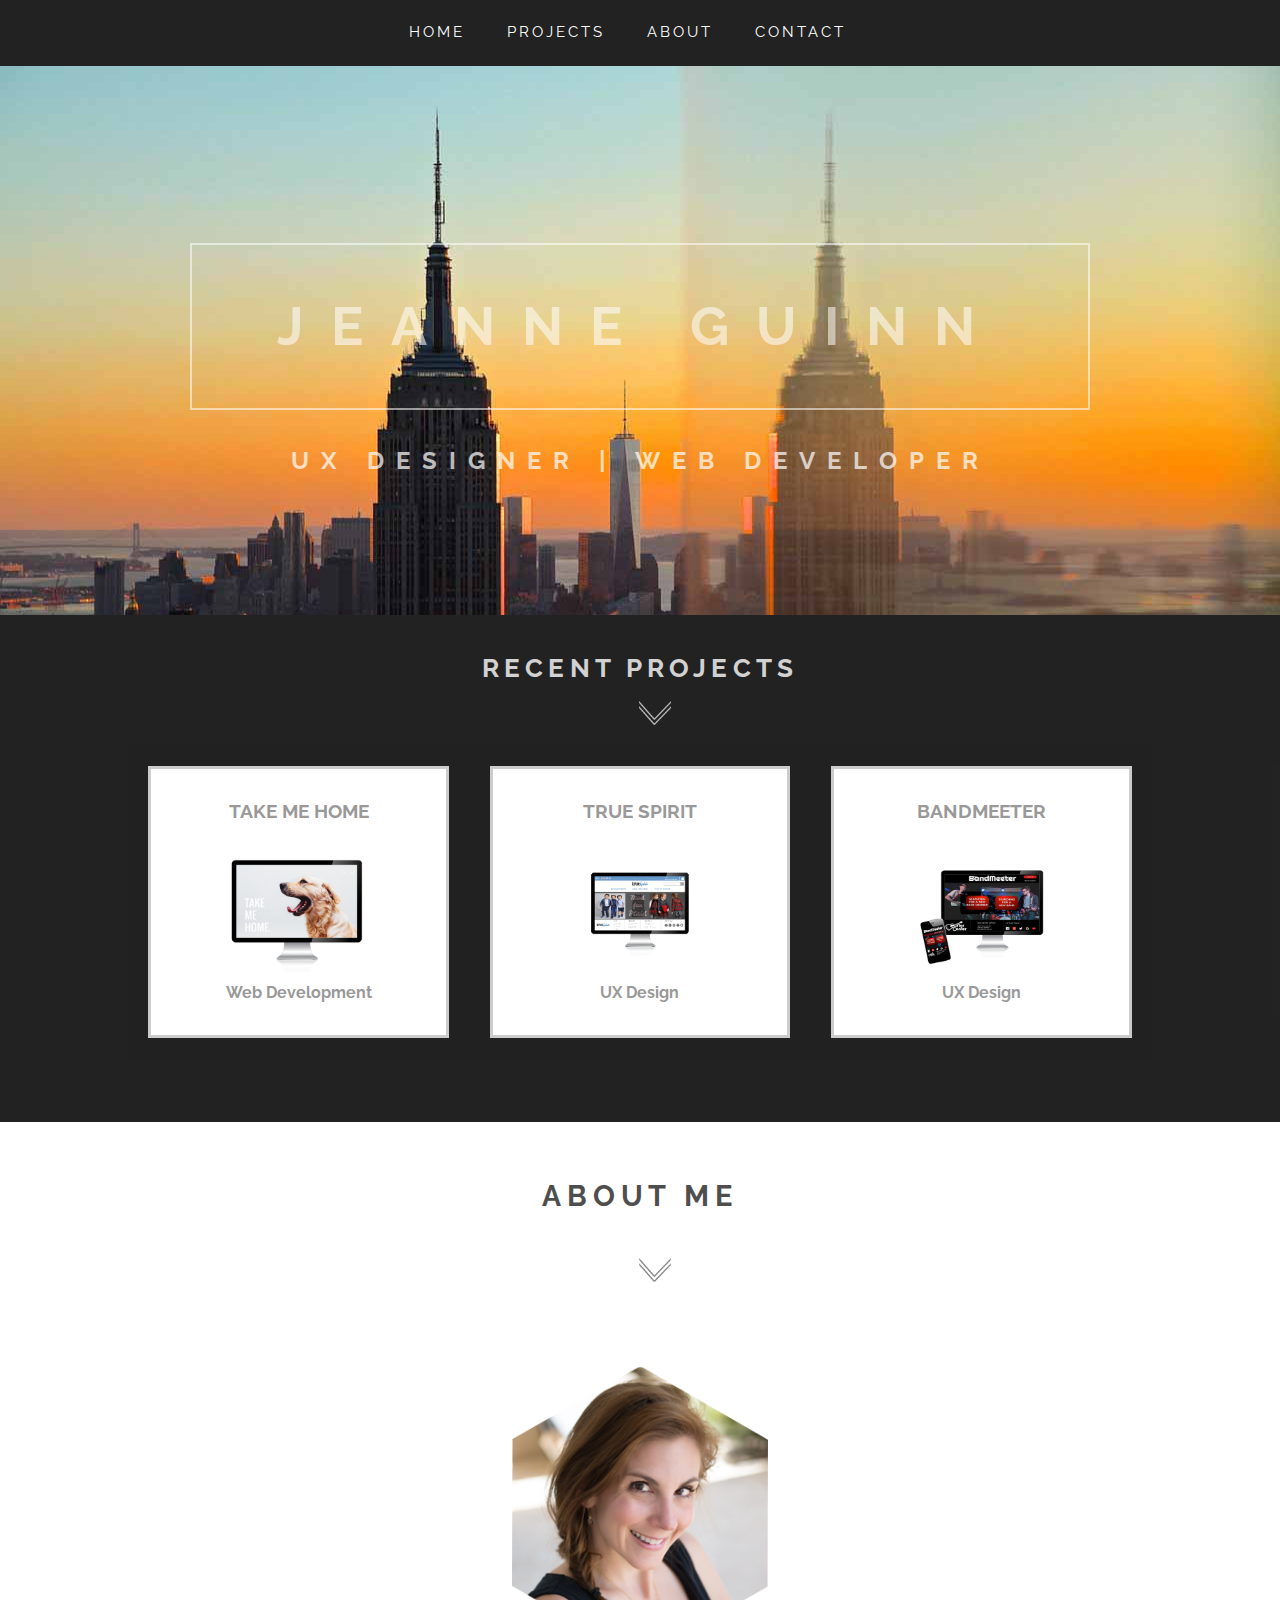
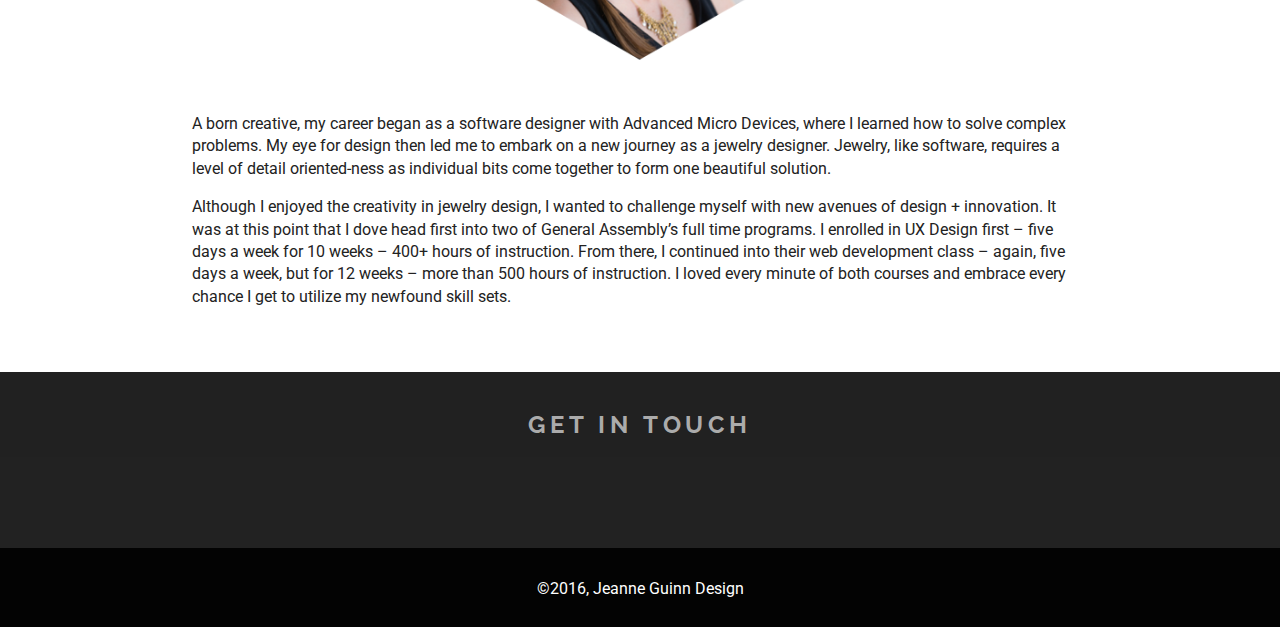
<file: index.html>
<!doctype html>
<html lang="en">
<head>
<meta charset="utf-8">

<!-- This is the Home Page for Jeanne Guinn's Portfolio  -->
<title>Jeanne Guinn Design - Home</title>

<!-- TELLS PHONES NOT TO LIE ABOUT THEIR WIDTH & stops the font from enlarging whena phone is turned sideways-->
<meta name="viewport" content="width=device-width, initial-scale=1, maximum-scale=1">

<!-- Load Google Fonts -->
<link rel="stylesheet" href="https://fonts.googleapis.com/css?family=Raleway|Roboto">

<!-- Load Icons -->
<link href="https://file.myfontastic.com/n6vo44Re5QaWo8oCKShBs7/icons.css" rel="stylesheet">

<!-- LOAD THE LATEST VERSION OF JQUERY-->
<script src="https://cdnjs.cloudflare.com/ajax/libs/jquery/3.1.0/jquery.min.js"></script>



<!--- STYLE SHEETS -->
<link href="css/normalize.css" rel="stylesheet">
<!-- phone-default -->
<link href="css/phone-default.css" rel="stylesheet">
<!-- enhance-tablet -->
<link href="css/tablet.css" rel="stylesheet">
<!-- enhance-desktop -->
<link href="css/desktop.css" rel="stylesheet">


<!--[if lt IE 9]>
  <script src="http://html5shim.googlecode.com/svn/trunk/html5.js"></script>
  <script src="http://css3-mediaqueries-js.googlecode.com/svn/trunk/css3-mediaqueries.js"></script>
<![endif]-->

</head>

<body>
<div id="wrapper">
<div id="container">

      <!-- page navigation links here -->
    <nav id='top'>
      <ul>
        <li class="active"><a href="#top">HOME</a></li>
        <li><a href="projects.html">PROJECTS</a></li>
        <li><a href="#about">ABOUT</a></li>
        <li><a href="#contact-mobile">CONTACT</a></li>
      </ul>
    </nav>

  <header>
    <hgroup>
    <h1>JEANNE GUINN</h1>
    <h2>UX DESIGNER  |  WEB DEVELOPER</h2>
    </hgroup>
  </header>


    <!-- page content here -->
    <div id='index-teaser' class='clearfix'>
      <h1>RECENT PROJECTS</h1>
      <p><span><img src="/images/arrow-icon.png" alt="arrow icon"></span></p>

    <div class='recent-proj hide-mobile'>
    <div class='teaser-wrapper clearfix'>
      <div class='tmh-teaser'>
        <a href="takeMeHome.html">
          <h2>Take Me Home</h2>
          <img src="/images/TakeMeHome450px.png" alt="Take Me Home" class='clearfix'>
          <h3>Web Development</h3>
        </a>
      </div><!--end tmh-teaser-->
      </div><!--end teaser-wrapper-->
       <div class='teaser-wrapper clearfix'>
      <div class='tmh-teaser'>
        <a href="trueSpirit.html">
          <h2>True Spirit</h2>
          <img src="/images/TrueSpirit450px.png" alt="True Spirit" class='clearfix'>
          <h3>UX Design</h3>
        </a><!--end link to trueSpirit.html-->
      </div><!--end tmh-teaser-->
      </div><!--end teaser-wrapper-->
       <div class='teaser-wrapper clearfix'>
      <div class='tmh-teaser'>
        <a href="bandmeeter.html">
          <h2>Bandmeeter</h2>
          <img src="/images/bandmeeter450px.png" alt="Bandmeeter" class='clearfix'>
          <h3>UX Design</h3>
        </a><!--end link to bandmeeter.html-->
      </div><!--end tmh-teaser-->
      </div><!--end teaser-wrapper-->



    </div><!--end recent-proj-->
    </div><!--end index-teaser-->
    <div id="content" class='index-content'>

    <!-- projects view from home screen for mobile devices-->
      <div class='mobile-wrapper'>
        <a href="projects.html#ux-projects">
          <div class='proj-wrapper hide-desktop' id='ux-design'>
            <h2>UX DESIGN PROJECTS</h2>
          </div><!--end proj-wrapper-->
        </a>
        <a href="projects.html#web-projects">
         <div class='proj-wrapper hide-desktop' id='web-dev'>
            <h2>WEB DEVELOPMENT PROJECTS</h2>
          </div><!--end proj-wrapper-->
        </a>
      <div id='about' class='about-me-desktop'>
        <h1 id='about-me'>ABOUT ME</h1>
        <p><span><img src="/images/arrow-blkicon.png" alt="arrow icon"></span></p>
      </div><!--end about-me-desktop-->

        <div class='about-wrapper' id='about-mobile'>
          <div class='about-img'>
            <img src="images/jeanne-bio.png" alt="Jeanne Bio">
          </div><!--end about-img-->
          <p class='about-p1'>A born creative, my career began as a software designer with Advanced Micro Devices, where I learned how to solve complex problems. My eye for design then led me to embark on a new journey as a jewelry designer. Jewelry, like software, requires a level of detail oriented-ness as individual bits come together to form one beautiful solution.
          </p>
          <p>Although I enjoyed the creativity in jewelry design, I wanted to challenge myself with new avenues of design + innovation. It was at this point that I dove head first into two of General Assembly’s full time programs. I enrolled in UX Design first – five days a week for 10 weeks – 400+ hours of instruction. From there, I continued into their web development class – again, five days a week, but for 12 weeks – more than 500 hours of instruction. I loved every minute of both courses and embrace every chance I get to utilize my newfound skill sets.
          </p>
        </div>

        <h1 id='contact-mobile'>GET IN TOUCH</h1>

        <div class='contact-wrapper' id='contact-mobile'>
          <p><a href="https://www.linkedin.com/in/jeanneguinn"><span class="socicon-linkedin"></span></a></p>
          <p><a href="mailto:jeannesguinn@gmail.com?subject=portfolio inquiry"><span class="socicon-mail"></span></a></p>
          <p><a href="https://github.com/jeannesguinn"><span class="socicon-github"></span></a></p>

        </div>
      </div><!--end mobile-wrapper-->



    </div><!-- end content -->


    <footer>
      <p>&copy;2016, Jeanne Guinn Design</p>
    </footer>

    </div> <!-- end container -->
    </div> <!-- end wrapper -->

    <script src="js/app.js"></script>
</body>
</html>
</file>
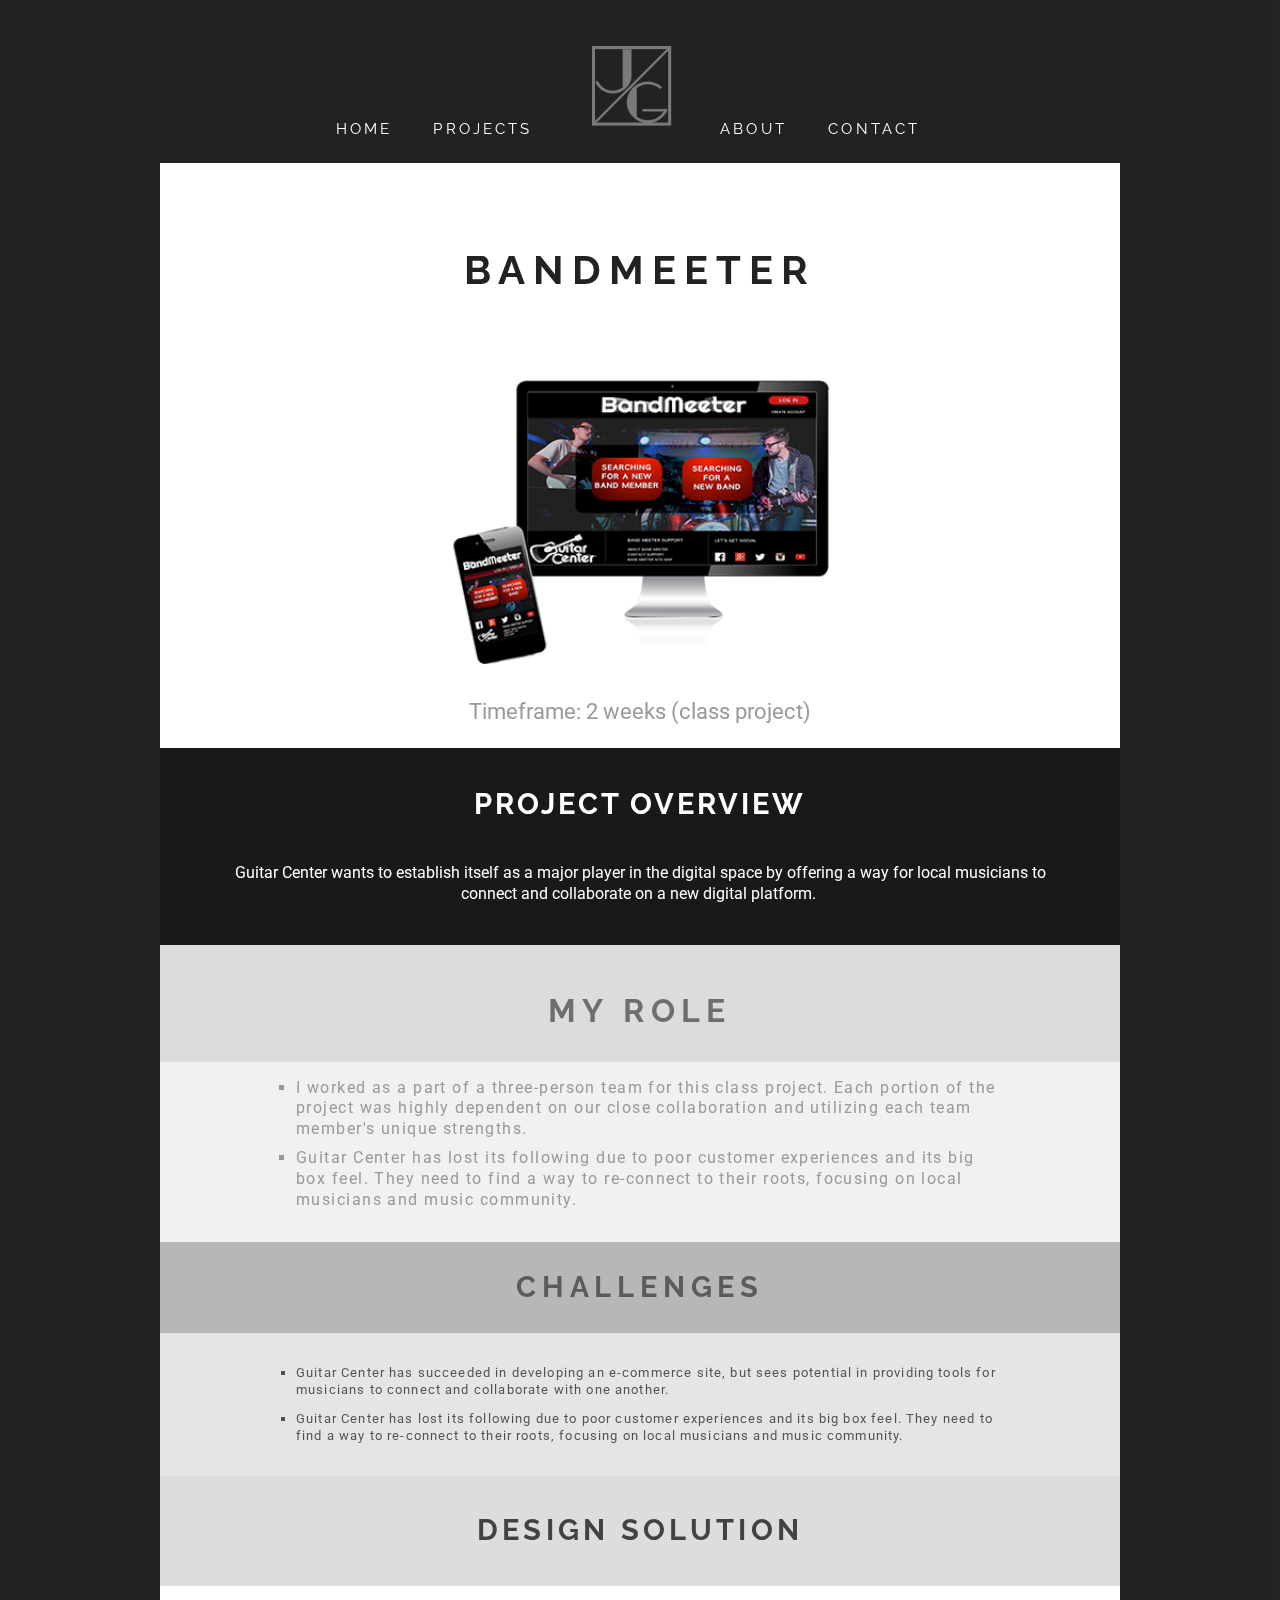
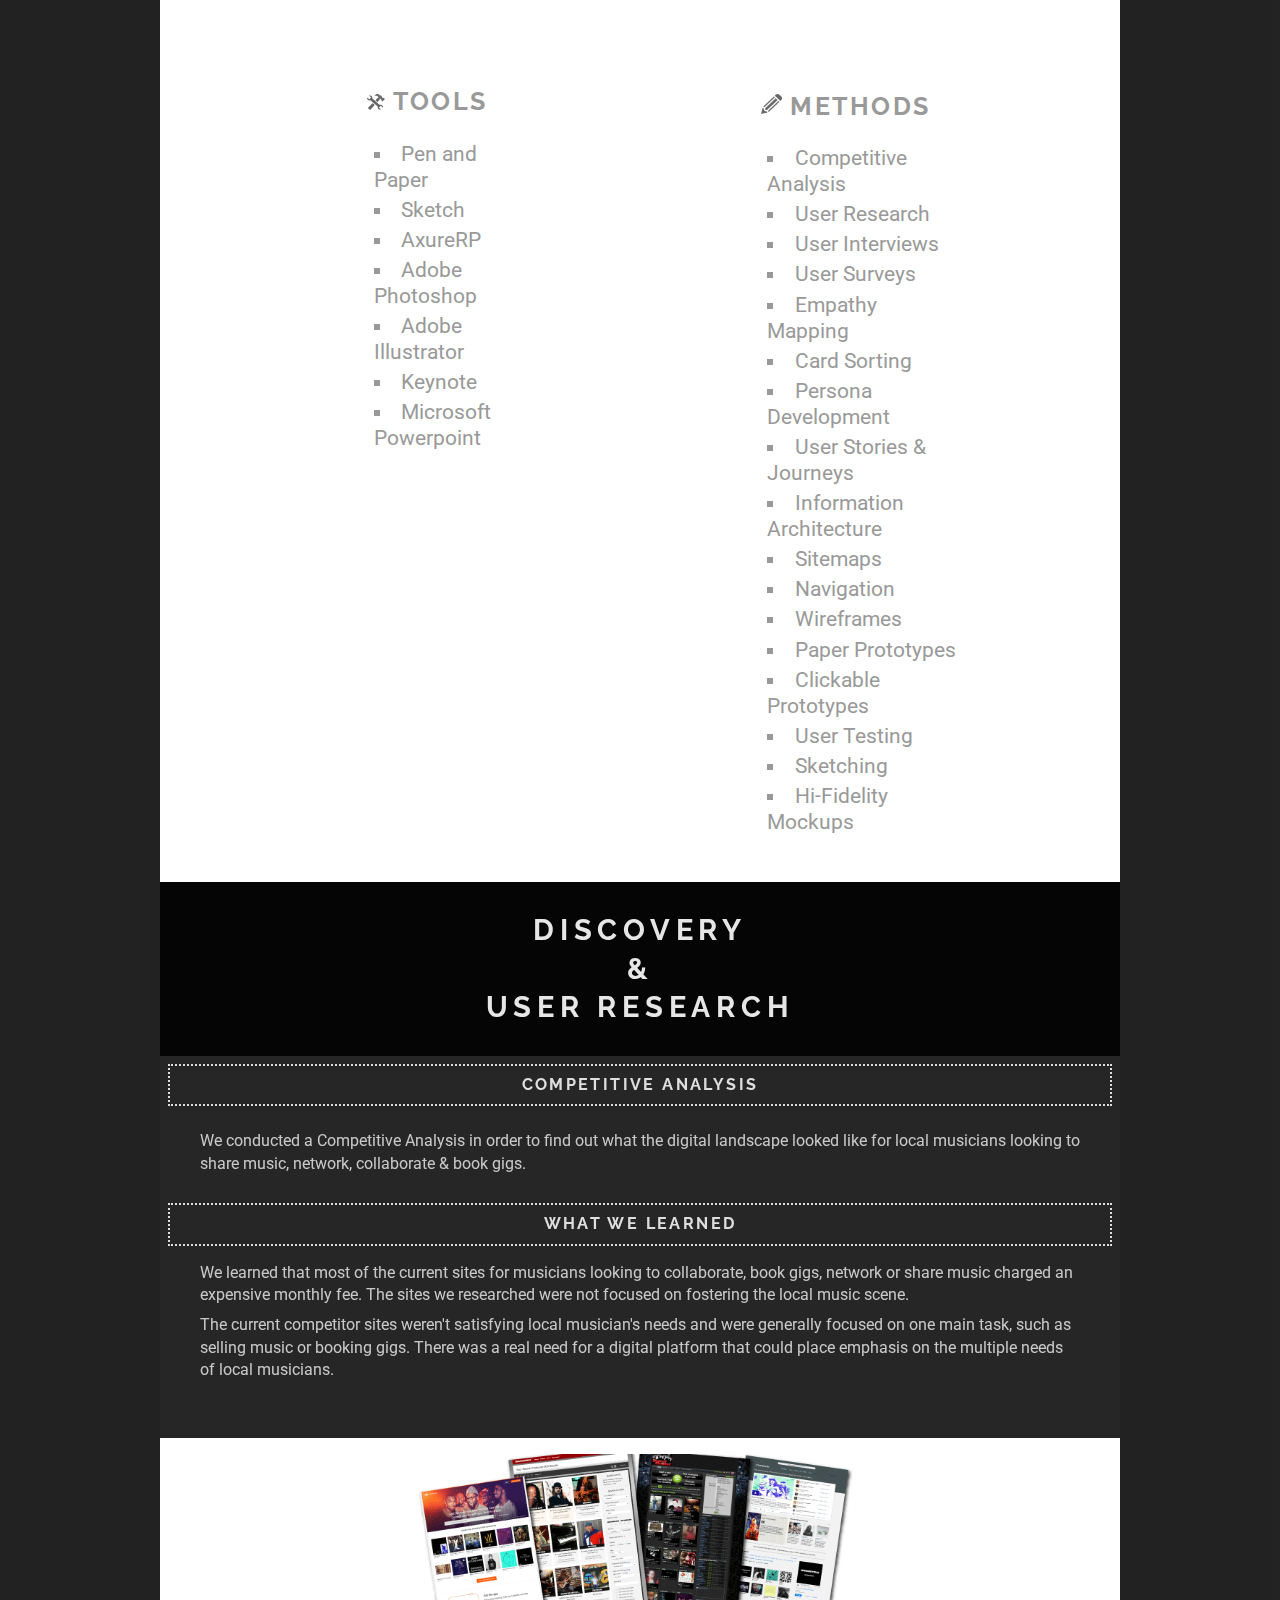
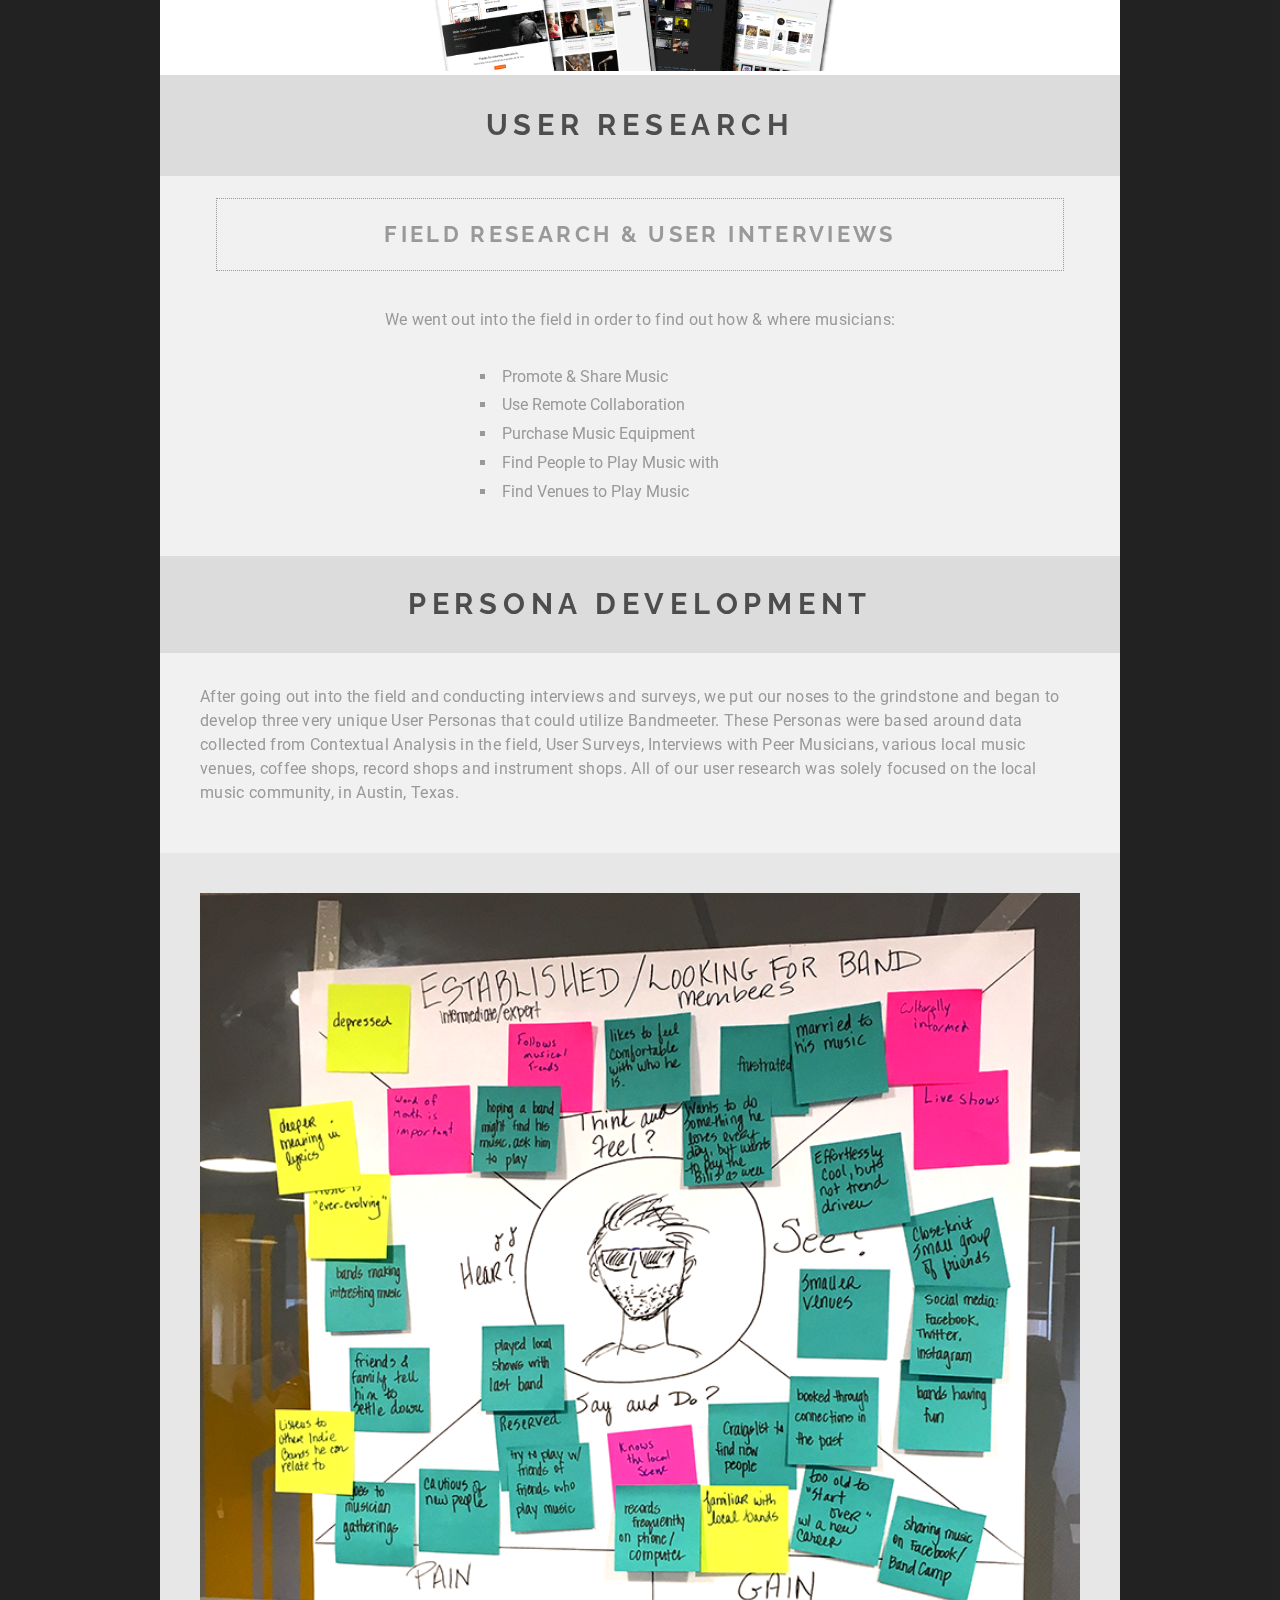
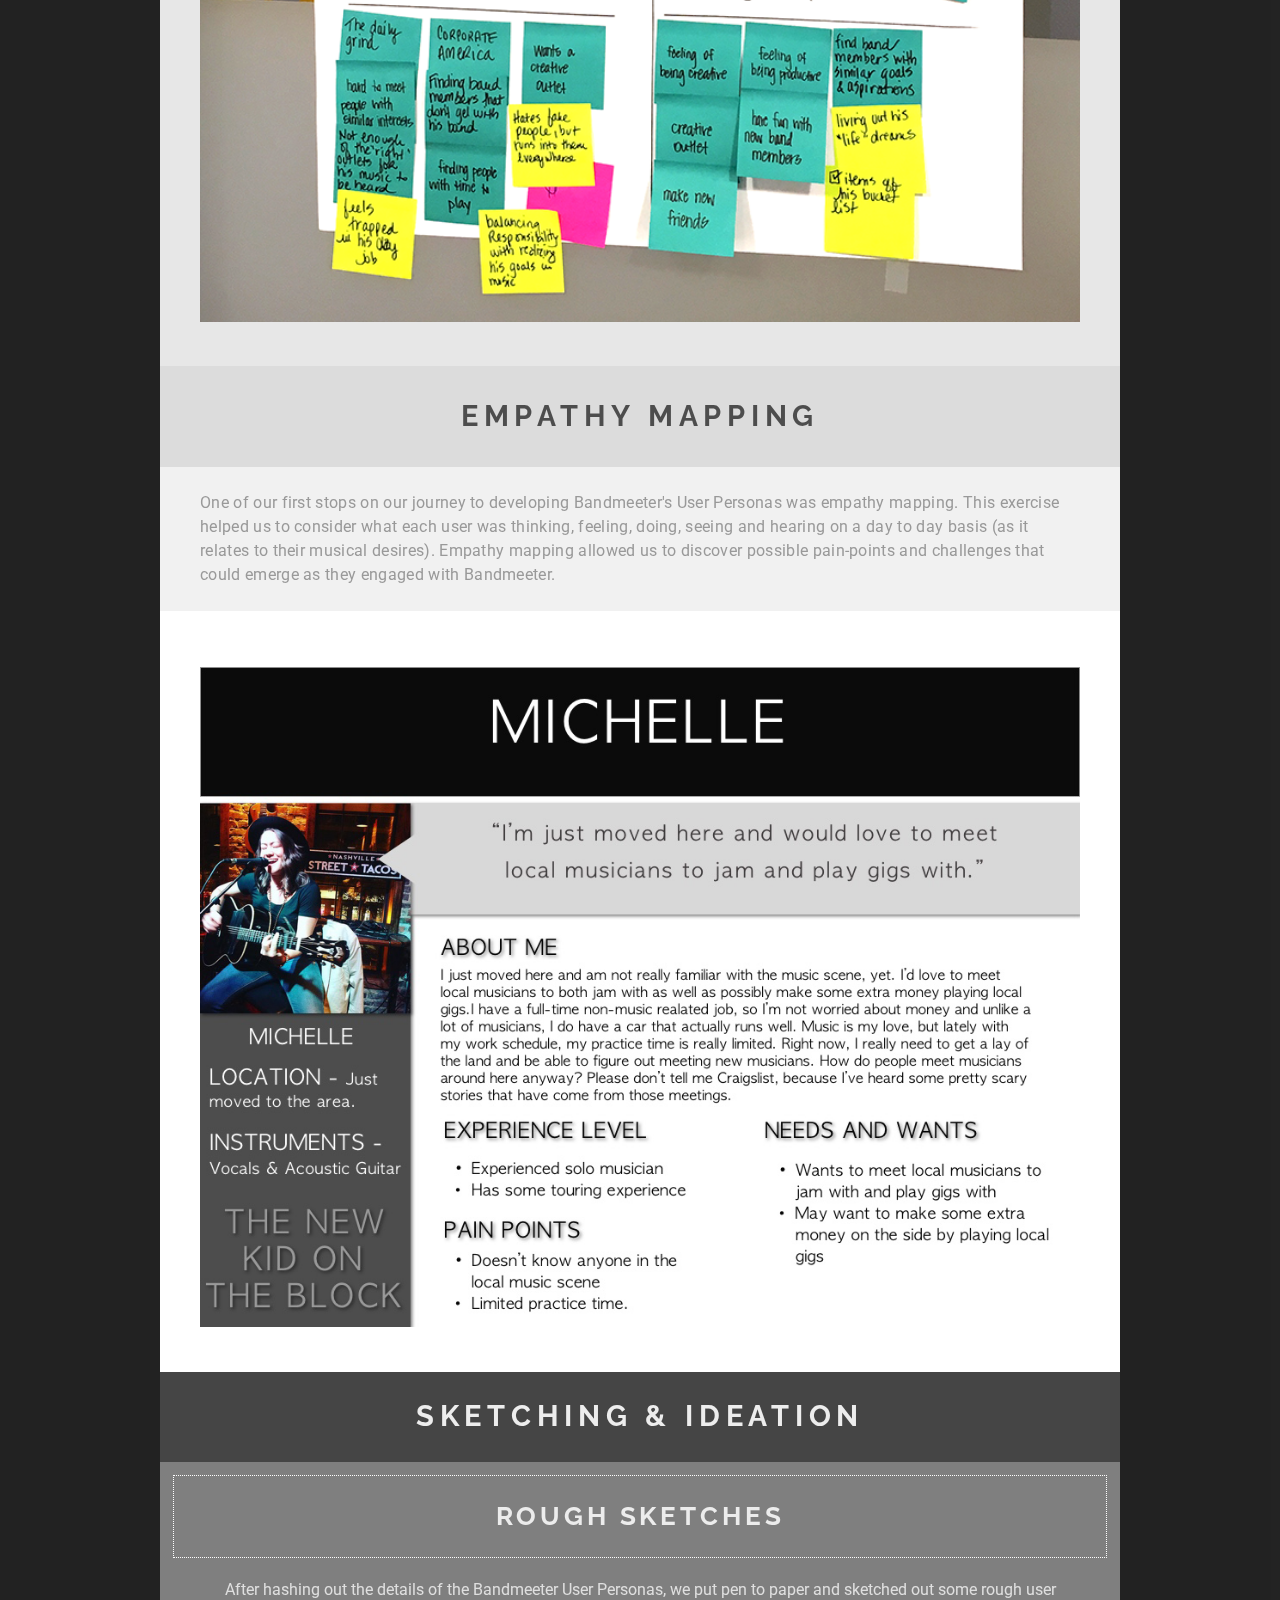
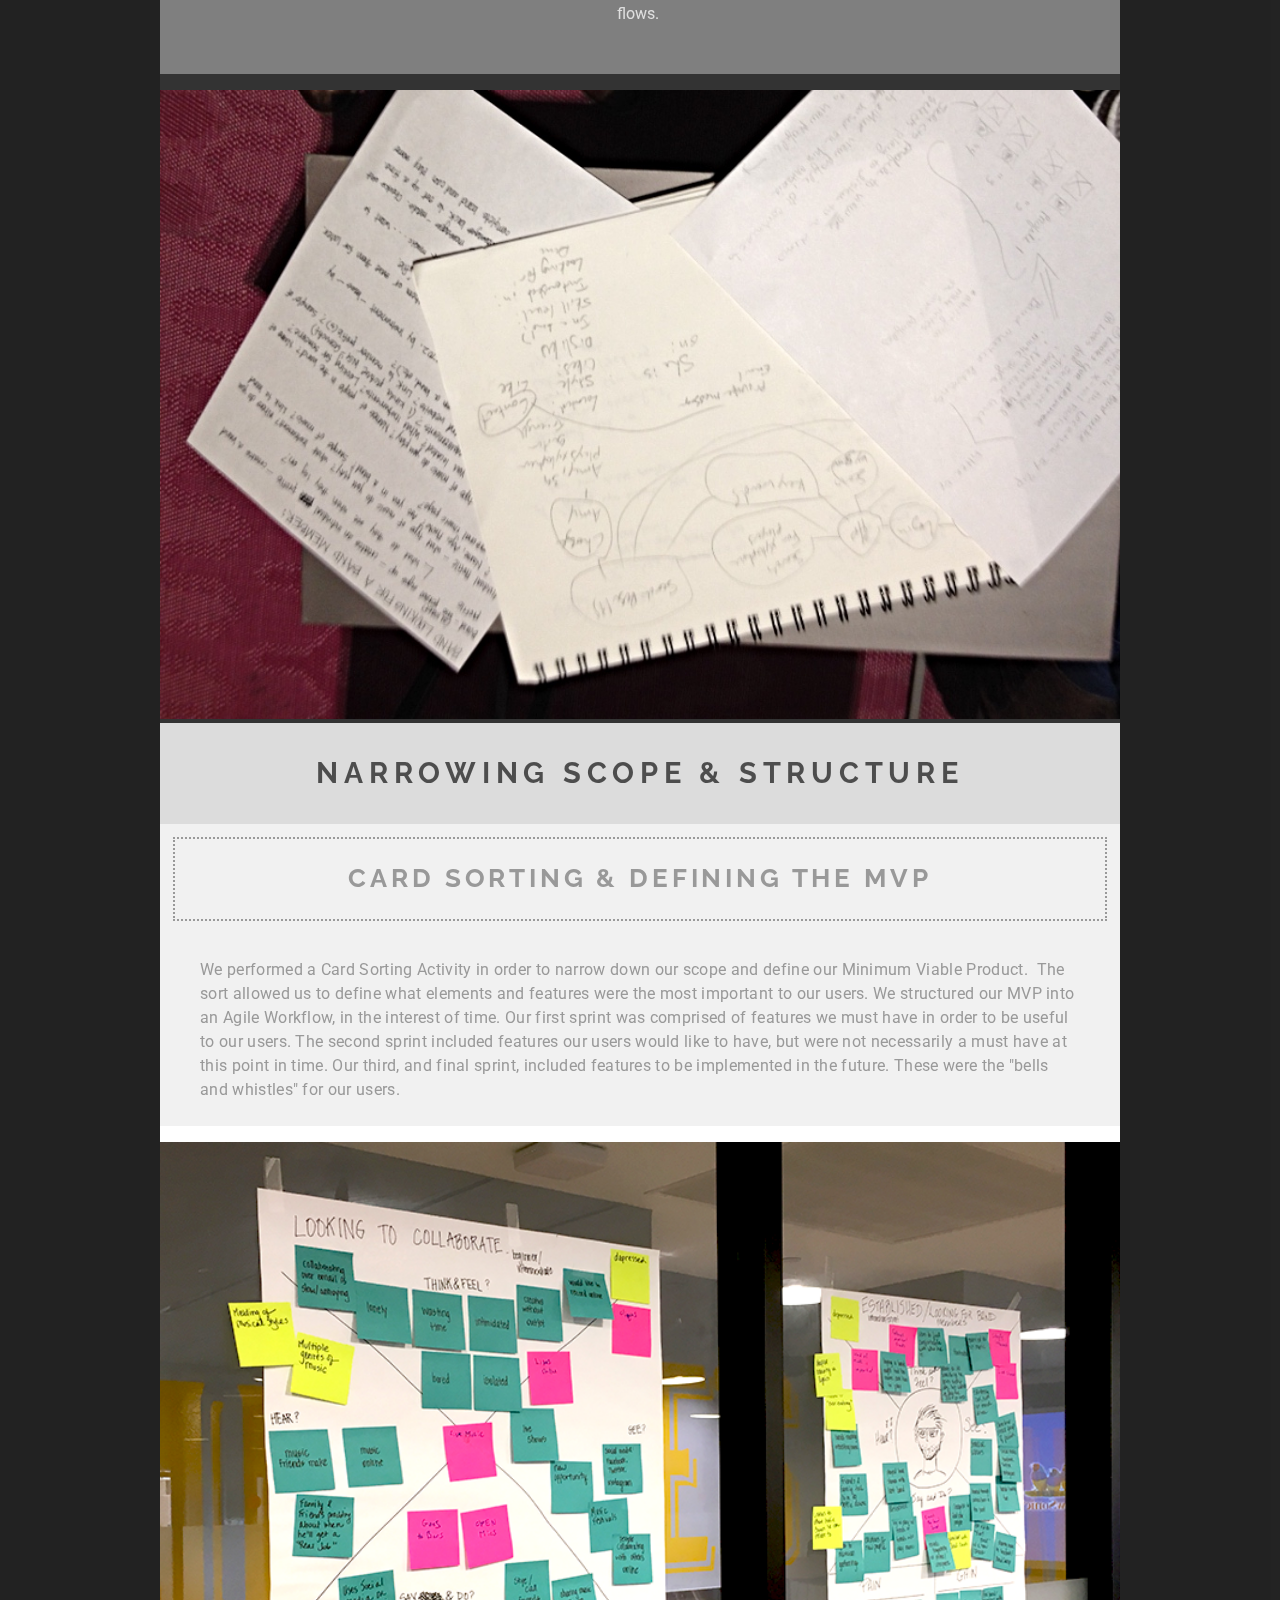
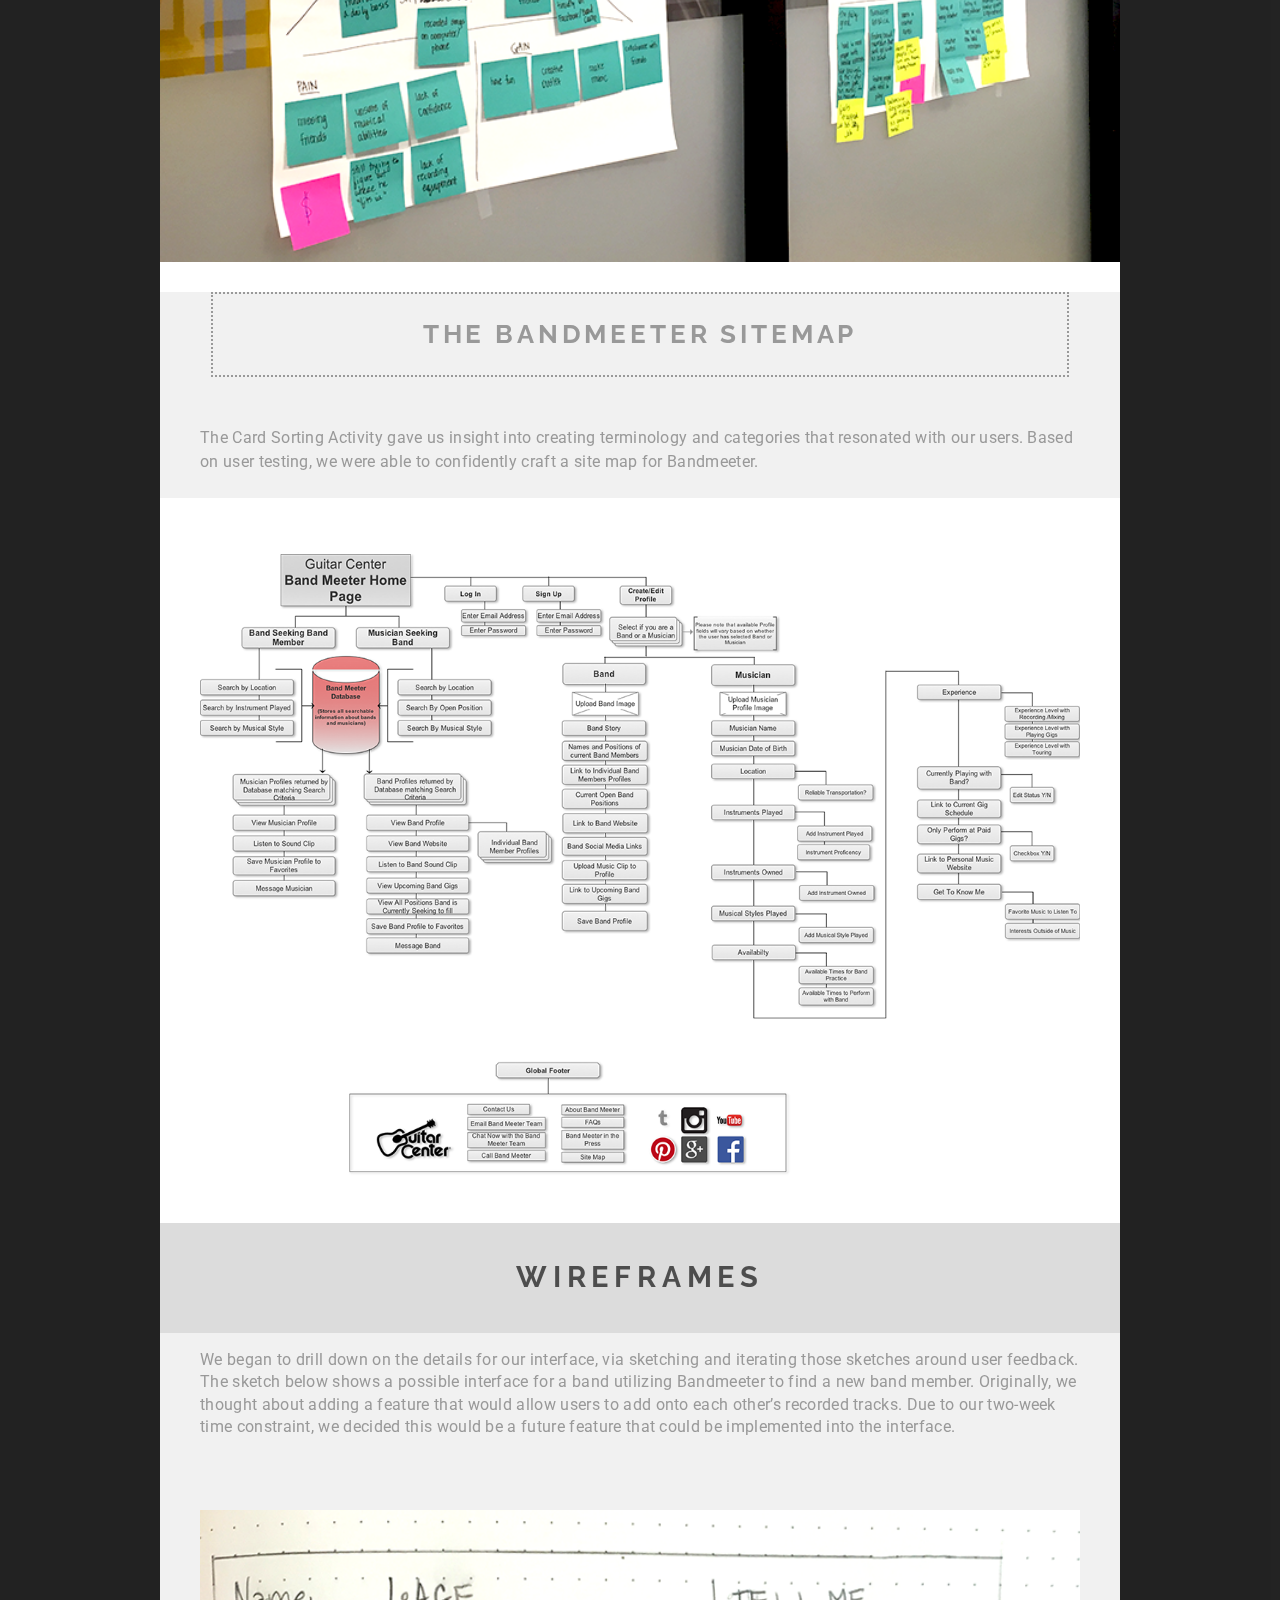
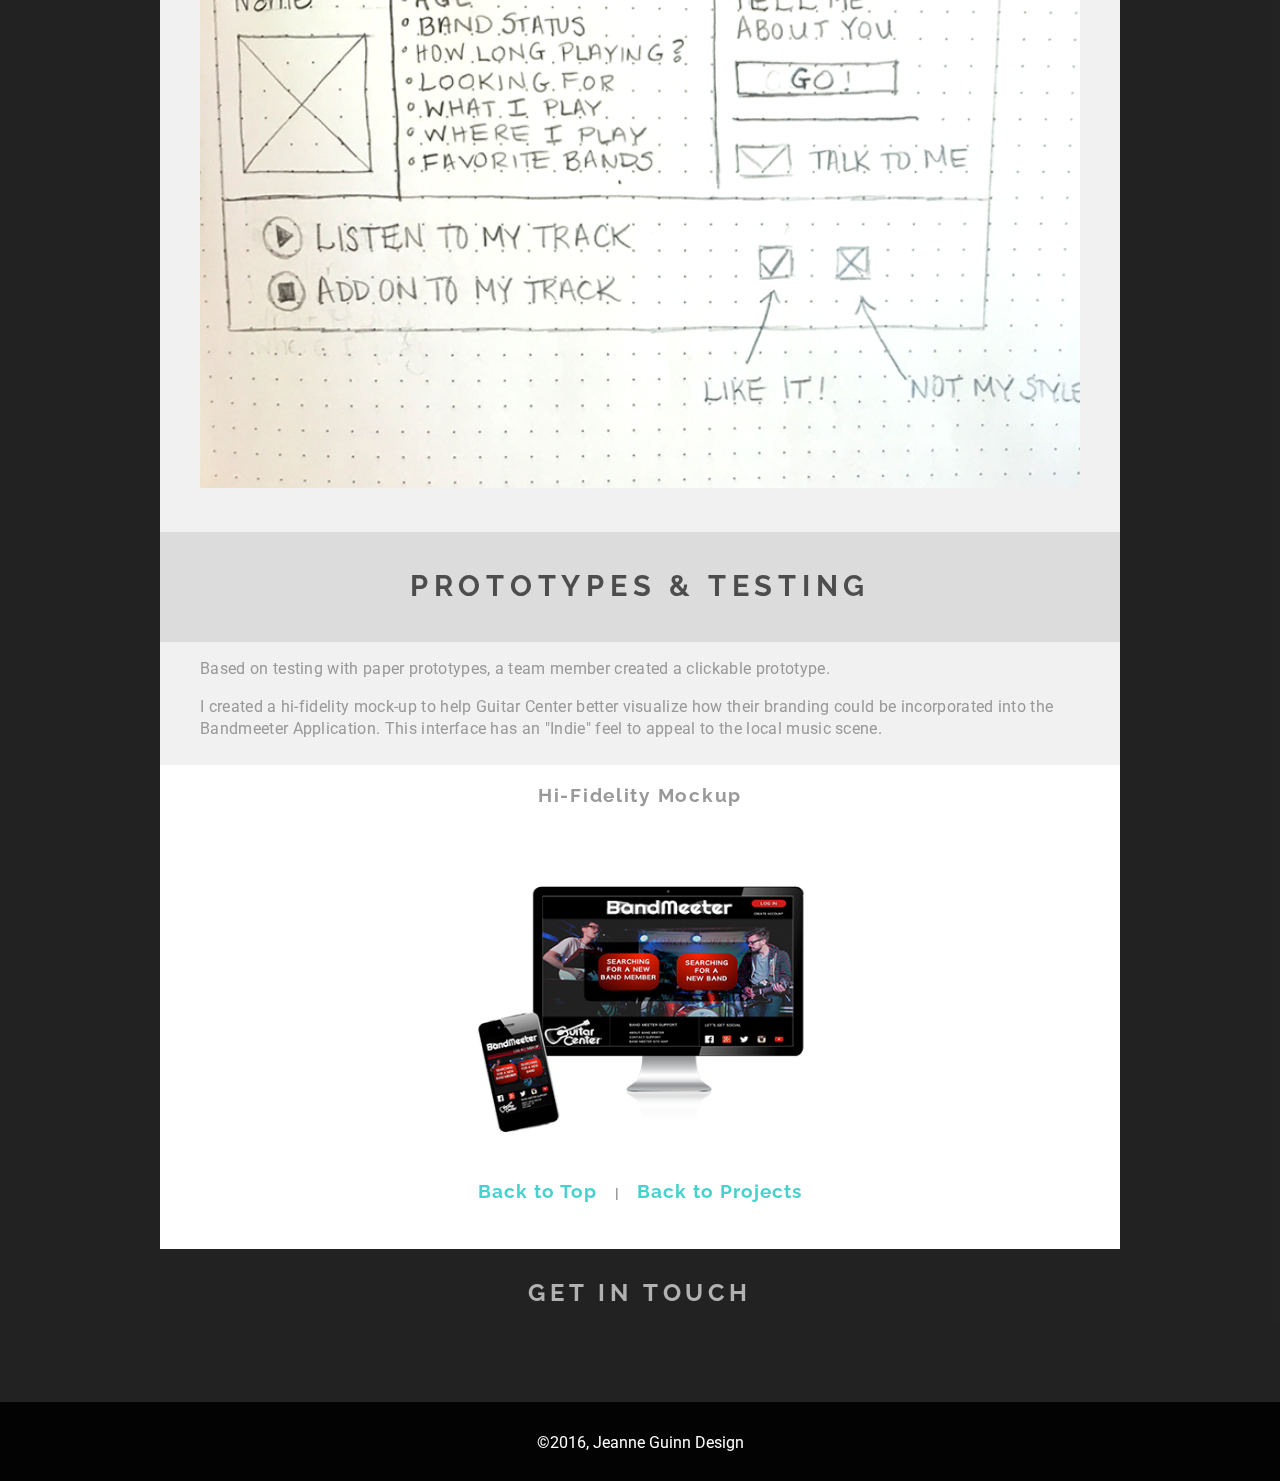
<file: bandmeeter.html>
<!doctype html>
<html lang="en">
<head>
<meta charset="utf-8">

<!-- This is the Home Page for Jeanne Guinn's Portfolio  -->
<title>Jeanne Guinn Design - Bandmeeter UX Project</title>

<!-- TELLS PHONES NOT TO LIE ABOUT THEIR WIDTH & stops the font from enlarging when a phone is turned sideways-->
<meta name="viewport" content="width=device-width, initial-scale=1, maximum-scale=1">

<!-- Load Google Fonts -->
<link rel="stylesheet" href="https://fonts.googleapis.com/css?family=Raleway|Roboto">

<!-- Load Icons -->
<link href="https://file.myfontastic.com/n6vo44Re5QaWo8oCKShBs7/icons.css" rel="stylesheet">

<!-- LOAD THE LATEST VERSION OF JQUERY-->
<script src="https://cdnjs.cloudflare.com/ajax/libs/jquery/3.1.0/jquery.min.js"></script>



<!--- STYLE SHEETS -->
<link href="css/normalize.css" rel="stylesheet">
<!-- phone-default -->
<link href="css/phone-default.css" rel="stylesheet">
<!-- enhance-tablet -->
<link href="css/tablet.css" rel="stylesheet">
<!-- enhance-desktop -->
<link href="css/desktop.css" rel="stylesheet">


<!--[if lt IE 9]>
  <script src="http://html5shim.googlecode.com/svn/trunk/html5.js"></script>
  <script src="http://css3-mediaqueries-js.googlecode.com/svn/trunk/css3-mediaqueries.js"></script>
<![endif]-->

</head>

<body>
<div id="wrapper">
<div id="container">


      <!-- page navigation links here -->
    <nav  id='top'>
      <ul>
        <li><a href="index.html">Home</a></li>
        <li class="active"><a href="projects.html">Projects</a></li>
        <li><div class='sm-logo'>
            <a href="index.html"><img src="/images/jg-square-logo-100px.png" alt="JG Logo"></a>
          </div><!--end sm-logo-->
        </li>
        <li><a href="index.html#about">About</a></li>
        <li><a href="#contact-mobile">Contact</a></li>
      </ul>
    </nav>
    <header class='proj-page hide-desktop'>
      <hgroup>
      <h1>JEANNE GUINN</h1>
      <h2>UX DESIGNER  |  WEB DEVELOPER</h2>
      </hgroup>
    </header>

    <!-- page content here -->
    <div id="content">

    <!-- projects view from home screen for mobile devices-->
      <div class='mobile-wrapper'>
        <div class='indiv-proj-wrapper' id='trueSpirit-mobile'>
          <h1 class='proj-h1'>BANDMEETER</h1>
          <img src="/images/bandmeeter450px.png" alt="Bandmeeter" class='ts-img1'>
          <p class='proj-intro bm-intro'>Timeframe: 2 weeks (class project)</p>

        <div class='overview'>
          <h2>Project Overview</h2>
          <p class='ts-overview bm-overview'>Guitar Center wants to establish itself as a major player in the digital space by offering a way for local musicians to connect and collaborate on a new digital platform. 

          </p>
        </div><!--end overview-->

        <div id='role' class='bandmeeter-role'>
          <h2>MY ROLE</h2>
          <div class='hide-desktop'>
            <p>I worked as a part of a three-person team for this class project. Each portion of the project was highly dependent on our close collaboration and utilizing each team member's unique strengths. 
            </p>
            <p>Guitar Center has lost its following due to poor customer experiences and its big box feel. They need to find a way to re-connect to their roots, focusing on local musicians and music community.
            </p>
            </div><!--end chal-mobile-->
          <div class='hide-mobile tablet-ul'>
            <ul class=bm-role>
              <li>I worked as a part of a three-person team for this class project. Each portion of the project was highly dependent on our close collaboration and utilizing each team member's unique strengths.</li>
              <li>Guitar Center has lost its following due to poor customer experiences and its big box feel. They need to find a way to re-connect to their roots, focusing on local musicians and music community.</li>
            </ul>
          </div><!--end chal-desktop-->

        </div><!--end of role-->

        <div id='challenge' class='crowdCareChallenge'>
          <h2 class='chal-h2'>CHALLENGES</h2>
          <div class='tablet-ul ts-chal'>
             <ul>
              <li>Guitar Center has succeeded in developing an e-commerce site, but sees potential in providing tools for musicians to connect and collaborate with one another.
              </li>
              <li>Guitar Center has lost its following due to poor customer experiences and its big box feel. They need to find a way to re-connect to their roots, focusing on local musicians and music community.
              </li>
            </ul>
          </div><!--end tablet-ul-->
        </div><!--end of challenge-->

        <div id='approach'>
          <h2>DESIGN SOLUTION</h2>

        </div><!--end of approach-->
        <div class='col-2 clearfix'>
          <div class='tools'>
            <h3><span><img src="images/tools.png" alt="tools"></span><span>    </span>Tools</h3>
            <ul>
              <li>Pen and Paper</li>
              <li>Sketch</li>
              <li>AxureRP</li>
              <li>Adobe Photoshop</li>
              <li>Adobe Illustrator</li>
              <li>Keynote</li>
              <li>Microsoft Powerpoint</li>

            </ul>
          </div><!--end tools-->

          <div class='methods'>
            <h3><span><img src="images/pen.png" alt="methods"></span><span>    </span>Methods</h3>
            <ul>
              <li>Competitive Analysis</li>
              <li>User Research</li>
              <li>User Interviews</li>
              <li>User Surveys</li>
              <li>Empathy Mapping</li>
              <li>Card Sorting</li>
              <li>Persona Development</li>
              <li>User Stories &amp Journeys</li>
              <li>Information Architecture</li>
              <li>Sitemaps</li>
              <li>Navigation</li>
              <li>Wireframes</li>
              <li>Paper Prototypes</li>
              <li>Clickable Prototypes</li>
              <li>User Testing</li>
              <li>Sketching</li>
              <li>Hi-Fidelity Mockups</li>
            </ul>
          </div><!--end methods-->
        </div><!--end col-2 clearfix-->

        <div id='discovery' class='bandmeeter-discovery-wrapper'>
          <h2 class='bandmeeter-discovery'>DISCOVERY <br> &amp <br>USER RESEARCH</h2>
          <h3 class='bm-discovery-h3-1'>Competitive Analysis</h3>
          <p class='bm-discovery-p1'>We conducted a Competitive Analysis in order to find out what the digital landscape looked like for local musicians looking to share music, network, collaborate &amp book gigs.  
          </p>
          <h3 class='bm-discovery-h3-2'>What We Learned</h3>
          <p class='bm-discovery-p2'>We learned that most of the current sites for musicians looking to collaborate, book gigs, network or share music charged an expensive monthly fee. The sites we researched were not focused on fostering the local music scene. </p>
          <p class='bm-discovery-p2'>The current competitor sites weren't satisfying local musician's needs and were generally focused on one main task, such as selling music or booking gigs. There was a real need for a digital platform that could place emphasis on the multiple needs of local musicians.</p>
        </div><!--end discovery-->

        <div class='indiv-proj-img bandmeeter-comp'>
          <img src="/images/bandmeeterCompAnaly.png" alt="Bandmeeter Competitive Analysis">
        </div><!--end of indiv-proj-img-->

        <div id='define' class='bandmeeter-define'>
          <h2>USER RESEARCH</h2>
          <h3>Field Research &amp User Interviews</h3>
          <p>We went out into the field in order to find out how &amp where musicians:</p>
          <ul class='bm-define-ul'>
            <li>Promote &amp Share Music</li>
            <li>Use Remote Collaboration</li>
            <li>Purchase Music Equipment</li>
            <li>Find People to Play Music with</li>
            <li>Find Venues to Play Music</li>
          </ul>
        </div><!--end define-->

        <div id='bandmeeter-persona'>
          <h2>PERSONA DEVELOPMENT</h2>
          <p>After going out into the field and conducting interviews and surveys, we put our noses to the grindstone and began to develop three very unique User Personas that could utilize Bandmeeter. These Personas were based around data collected from Contextual Analysis in the field, User Surveys, Interviews with Peer Musicians, various local music venues, coffee shops, record shops and instrument shops. All of our user research was solely focused on the local music community, in Austin, Texas.
          </p>
        </div><!--end bandmeeter-persona-->

        <div class='indiv-proj-img empathy'>
          <img src="/images/bandmeeterEmpathy.png" alt="Empathy Mapping">
        </div><!--end of indiv-proj-img-->

        <div id='bandmeeter-emp'>
          <h2>EMPATHY MAPPING</h2>
          <p>One of our first stops on our journey to developing Bandmeeter's User Personas was empathy mapping. This exercise helped us to consider what each user was thinking, feeling, doing, seeing and hearing on a day to day basis (as it relates to their musical desires). Empathy mapping allowed us to discover possible pain-points and challenges that could emerge as they engaged with Bandmeeter.</p>
        </div><!--end of bandmeeter-emp-->

        <div class='indiv-proj-img bandmeeter-persona-img'>
          <img src="/images/Persona-Michelle.png" alt="User Persona - Michelle">
        </div><!--end of indiv-proj-img-->

        <div id='sketching'>
          <h2>SKETCHING &amp IDEATION</h2>
          <h3 class='bm-sketch-h3'>Rough Sketches</h3>
          <p>After hashing out the details of the Bandmeeter User Personas, we put pen to paper and sketched out some rough user flows. 
          </p>
        </div><!--end sketching-->

        <div class='indiv-proj-img bandmeeter-sketch'>
          <img src="/images/Pentopaper.jpg" alt="Rough Sketches">
        </div><!--end of indiv-proj-img bandmeeter-sketch-->


        <div id='scope'>
          <h2>NARROWING SCOPE &amp STRUCTURE</h2>
          <h3 class='scope-h3'>Card Sorting &amp Defining the MVP</h3>
          <p>We performed a Card Sorting Activity in order to narrow down our scope and define our Minimum Viable Product.  The sort allowed us to define what elements and features were the most important to our users. We structured our MVP into an Agile Workflow, in the interest of time. Our first sprint was comprised of features we must have in order to be useful to our users. The second sprint included features our users would like to have, but were not necessarily a must have at this point in time. Our third, and final sprint, included features to be implemented in the future. These were the "bells and whistles" for our users. 
          </p>
        </div><!--end scope-->

        <div class='indiv-proj-img mvp'>
          <h3 class='hide-desktop'>Defining the MVP</h3>
          <img src="/images/bandmeeterMVP.png" alt="Bandmeeter MVP">
        </div><!--end of indiv-proj-img mvp-->

        <div id='bandmeeter-sitemap'>
          <h3>The Bandmeeter Sitemap</h3>
          <p>The Card Sorting Activity gave us insight into creating terminology and categories that resonated with our users. Based on user testing, we were able to confidently craft a site map for Bandmeeter.
          </p>
        </div><!--end bandmeeter-sitemap-->

        <div class='indiv-proj-img bandmeeter-sitemap-img'>
          <h3 class='hide-desktop'>Bandmeeter's Sitemap</h3>
          <img src="/images/bandmeeterSitemap.png" alt="Bandmeeter Sitemap">
        </div><!--end of indiv-proj-img-->

        <div id='wireframes'>
          <h2>Wireframes</h2>
          <p class='bm-wires-p1'>We began to drill down on the details for our interface, via sketching and iterating those sketches around user feedback. The sketch below shows a possible interface for a band utilizing Bandmeeter to find a new band member. Originally, we thought about adding a feature that would allow users to add onto each other’s recorded tracks. Due to our two-week time constraint, we decided this would be a future feature that could be implemented into the interface.</p>
          <div class='indiv-proj-img bm-roughwires'>
            <img src="/images/bandmeeterWireframe.png" alt="Bandmeeter Rough Wireframe">
          </div>
          <h2>Prototypes &amp Testing</h2>
          <p class='bm-wires-p2'>Based on testing with paper prototypes, a team member created a clickable prototype. 
          </p>
          <p class='bm-wires-p3'>I created a hi-fidelity mock-up to help Guitar Center better visualize how their branding could be incorporated into the Bandmeeter Application. This interface
          has an "Indie" feel to appeal to the local music scene. 
          </p>
        </div><!--end prototypes-->


        <div class='indiv-proj-img mockup bm-mockup'>
          <h3>Hi-Fidelity Mockup</h3>
          <img src="/images/bandmeeter450px.png" alt="Hi-Fidelity Mockup">
        </div><!--end of indiv-proj-img-->

        <h4 class='spacebar'><span><a href="#top">Back to Top</a></span><span>  |  </span><span><a href="/projects.html">Back to Projects</a></span></h4>

        </div><!--end indiv-proj-wrapper-->


      </div><!--end mobile-wrapper-->

      <h1 id='contact-mobile' class='contact-proj'>GET IN TOUCH</h1>

        <div class='contact-wrapper' id='contact-mobile'>
          <p><a href="https://www.linkedin.com/in/jeanneguinn"><span class="socicon-linkedin"></span></a></p>
          <p><a href="mailto:jeannesguinn@gmail.com?subject=portfolio inquiry"><span class="socicon-mail"></span></a></p>
          <p><a href="https://github.com/jeannesguinn"><span class="socicon-github"></span></a></p>
        </div>
    </div><!-- end content -->


    <footer>
      <p>&copy;2016, Jeanne Guinn Design</p>
    </footer>

    </div> <!-- end container -->
    </div> <!-- end wrapper -->

    <script src="js/app.js"></script>
</body>
</html>
</file>
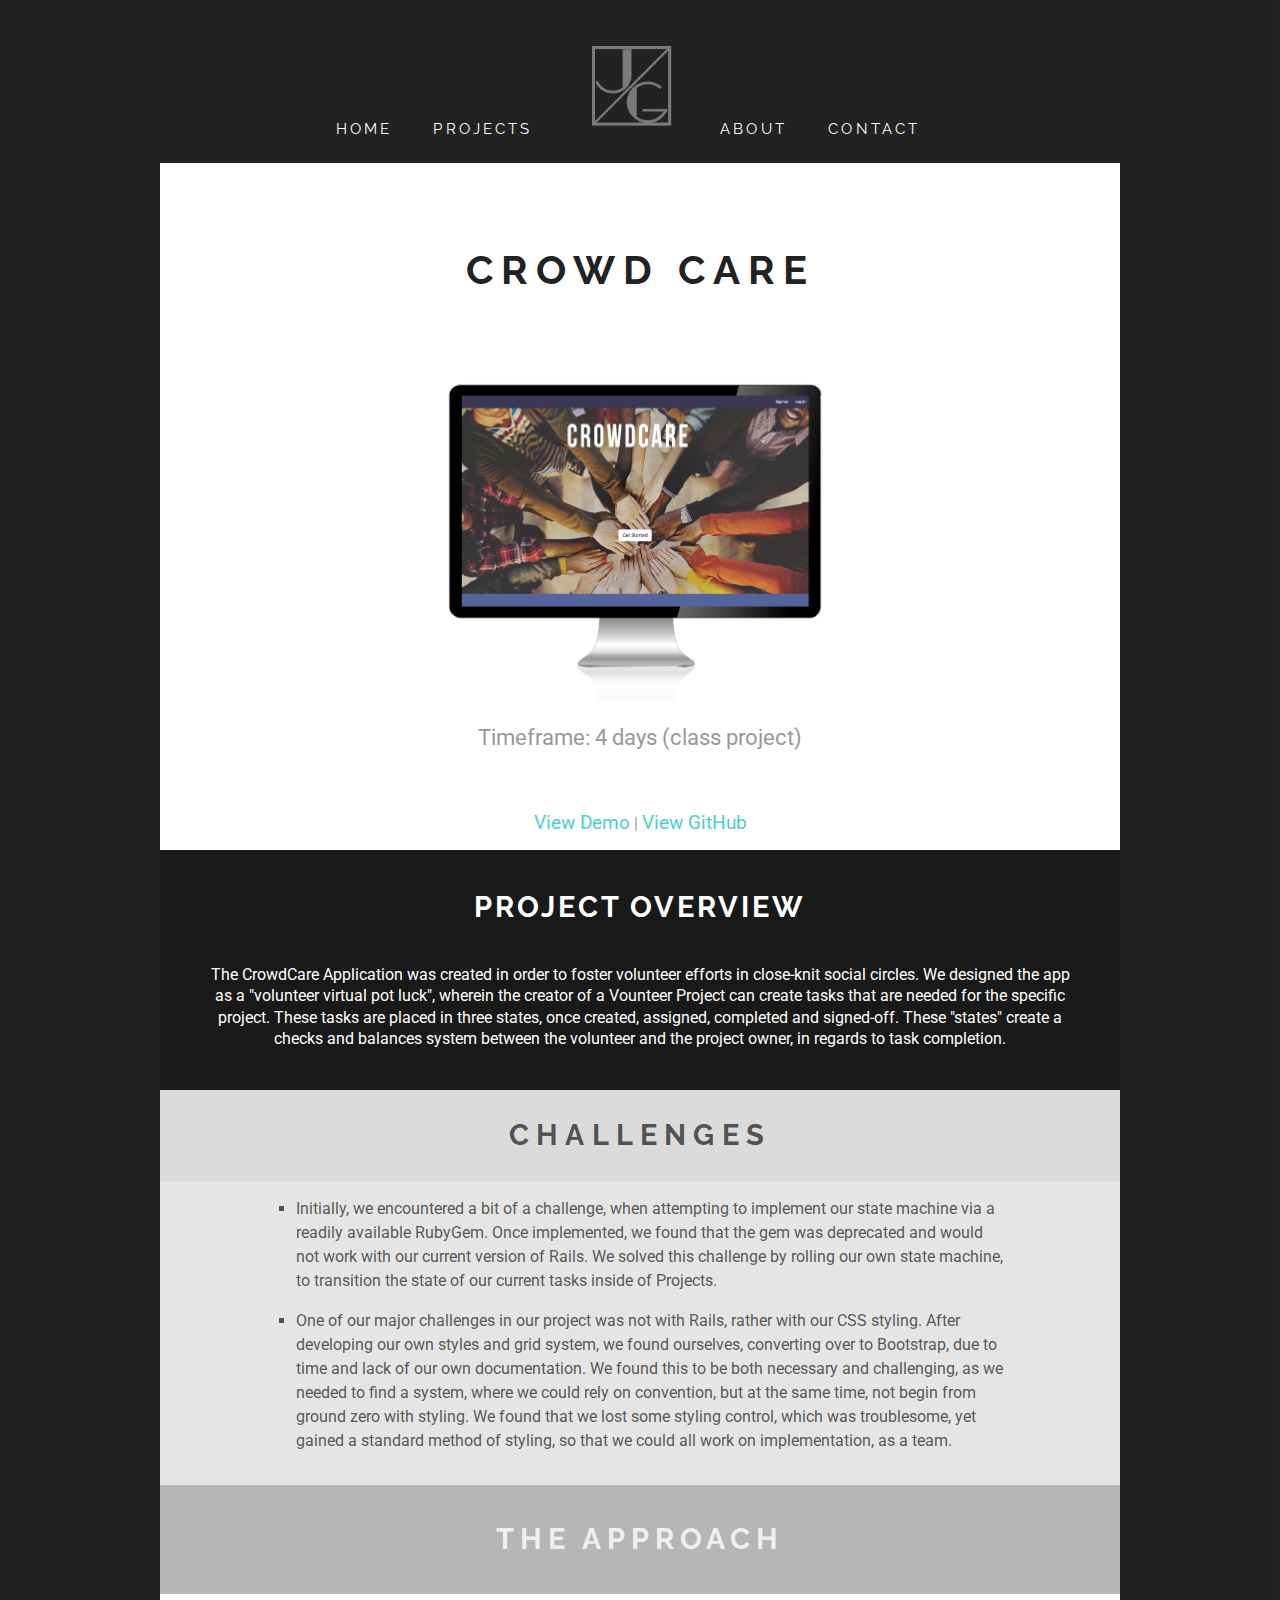
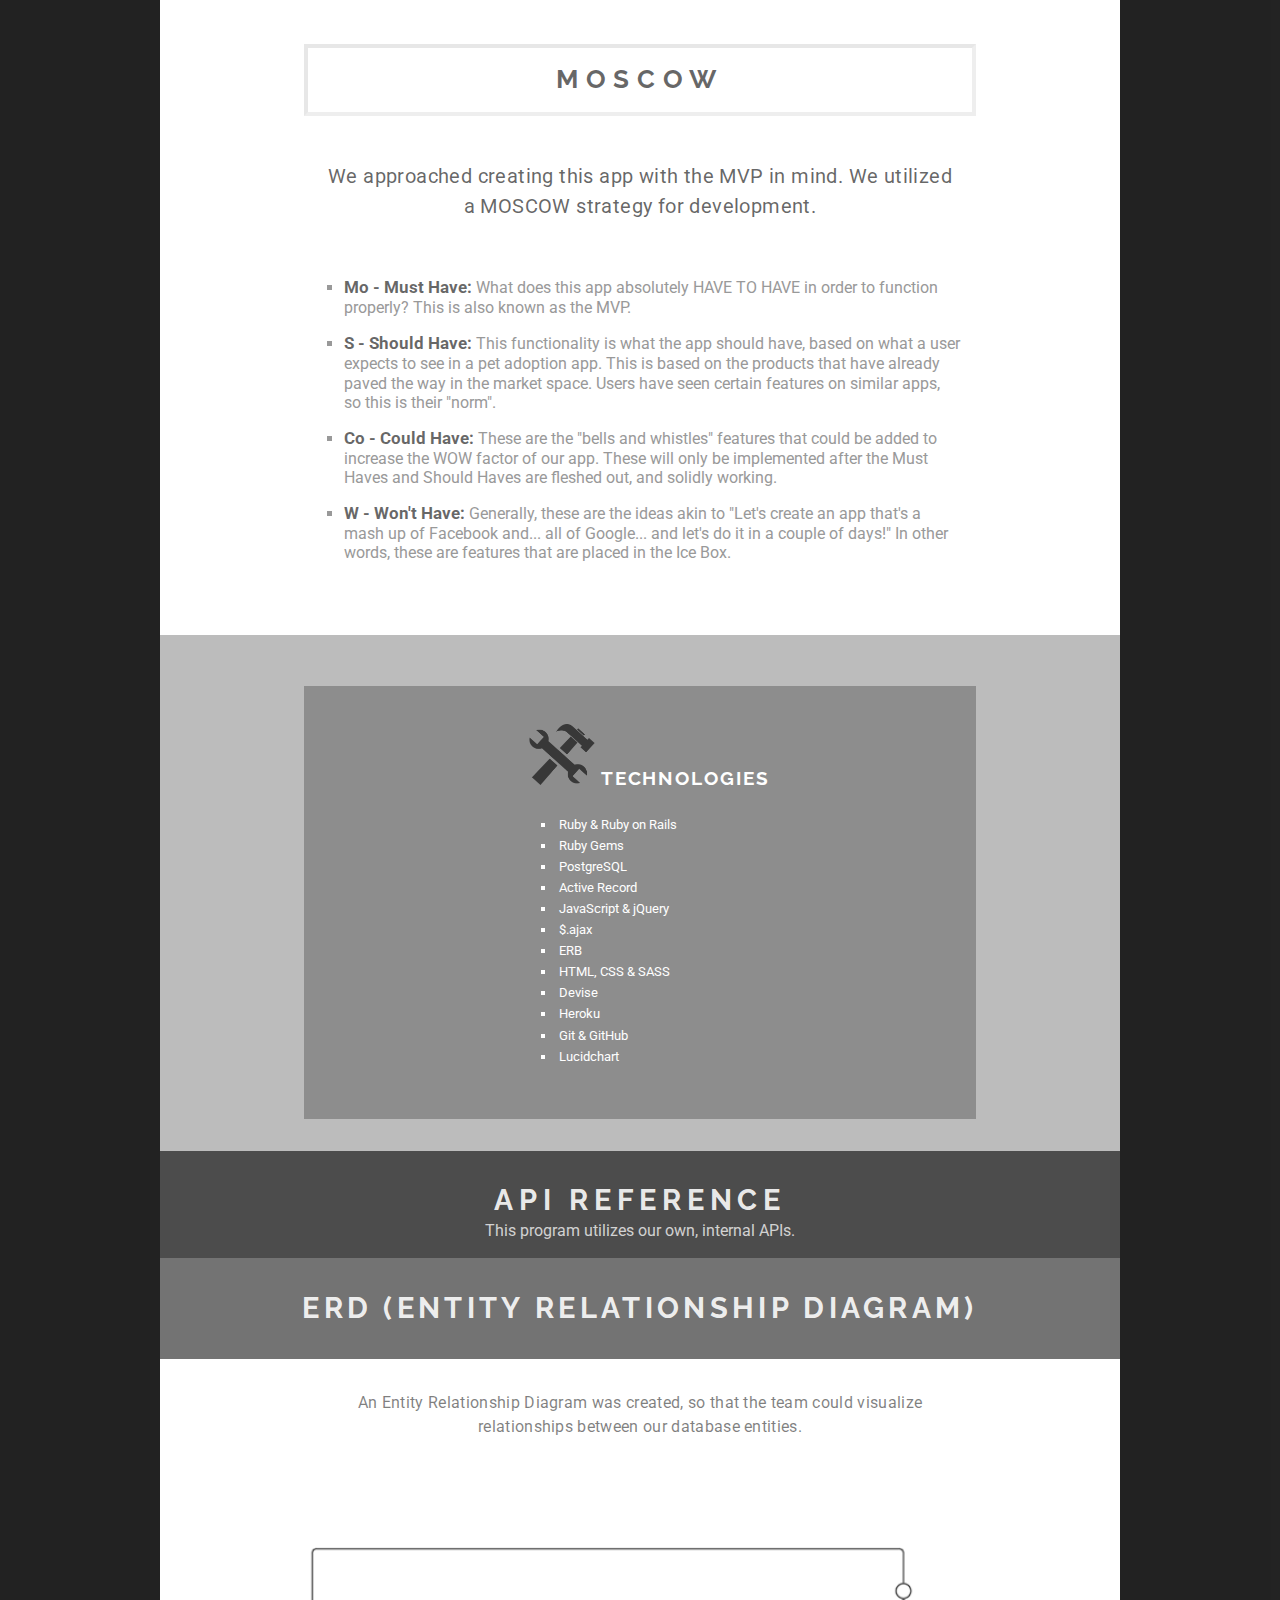
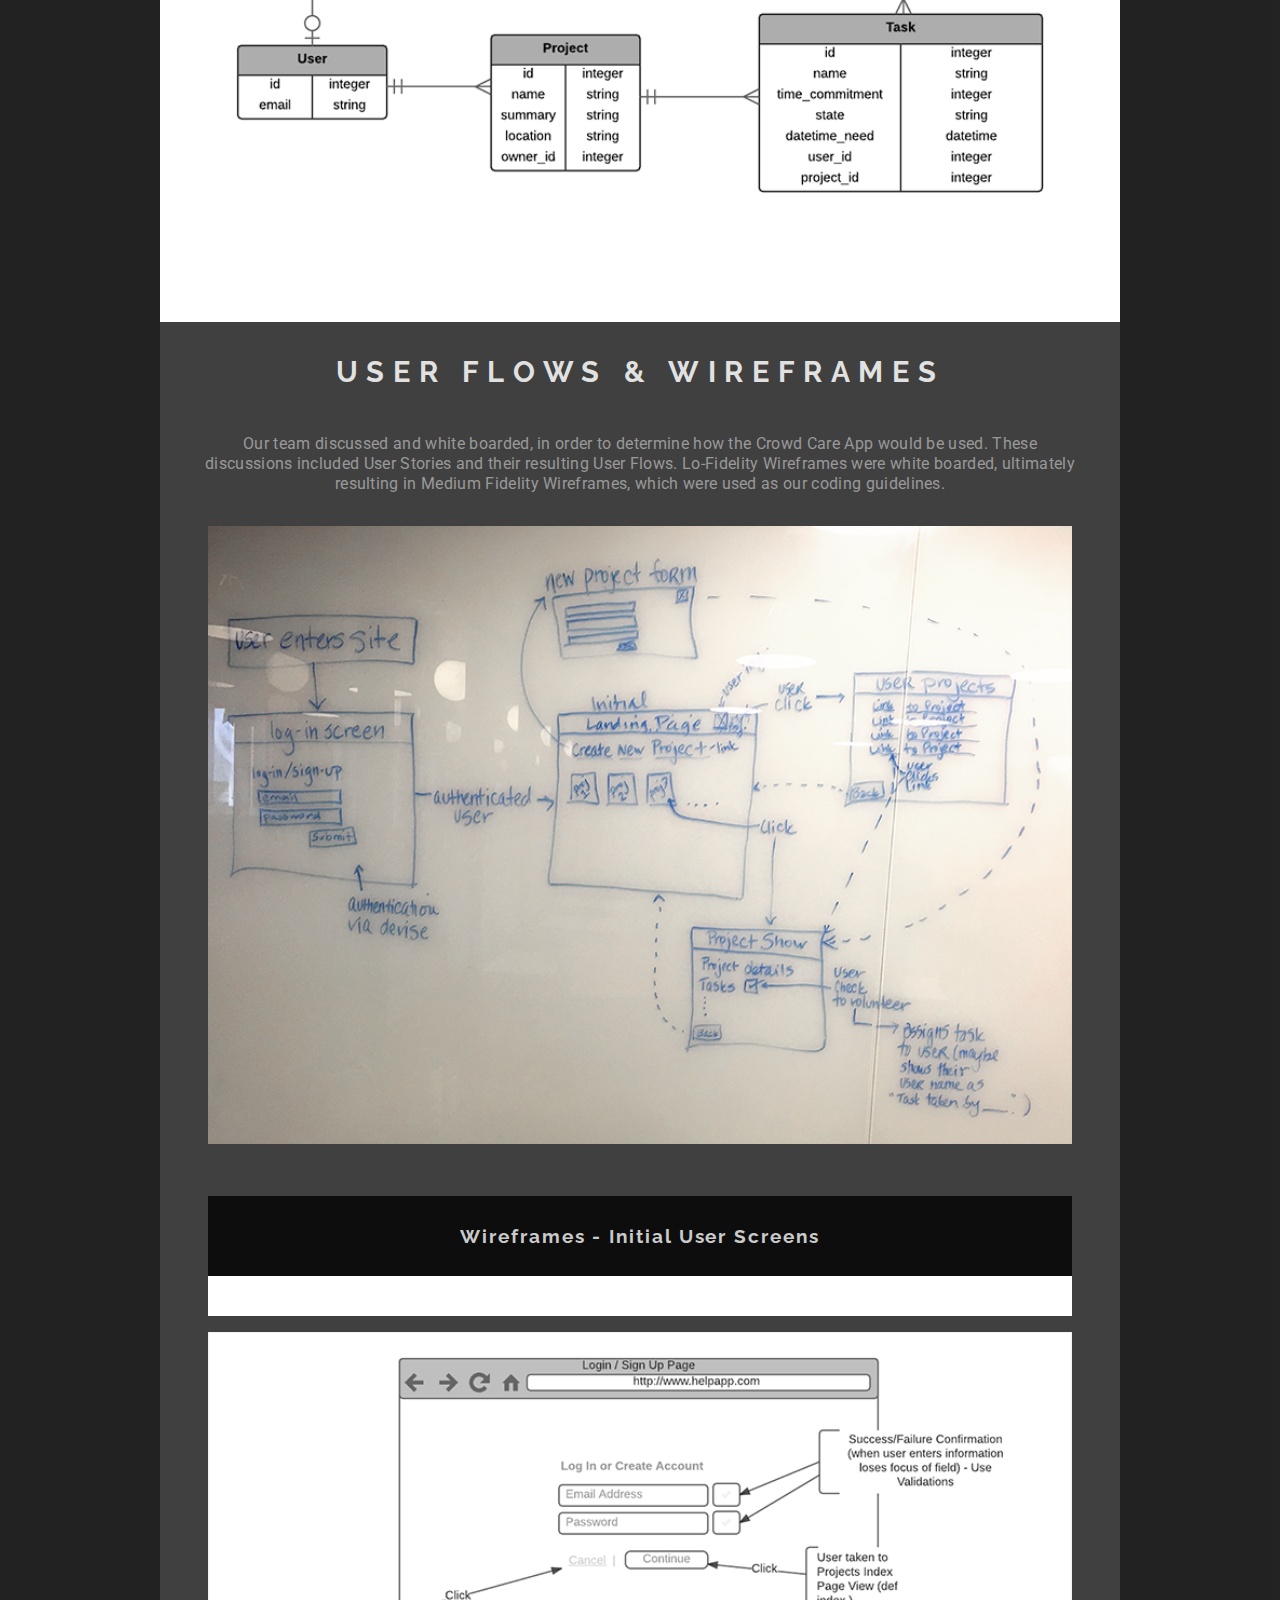
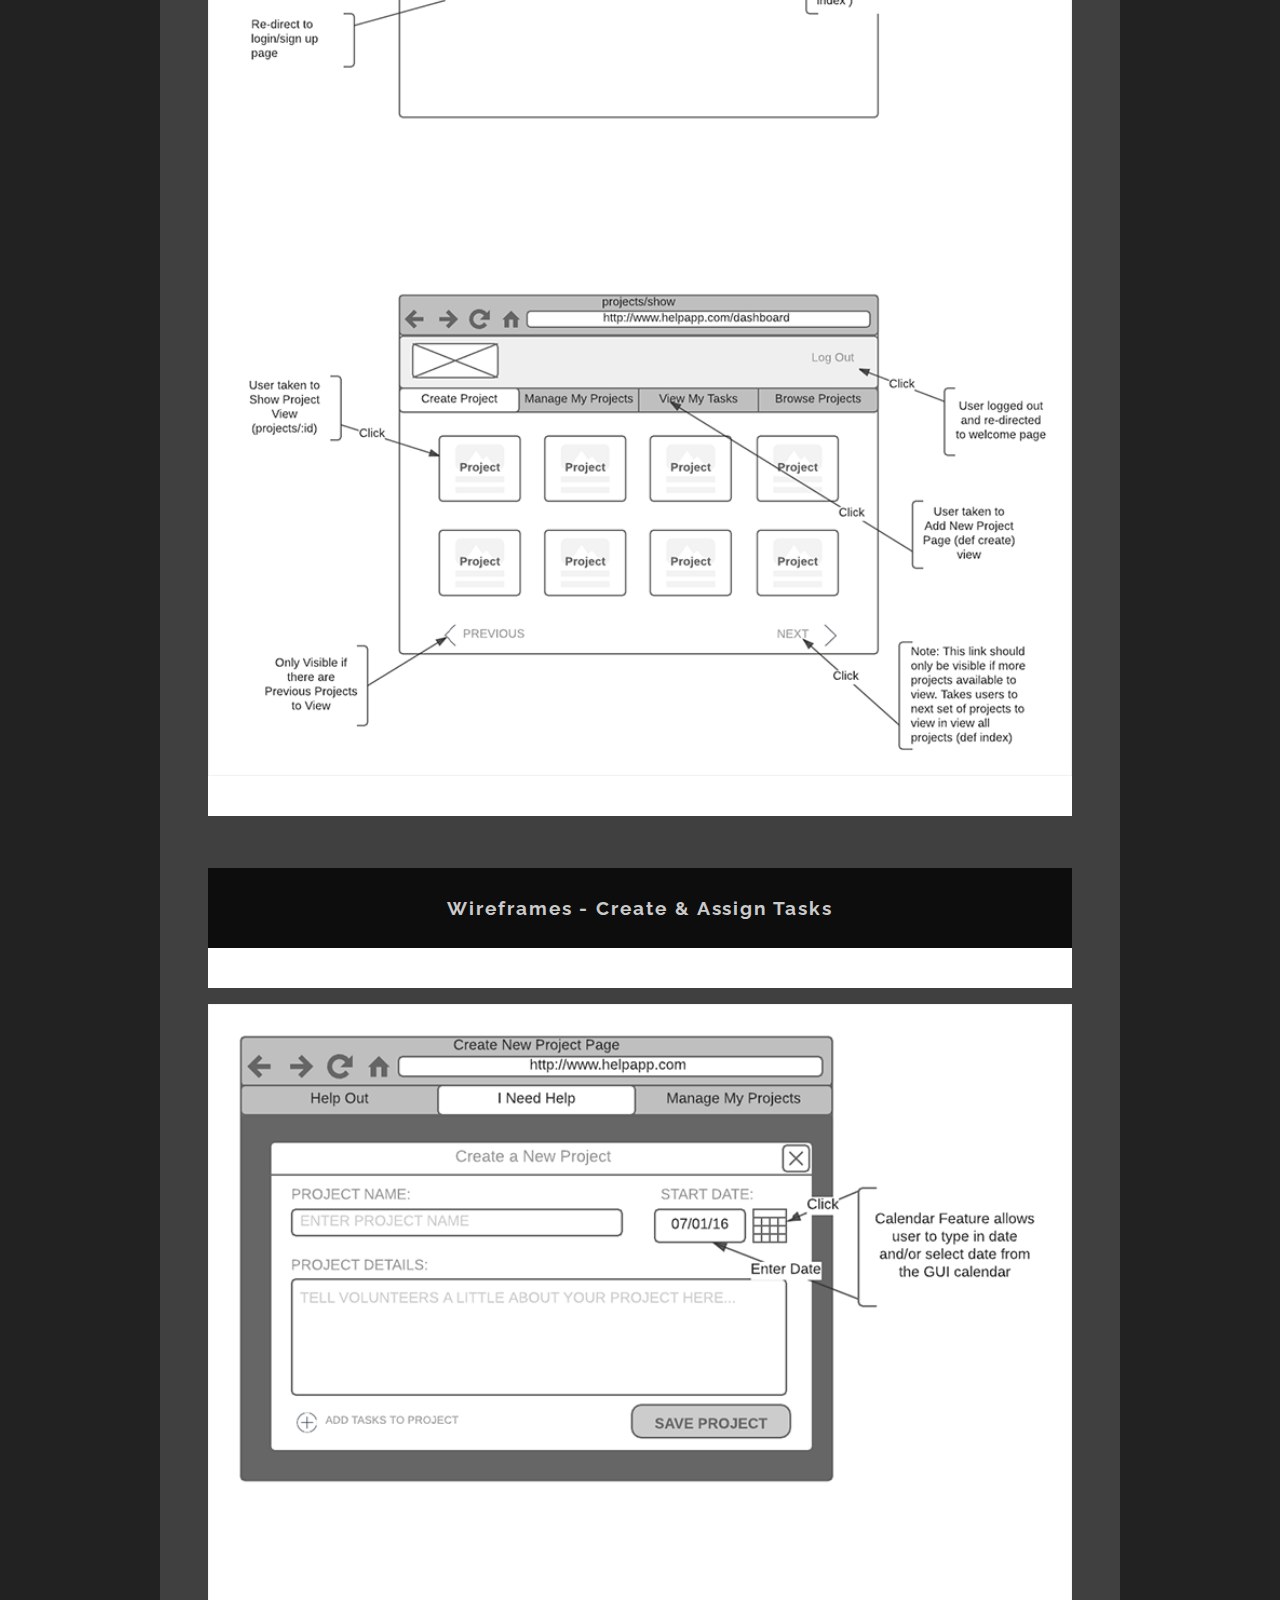
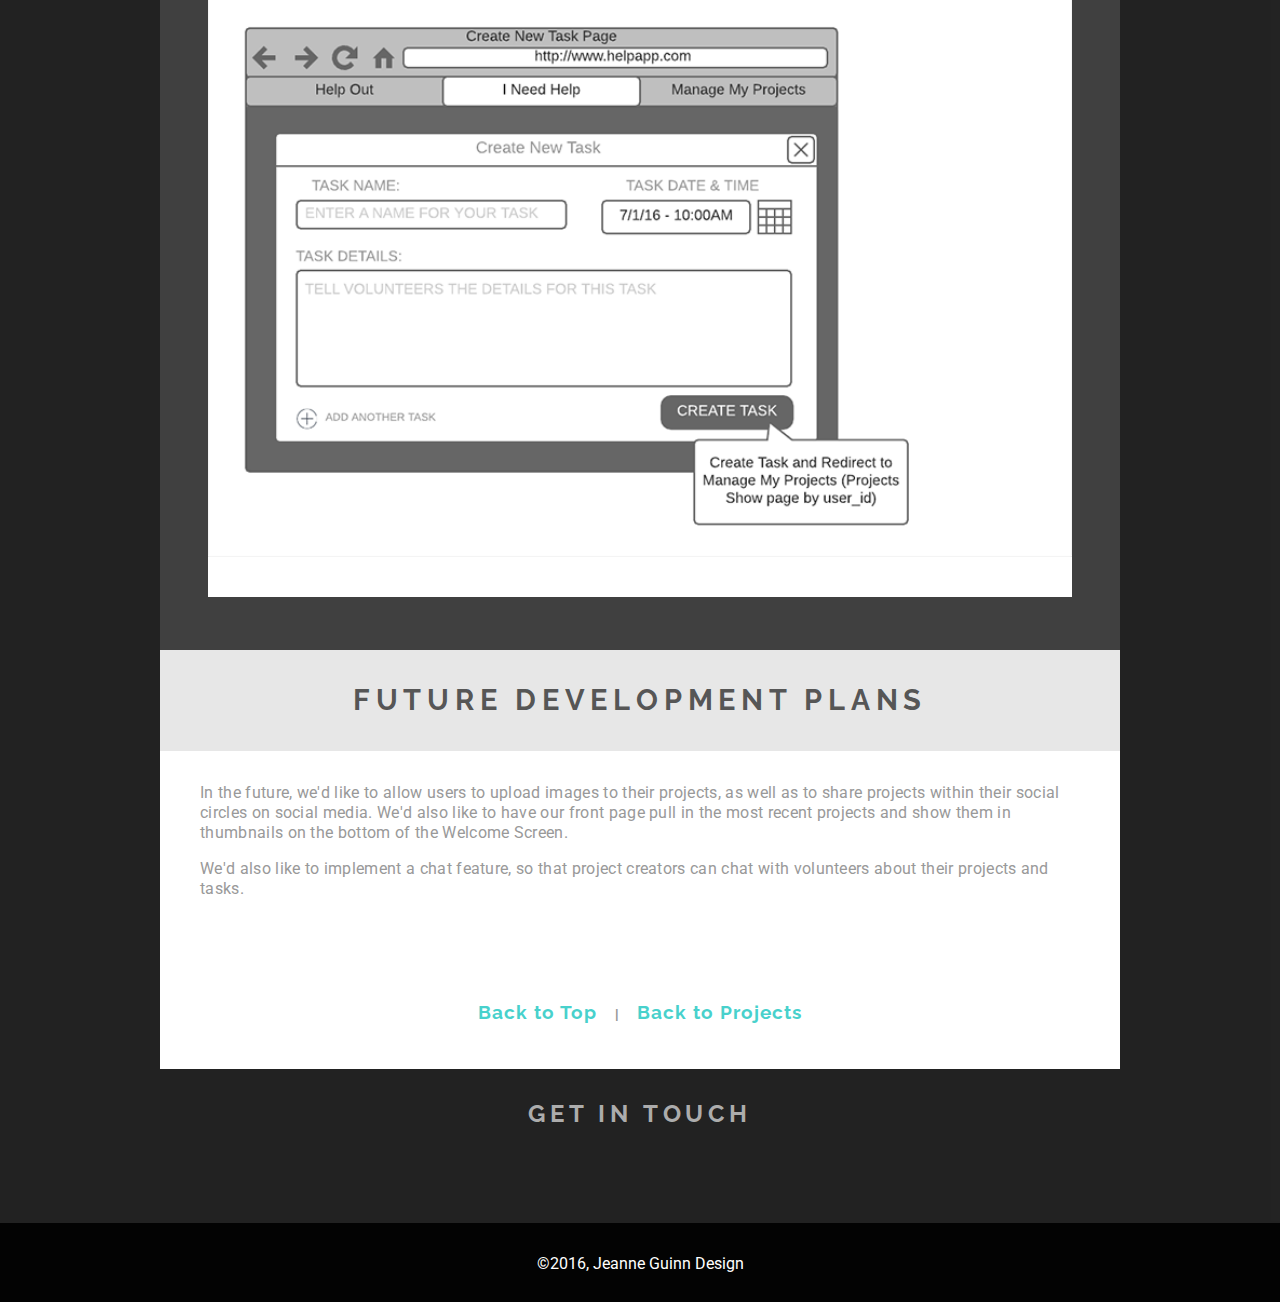
<file: crowdCare.html>
<!doctype html>
<html lang="en">
<head>
<meta charset="utf-8">

<!-- This is the Home Page for Jeanne Guinn's Portfolio  -->
<title>Jeanne Guinn Design - Crowd Care App</title>

<!-- TELLS PHONES NOT TO LIE ABOUT THEIR WIDTH & stops the font from enlarging when a phone is turned sideways-->
<meta name="viewport" content="width=device-width, initial-scale=1, maximum-scale=1">

<!-- Load Google Fonts -->
<link rel="stylesheet" href="https://fonts.googleapis.com/css?family=Raleway|Roboto">

<!-- Load Icons -->
<link href="https://file.myfontastic.com/n6vo44Re5QaWo8oCKShBs7/icons.css" rel="stylesheet">

<!-- LOAD THE LATEST VERSION OF JQUERY-->
<script src="https://cdnjs.cloudflare.com/ajax/libs/jquery/3.1.0/jquery.min.js"></script>



<!--- STYLE SHEETS -->
<link href="css/normalize.css" rel="stylesheet">
<!-- phone-default -->
<link href="css/phone-default.css" rel="stylesheet">
<!-- enhance-tablet -->
<link href="css/tablet.css" rel="stylesheet">
<!-- enhance-desktop -->
<link href="css/desktop.css" rel="stylesheet">


<!--[if lt IE 9]>
  <script src="http://html5shim.googlecode.com/svn/trunk/html5.js"></script>
  <script src="http://css3-mediaqueries-js.googlecode.com/svn/trunk/css3-mediaqueries.js"></script>
<![endif]-->

</head>

<body>
<div id="wrapper">
<div id="container">


      <!-- page navigation links here -->
    <nav  id='top'>
      <ul>
        <li><a href="index.html">HOME</a></li>
        <li class="active"><a href="projects.html">PROJECTS</a></li>
        <li><div class='sm-logo'>
            <a href="index.html"><img src="/images/jg-square-logo-100px.png" alt="JG Logo"></a>
          </div><!--end sm-logo-->
        </li>
        <li><a href="index.html#about">ABOUT</a></li>
        <li><a href="#contact-mobile">CONTACT</a></li>
      </ul>
    </nav>
    <header class='proj-page hide-desktop'>
      <hgroup>
      <h1>JEANNE GUINN</h1>
      <h2>UX DESIGNER  |  WEB DEVELOPER</h2>
      </hgroup>
    </header>

    <!-- page content here -->
    <div id="content">

    <!-- projects view from home screen for mobile devices-->
      <div class='mobile-wrapper'>
        <div class='indiv-proj-wrapper' id='trueSpirit-mobile'>
          <h1 class='proj-h1'>CROWD CARE</h1>
          <a href="https://stark-ocean-76448.herokuapp.com/
            " target='blank'><img src="/images/CrowdCare450px.png" alt="Crowd Care">
          </a>

          <p class='proj-intro ts-intro'>Timeframe: 4 days (class project)</p>
          <p><span><a href="https://stark-ocean-76448.herokuapp.com/" target='blank'>View Demo</a></span><span>   |    </span><span><a href="https://github.com/colin1717/help-app" target='blank'>View GitHub</a></span></p>
        <div class='overview'>
          <h2>Project Overview</h2>
          <p class='bm-overview ts-overview'>The CrowdCare Application was created in order to foster volunteer efforts in close-knit social circles. We designed the app as a "volunteer virtual pot luck", wherein the creator of a Vounteer Project can create tasks that are needed for the specific project. These tasks are placed in three states, once created, assigned, completed and signed-off. These "states" create a checks and balances system between the volunteer and the project owner, in regards to task completion.
          </p>
        </div><!--end overview-->

        <div id='challenge' class='crowdCareChallenge'>
          <h2 class='crowdCareChallenge-h2'>CHALLENGES</h2>
          <div class='chal-mobile'>
             <p>Initially, we encountered a bit of a challenge, when attempting to implement our state machine via a readily available RubyGem. Once implemented, we found that the gem was deprecated and would not work with our current version of Rails. We solved this challenge by rolling our own state machine, to transition the state of our current tasks inside of Projects.
            </p>

             <p>One of our major challenges in our project was not with Rails, rather with our CSS styling. After developing our own styles and grid system, we found ourselves, converting over to Bootstrap, due to time and lack of our own documentation. We found this to be both necessary and challenging, as we needed to find a system, where we could rely on convention, but at the same time, not begin from ground zero with styling. We found that we lost some styling control, which was troublesome, yet gained a standard method of styling, so that we could all work on implementation, as a team.
            </p>
          </div><!--end of chal-mobile-->
          <div class='chal-desktop'>
            <ul>
              <li>Initially, we encountered a bit of a challenge, when attempting to implement our state machine via a readily available RubyGem. Once implemented, we found that the gem was deprecated and would not work with our current version of Rails. We solved this challenge by rolling our own state machine, to transition the state of our current tasks inside of Projects.</li>

              <li>One of our major challenges in our project was not with Rails, rather with our CSS styling. After developing our own styles and grid system, we found ourselves, converting over to Bootstrap, due to time and lack of our own documentation. We found this to be both necessary and challenging, as we needed to find a system, where we could rely on convention, but at the same time, not begin from ground zero with styling. We found that we lost some styling control, which was troublesome, yet gained a standard method of styling, so that we could all work on implementation, as a team.</li>
            </ul>
          </div><!--end of chal-desktop-->
        </div><!--end of challenge-->

        <div id='approach' class='moscow'>
          <h2>THE APPROACH</h2>
          <div class='moscow-tble'>
            <h3>MOSCOW</h3>
            <p>We approached creating this app with the MVP in mind. We utilized a MOSCOW strategy for development.
            </p>
            <ul>
              <li><span>Mo - Must Have:</span> What does this app absolutely HAVE TO HAVE in order to function properly? This is also known as the MVP.</li>
              <li><span>S -  Should Have: </span>This functionality is what the app should have, based on what a user expects to see in a pet adoption app. This is based on the products that have already paved the way in the market space. Users have seen certain features on similar apps, so this is their "norm".
              </li>
              <li><span>Co - Could Have:</span> These are the "bells and whistles" features that could be added to increase the WOW factor of our app. These will only be implemented after the Must Haves and Should Haves are fleshed out, and solidly working.
              </li>
              <li><span>W -  Won't Have:</span> Generally, these are the ideas akin to "Let's create an app that's a mash up of Facebook and... all of Google... and let's do it in a couple of days!" In other words, these are features that are placed in the Ice Box.</li>
            </ul>
          </div><!--end moscow-tble-->
        </div><!--end of approach-->

        <div class='tools crowdCareTools'>
          <div class='tools-inset wide'>
            <h3><span><img src="images/tools.png" alt="tools"></span><span>    </span>Technologies</h3>
            <div class='tools-ul'>
              <ul>
                <li>Ruby &amp Ruby on Rails</li>
                <li>Ruby Gems</li>
                <li>PostgreSQL</li>
                <li>Active Record </li>
                <li>JavaScript &amp jQuery</li>
                <li>$.ajax</li>
                <li>ERB</li>
                <li>HTML, CSS &amp SASS</li>
                <li>Devise</li>
                <li>Heroku</li>
                <li>Git &amp GitHub</li>
                <li>Lucidchart</li>
              </ul>
            </div><!--tools-desktop-ul-->
          </div><!--end tools-inset-->
        </div><!--end tools-->


        <div id='discovery' class='api'>
          <h2>API Reference</h2>
          <p>This program utilizes our own, internal APIs.
          </p>
        </div><!--end discovery-->


        <div id='define' class='crowdCare-define'>
          <h2>ERD (ENTITY RELATIONSHIP DIAGRAM)</h2>
          <p class='erd-p'>An Entity Relationship Diagram was created, so that the team could visualize relationships between our database entities.
          </p>
        </div><!--end define-->

        <div class='indiv-proj-img persona crowdCareERD'>
          <h3 class='hide-desktop'>Crowd Care - ERD</h3>
          <img src="/images/crowdCareErd.png" alt="Crowd Care ERD">
        </div><!--end of indiv-proj-img-->

        <div id='site-design' class='crowdCareWires'>
          <h2>USER FLOWS &amp WIREFRAMES</h2>
          <p class='cc-wires-p'>Our team discussed and white boarded, in order to determine how the Crowd Care App
          would be used. These discussions included User Stories and their resulting User Flows. Lo-Fidelity Wireframes were white boarded, ultimately resulting in Medium Fidelity Wireframes, which were used as our coding guidelines.</p>
        </div><!--end site-design-->

        <div class='indiv-proj-img cards'>
          <h3 class='hide-desktop'>User Flows</h3>
          <img src="/images/crowdCareWhiteBoard.png" alt="Crowd Care User Flows">
        </div><!--end of indiv-proj-img-->


        <div class='indiv-proj-img cards wires'>
          <h3>Wireframes - Initial User Screens</h3>
          <img src="/images/CrowdCareWires1.png" alt="Initial User Screens - Wireframes">
        </div><!--end of indiv-proj-img-->

         <div class='indiv-proj-img cards wires'>
          <h3>Wireframes - Create &amp Assign Tasks</h3>
          <img src="/images/CrowdCareWires2.png" alt="Create &amp Assign Tasks - Wireframes">
        </div><!--end of indiv-proj-img-->


        <div id='future-plans'>
          <h2>Future Development Plans</h2>
          <p class='tmh-future-p1'>In the future, we'd like to allow users to upload images to their projects, as well as to share projects within their social circles on social media. We'd also like to have our front page pull in the most recent projects and show them in thumbnails on the bottom of the Welcome Screen.
          </p>
          <p class='tmh-future-p2'>We'd also like to implement a chat feature, so that project creators can chat with volunteers about their projects and tasks.
          </p>
        </div><!--end wireframes-->

        <h4 class='spacebar'><span><a href="#top">Back to Top</a></span><span>  |  </span><span><a href="/projects.html">Back to Projects</a></span></h4>


        </div><!--end indiv-proj-wrapper-->

      </div><!--end mobile-wrapper-->

      <h1 id='contact-mobile' class='contact-proj'>GET IN TOUCH</h1>

        <div class='contact-wrapper' id='contact-mobile'>
          <p><a href="https://www.linkedin.com/in/jeanneguinn"><span class="socicon-linkedin"></span></a></p>
          <p><a href="mailto:jeannesguinn@gmail.com?subject=portfolio inquiry"><span class="socicon-mail"></span></a></p>
          <p><a href="https://github.com/jeannesguinn"><span class="socicon-github"></span></a></p>
        </div>

    </div><!-- end content -->


    <footer>
      <p>&copy;2016, Jeanne Guinn Design</p>
    </footer>

    </div> <!-- end container -->
    </div> <!-- end wrapper -->

    <script src="js/app.js"></script>
</body>
</html>
</file>
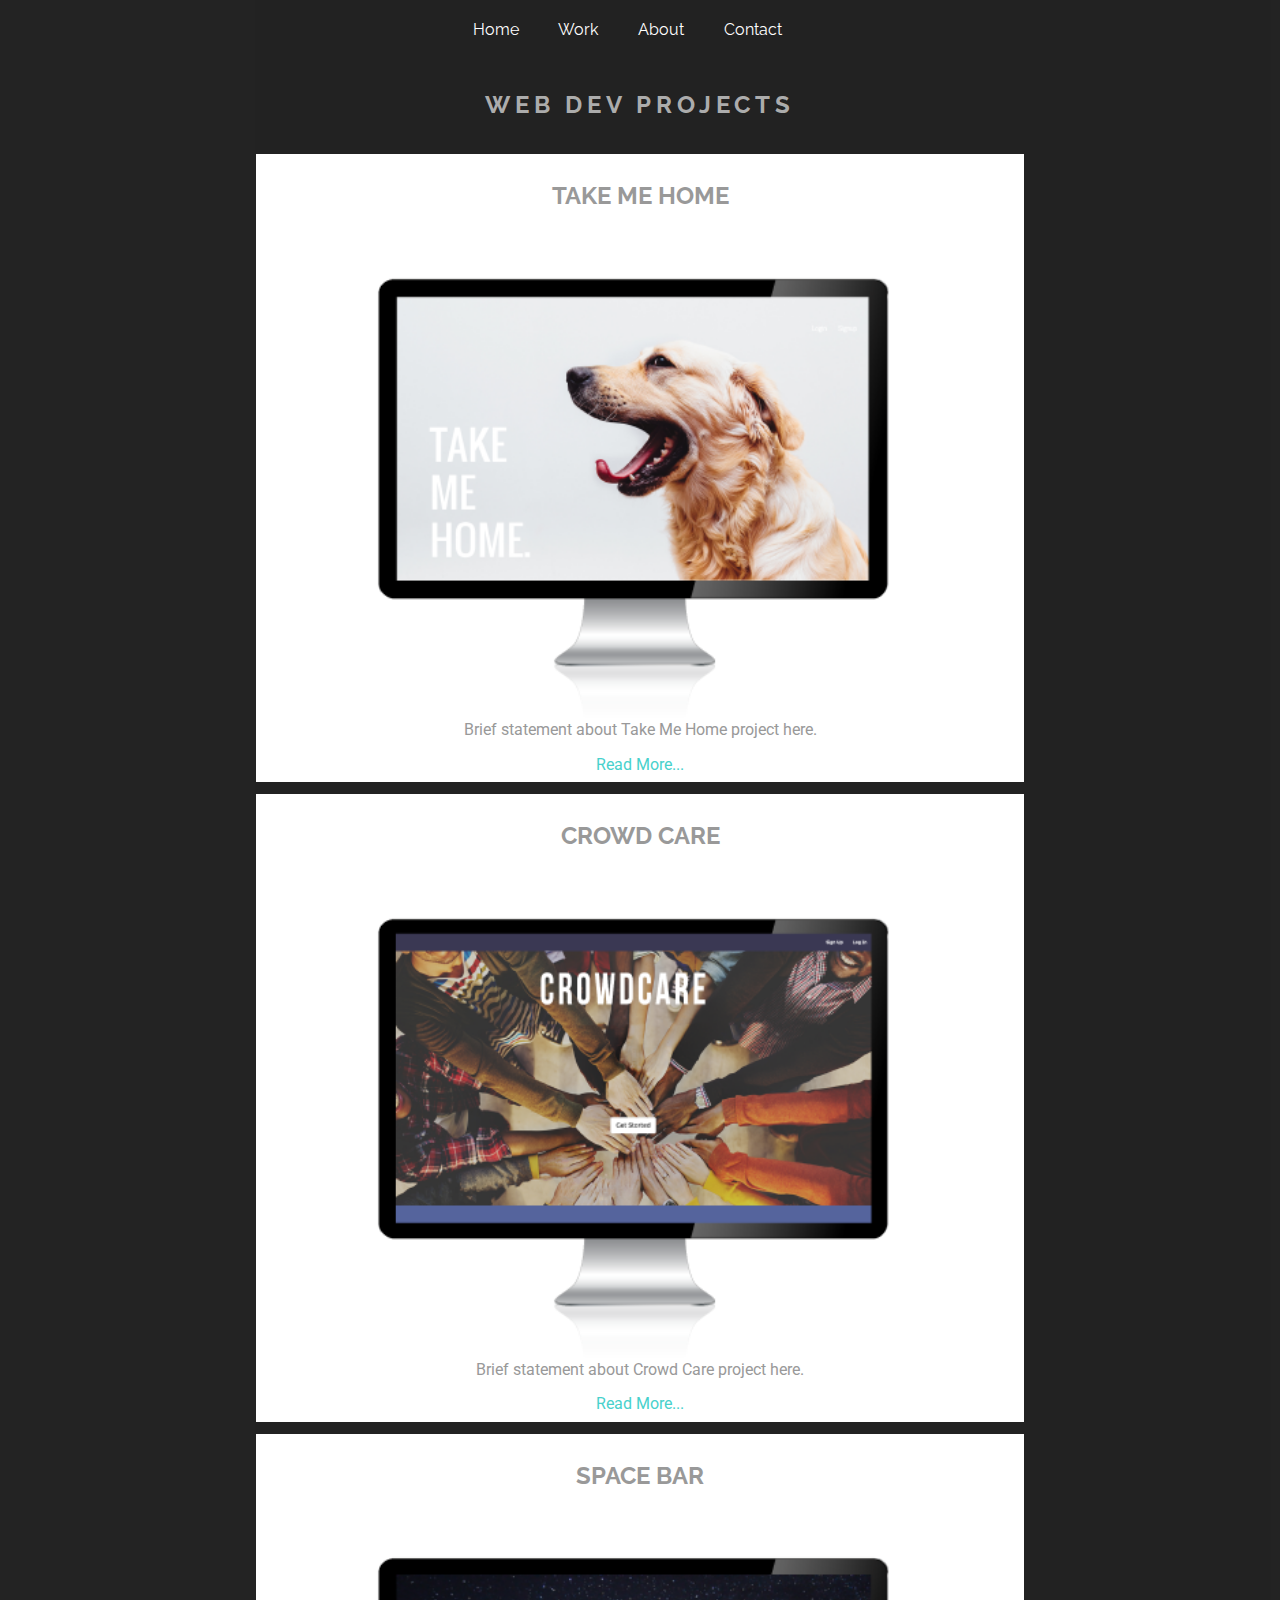
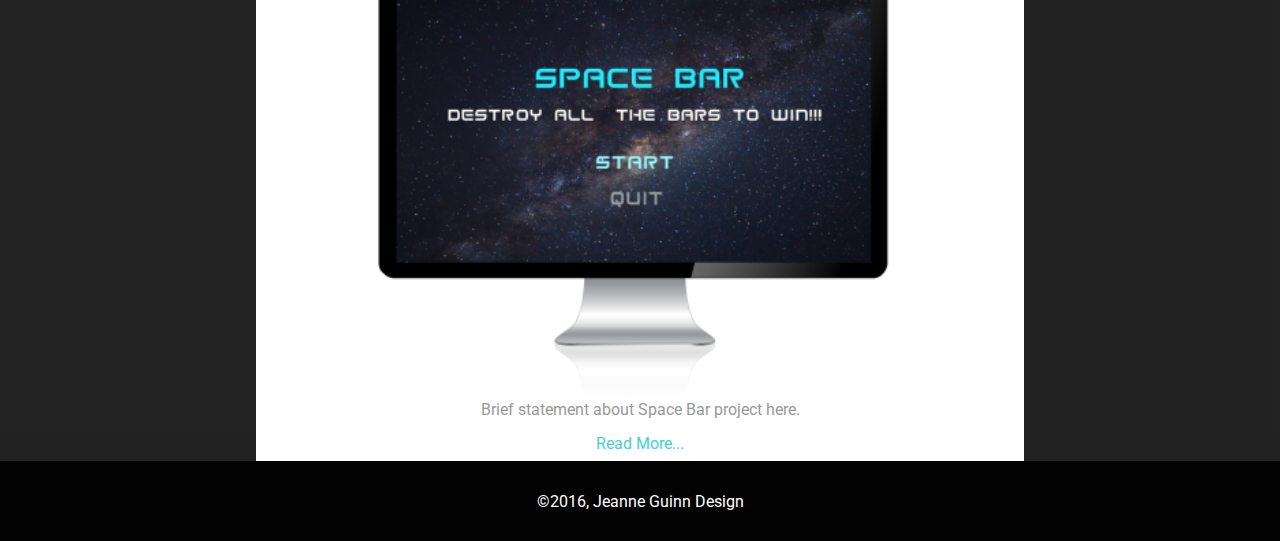
<file: devprojects.html>
<!doctype html>
<html lang="en">
<head>
<meta charset="utf-8">

<!-- This is the Home Page for Jeanne Guinn's Portfolio  -->
<title>Jeanne Guinn Design - Web Development Projects</title>

<!-- TELLS PHONES NOT TO LIE ABOUT THEIR WIDTH & stops the font from enlarging when a phone is turned sideways-->
<meta name="viewport" content="width=device-width, initial-scale=1, maximum-scale=1">

<!-- Load Google Fonts -->
<link rel="stylesheet" href="https://fonts.googleapis.com/css?family=Raleway|Roboto">

<!-- Load Icons -->
<link href="https://file.myfontastic.com/n6vo44Re5QaWo8oCKShBs7/icons.css" rel="stylesheet">

<!-- LOAD THE LATEST VERSION OF JQUERY-->
<script src="https://cdnjs.cloudflare.com/ajax/libs/jquery/3.1.0/jquery.min.js"></script>



<!--- STYLE SHEETS -->
<link href="css/normalize.css" rel="stylesheet">
<!-- phone-default -->
<link href="css/phone-default.css" rel="stylesheet">
<!-- enhance-tablet -->
<link href="css/tablet.css" rel="stylesheet">
<!-- enhance-desktop -->
<link href="css/desktop.css" rel="stylesheet">


<!--[if lt IE 9]>
  <script src="http://html5shim.googlecode.com/svn/trunk/html5.js"></script>
  <script src="http://css3-mediaqueries-js.googlecode.com/svn/trunk/css3-mediaqueries.js"></script>
<![endif]-->

</head>

<body>
<div id="wrapper">
<div id="container">

      <!-- page navigation links here -->
    <nav>
      <ul>
        <li class="active"><a href="#">Home</a></li>
        <li><a href="#">Work</a></li>
        <li><a href="#">About</a></li>
        <li><a href="#">Contact</a></li>
      </ul>
    </nav>

  <header class='hide-desktop'>
    <hgroup>
    <h1>JEANNE GUINN</h1>
    <h2>UX DESIGNER  |  WEB DEVELOPER</h2>
    </hgroup>
  </header>


    <!-- page content here -->
    <div id="content">
    <h1>WEB DEV PROJECTS</h1>

    <!-- projects view from home screen for mobile devices-->
      <div class='mobile-wrapper'>
        <div class='ux-proj-wrapper' id='takeMeHome-mobile'>
          <h2>TAKE ME HOME</h2>
          <img src="/images/TakeMeHome450px.png" alt="Take Me Home">
          <p>Brief statement about Take Me Home project here.</p>
          <a href="/takeMeHome.html">Read More...</a>
        </div><!--end ux-proj-wrapper-->

      <div class='ux-proj-wrapper' id='crowdCare-mobile'>
        <h2>CROWD CARE</h2>
        <img src="/images/CrowdCare450px.png" alt="Crowd Care">
        <p>Brief statement about Crowd Care project here.</p>
        <a href="/crowdCare.html">Read More...</a>
      </div><!--end ux-proj-wrapper-->

      <div class='ux-proj-wrapper' id='spaceBar-mobile'>
          <h2>SPACE BAR</h2>
          <img src="/images/SpaceBar450px.png" alt="Space Bar">
          <p>Brief statement about Space Bar project here.</p>
          <a href="/spaceBar.html">Read More...</a>
        </div><!--end ux-proj-wrapper-->


      </div><!--end mobile-wrapper-->


    </div><!-- end content -->


    <footer>
      <p>&copy;2016, Jeanne Guinn Design</p>
    </footer>

    </div> <!-- end container -->
    </div> <!-- end wrapper -->

    <script src="js/app.js"></script>
</body>
</html>
</file>
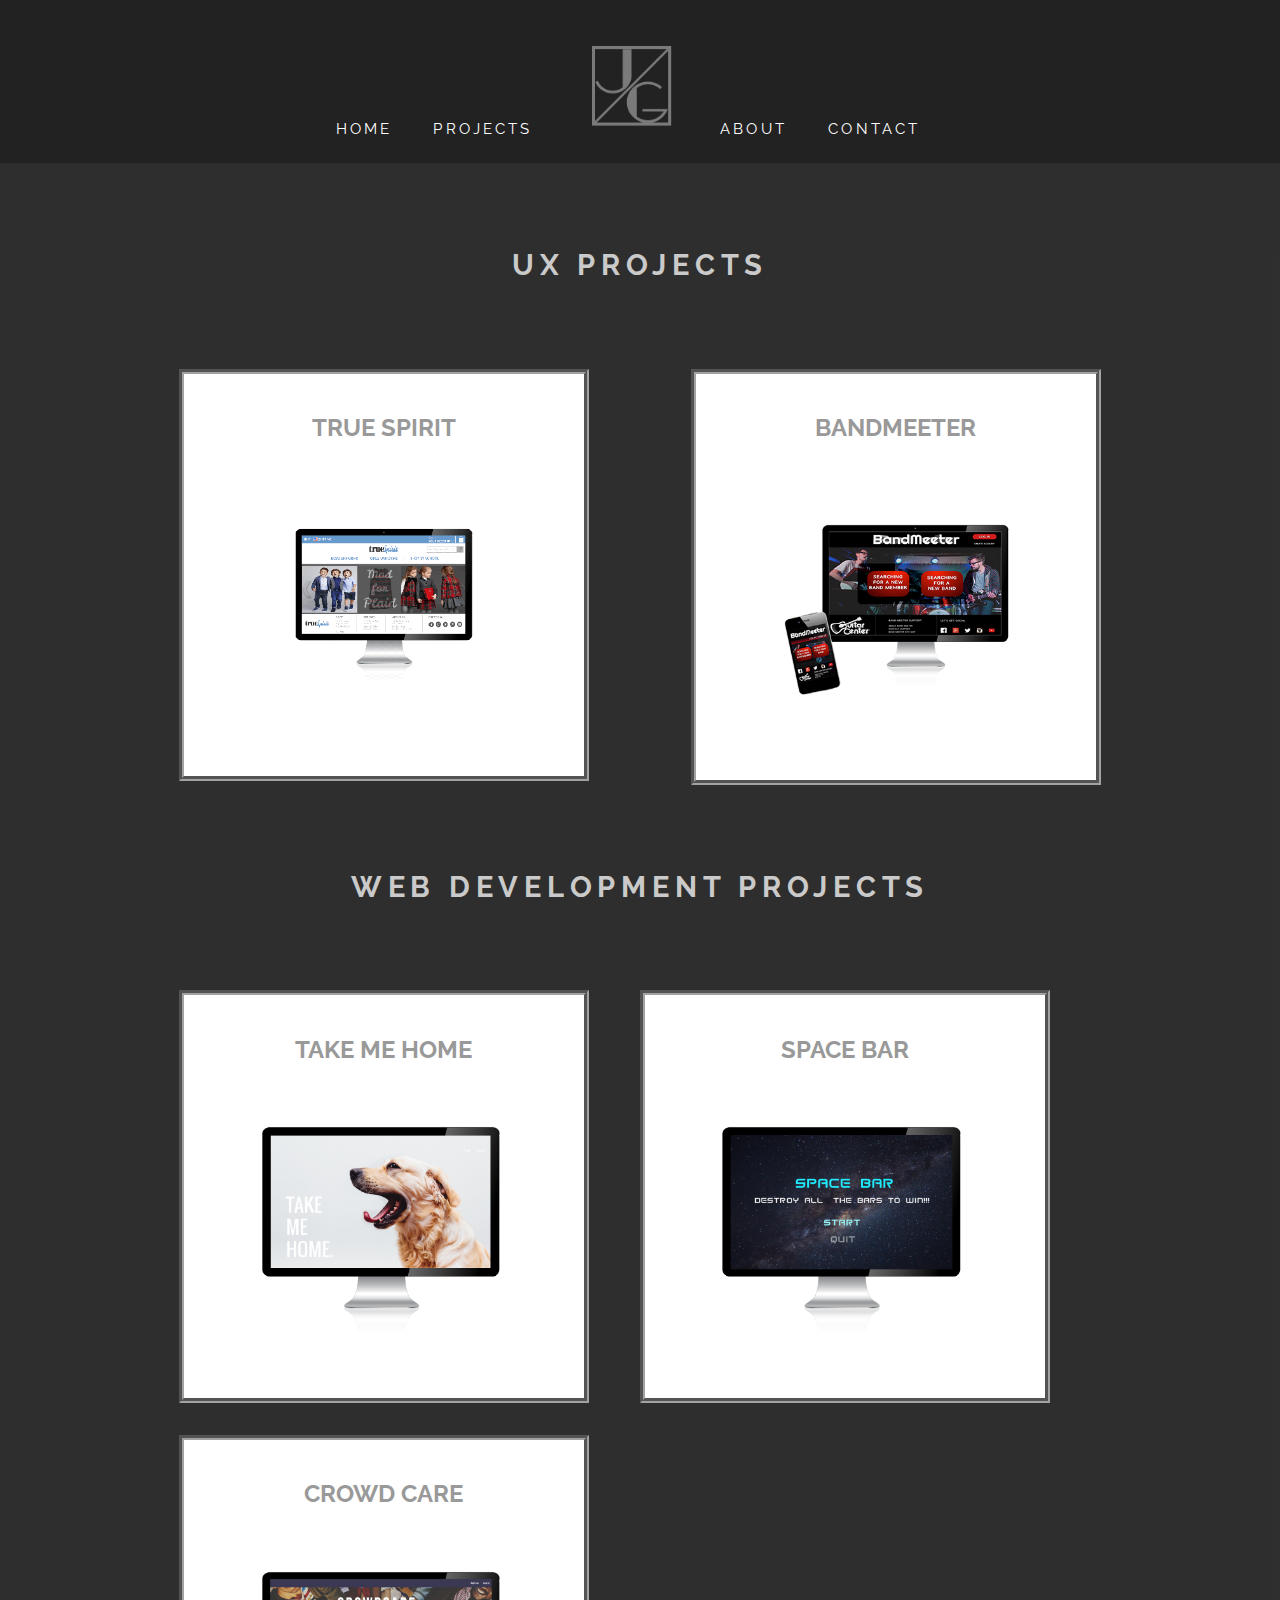
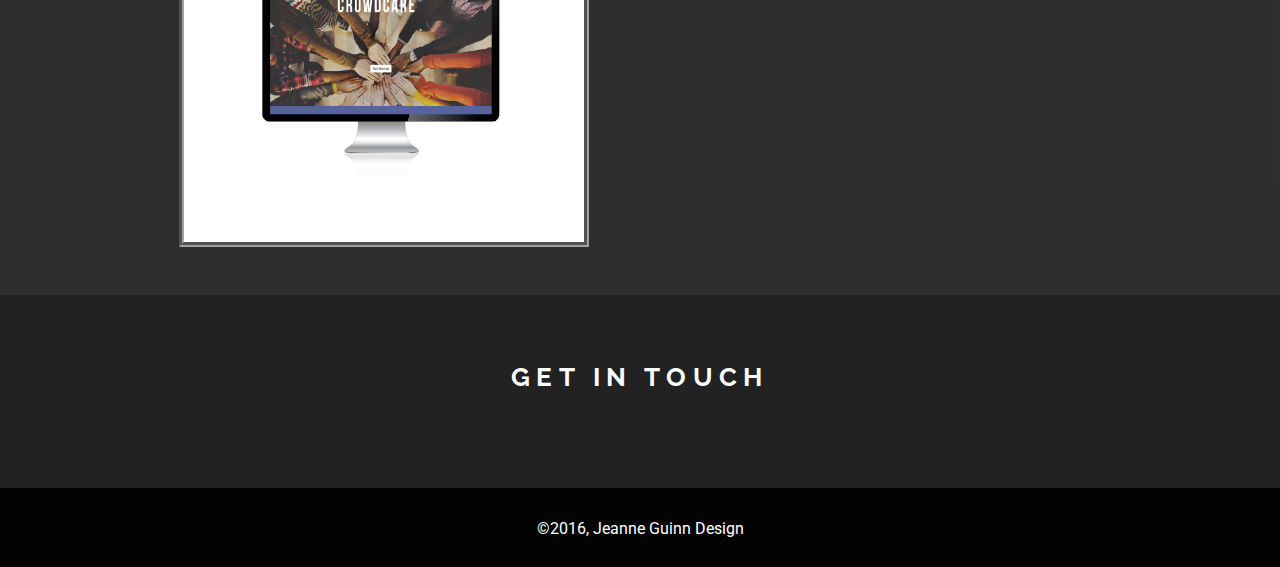
<file: projects.html>
<!doctype html>
<html lang="en">
<head>
<meta charset="utf-8">

<!-- This is the Home Page for Jeanne Guinn's Portfolio  -->
<title>Jeanne Guinn Design - UX Projects</title>

<!-- TELLS PHONES NOT TO LIE ABOUT THEIR WIDTH & stops the font from enlarging when a phone is turned sideways-->
<meta name="viewport" content="width=device-width, initial-scale=1, maximum-scale=1">

<!-- Load Google Fonts -->
<link rel="stylesheet" href="https://fonts.googleapis.com/css?family=Raleway|Roboto">

<!-- Load Icons -->
<link href="https://file.myfontastic.com/n6vo44Re5QaWo8oCKShBs7/icons.css" rel="stylesheet">

<!-- LOAD THE LATEST VERSION OF JQUERY-->
<script src="https://cdnjs.cloudflare.com/ajax/libs/jquery/3.1.0/jquery.min.js"></script>



<!--- STYLE SHEETS -->
<link href="css/normalize.css" rel="stylesheet">
<!-- phone-default -->
<link href="css/phone-default.css" rel="stylesheet">
<!-- enhance-tablet -->
<link href="css/tablet.css" rel="stylesheet">
<!-- enhance-desktop -->
<link href="css/desktop.css" rel="stylesheet">


<!--[if lt IE 9]>
  <script src="http://html5shim.googlecode.com/svn/trunk/html5.js"></script>
  <script src="http://css3-mediaqueries-js.googlecode.com/svn/trunk/css3-mediaqueries.js"></script>
<![endif]-->

</head>

<body>
<div id="wrapper">
<div id="container">

      <!-- page navigation links here -->
    <nav id='top'>
      <ul>
        <li><a href="index.html">HOME</a></li>
        <li class="active"><a href="#">PROJECTS</a></li>
        <li><div class='sm-logo'>
            <a href="index.html"><img src="/images/jg-square-logo-100px.png" alt="JG Logo"></a>
          </div><!--end sm-logo-->
        </li>
        <li><a href="index.html#about">ABOUT</a></li>
        <li><a href="#contact-mobile">CONTACT</a></li>
      </ul>
    </nav>

  <header class='hide-desktop'>
    <hgroup>
    <h1>JEANNE GUINN</h1>
    <h2>UX DESIGNER  |  WEB DEVELOPER</h2>
    </hgroup>
  </header>


    <!-- page content here -->
    <div id="content" class='ux-projects-page'>
    <h1 class='ux-proj-h1'>UX PROJECTS</h1>

    <!-- projects view from home screen for mobile devices-->
      <div class='mobile-wrapper'>
        <div id='ux-projects' class='ux-deco-wrapper clearfix'>
          <div class='ux-proj-wrapper clearfix' id='trueSpirit'>
            <h2>TRUE SPIRIT</h2>
            <a href="/trueSpirit.html"><img src="/images/TrueSpirit450px.png" alt="True Spirit"></a>
<!--             <p>User Experience Design of an online retail website.</p>
 -->          </div><!--end ux-proj-wrapper-->

          <div class='ux-proj-wrapper clearfix' id='bandmeeter'>
            <h2>BANDMEETER</h2>
            <a href="/bandmeeter.html"><img src="/images/bandmeeter450px.png" alt="Band Meeter"></a>
<!--             <p>User Experience Design of a new app, focused on the local music community</p>
 -->          </div><!--end ux-proj-wrapper-->
        </div><!--end ux-deco-wrapper-->
      </div><!--end mobile-wrapper-->

      <h1 class='ux-proj-h1'>WEB DEVELOPMENT PROJECTS</h1>


        <div id='web-projects' class='ux-deco-wrapper clearfix'>
          <div class='ux-proj-wrapper clearfix' id='tmh-project'>
            <h2>TAKE ME HOME</h2>
            <a href="/takeMeHome.html"><img src="/images/TakeMeHome450px.png" alt="Take Me Home"></a>
<!--             <p>Take Me Home was created in hopes of matching homeless animals with new forever homes.</p>
 -->          </div><!--end ux-proj-wrapper-->

          <div class='ux-proj-wrapper clearfix' id='sb-project'>
            <h2>SPACE BAR</h2>
            <a href="/spaceBar.html"><img src="/images/SpaceBar450px.png" alt="Space Bar"></a>
<!--             <p>Space Bar is a 2D brick breaker game, created with Unity5 and C#.</p>
 -->          </div><!--end ux-proj-wrapper-->
        </div><!--end ux-deco-wrapper-->

      <div id='web-projects-2' class='ux-deco-wrapper clearfix'>
          <div class='ux-proj-wrapper' id='cc-project'>
            <h2>CROWD CARE</h2>
            <a href="/crowdCare.html"><img src="/images/CrowdCare450px-1.png" alt="Crowd Care"></a>
<!--             <p>The Crowd Care app was created as a 'volunteer pot luck' for close knit social circles.</p>
 -->          </div><!--end ux-proj-wrapper-->
      </div><!--end ux-deco-wrapper clearfix-->




    </div><!-- end content -->
        <h1 id='contact-mobile' class='contact-proj'>GET IN TOUCH</h1>

        <div class='contact-wrapper' id='contact-mobile'>
          <p><a href="https://www.linkedin.com/in/jeanneguinn"><span class="socicon-linkedin"></span></a></p>
          <p><a href="mailto:jeannesguinn@gmail.com?subject=portfolio inquiry"><span class="socicon-mail"></span></a></p>
          <p><a href="https://github.com/jeannesguinn"><span class="socicon-github"></span></a></p>
        </div>

    <footer>
      <p>&copy;2016, Jeanne Guinn Design</p>
    </footer>

    </div> <!-- end container -->
    </div> <!-- end wrapper -->

    <script src="js/app.js"></script>
</body>
</html>
</file>
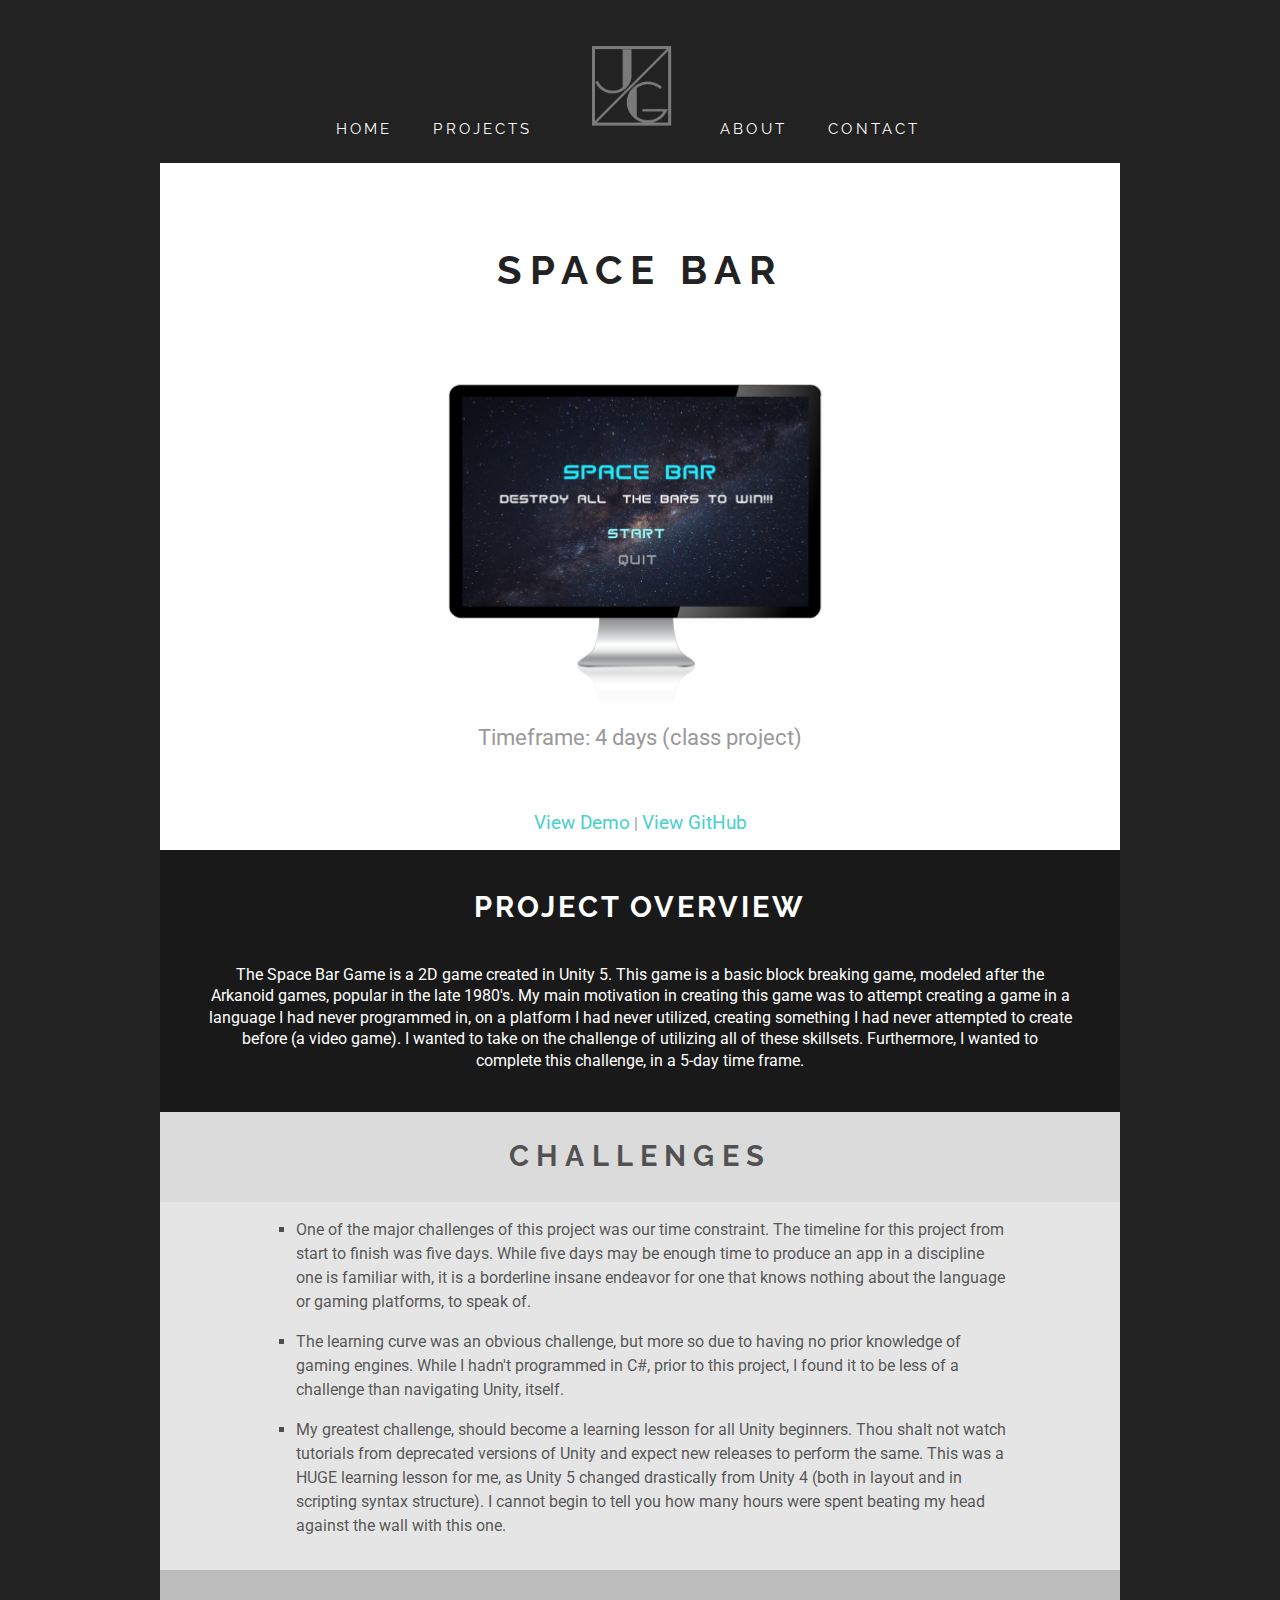
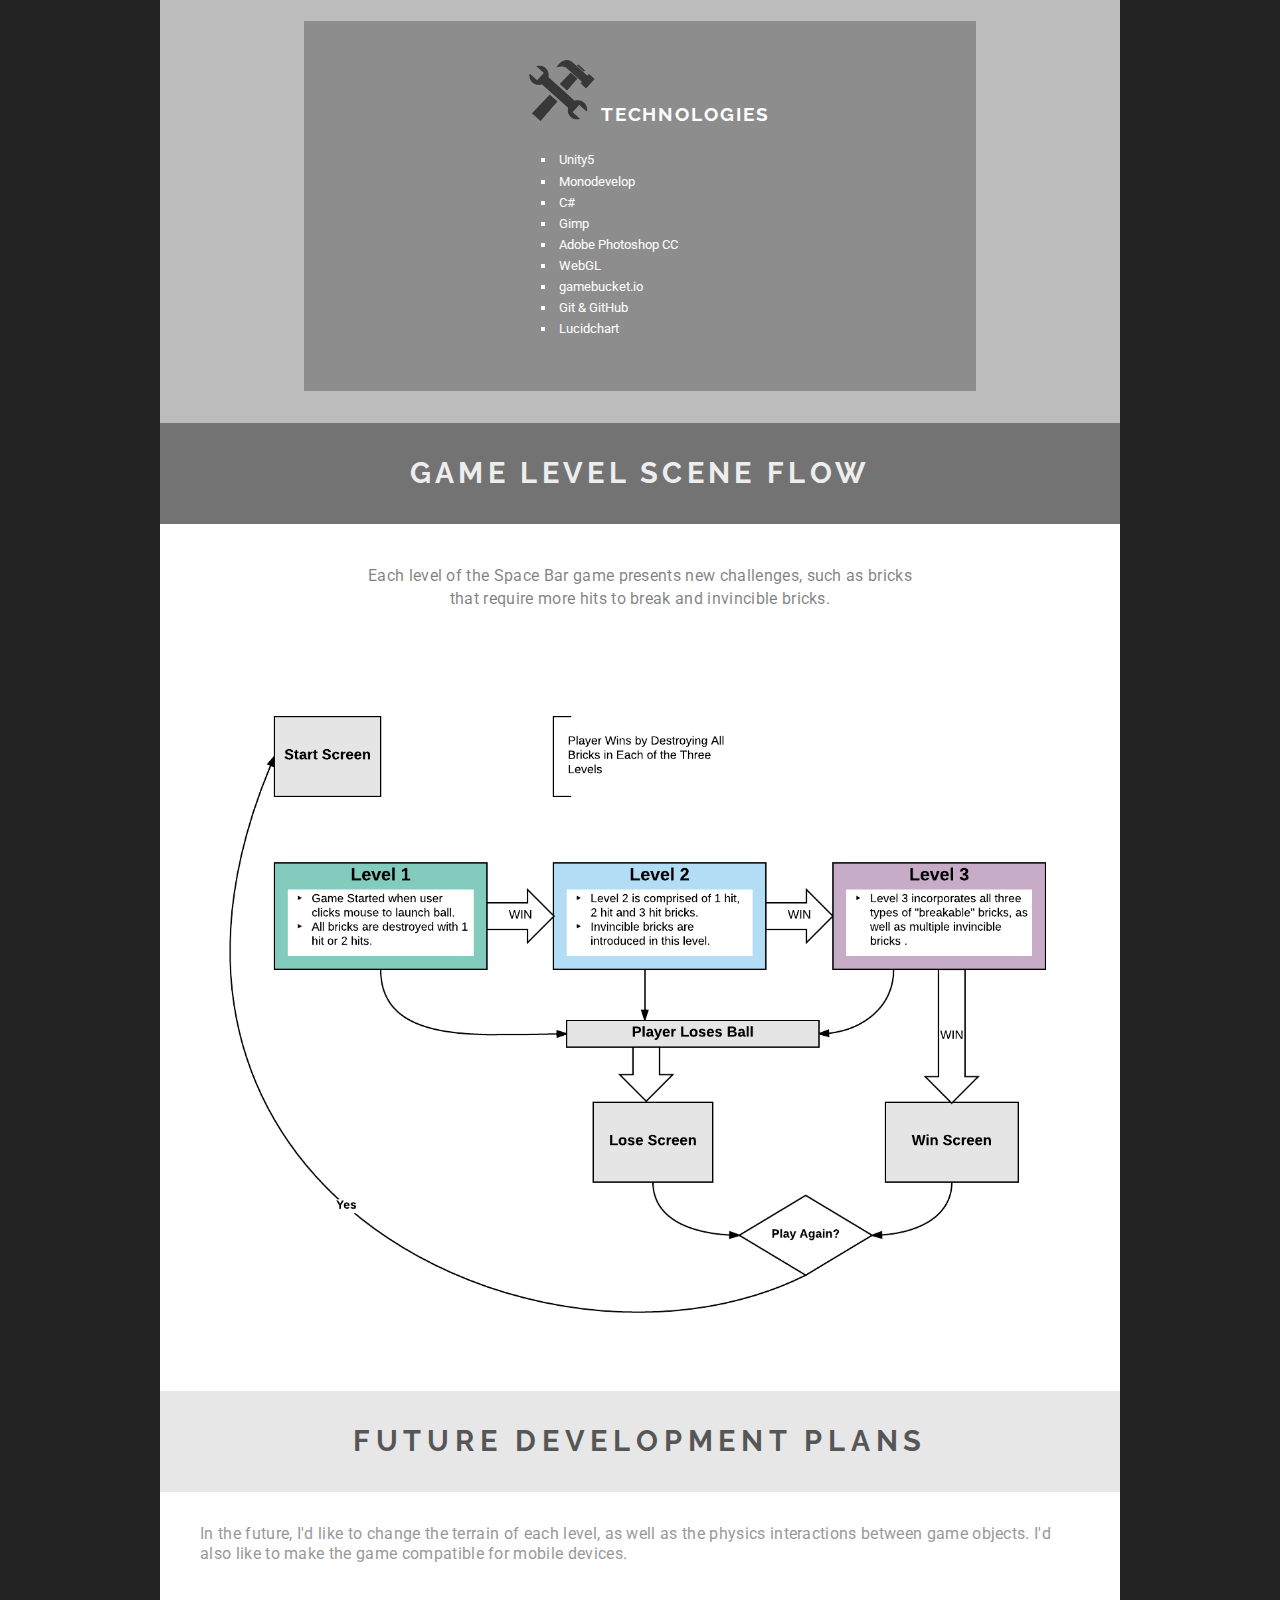
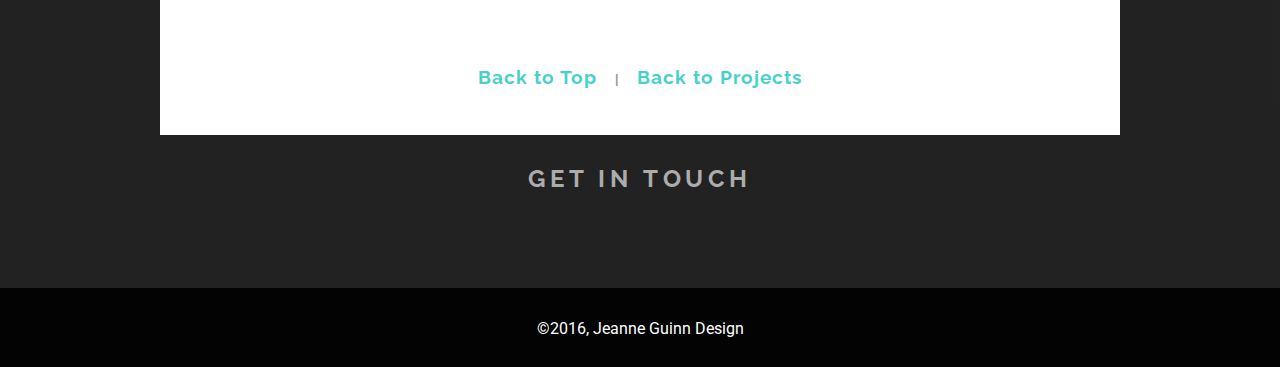
<file: spaceBar.html>
<!doctype html>
<html lang="en">
<head>
<meta charset="utf-8">

<!-- This is the Home Page for Jeanne Guinn's Portfolio  -->
<title>Jeanne Guinn Design - Space Bar Game</title>

<!-- TELLS PHONES NOT TO LIE ABOUT THEIR WIDTH & stops the font from enlarging when a phone is turned sideways-->
<meta name="viewport" content="width=device-width, initial-scale=1, maximum-scale=1">

<!-- Load Google Fonts -->
<link rel="stylesheet" href="https://fonts.googleapis.com/css?family=Raleway|Roboto">

<!-- Load Icons -->
<link href="https://file.myfontastic.com/n6vo44Re5QaWo8oCKShBs7/icons.css" rel="stylesheet">

<!-- LOAD THE LATEST VERSION OF JQUERY-->
<script src="https://cdnjs.cloudflare.com/ajax/libs/jquery/3.1.0/jquery.min.js"></script>



<!--- STYLE SHEETS -->
<link href="css/normalize.css" rel="stylesheet">
<!-- phone-default -->
<link href="css/phone-default.css" rel="stylesheet">
<!-- enhance-tablet -->
<link href="css/tablet.css" rel="stylesheet">
<!-- enhance-desktop -->
<link href="css/desktop.css" rel="stylesheet">


<!--[if lt IE 9]>
  <script src="http://html5shim.googlecode.com/svn/trunk/html5.js"></script>
  <script src="http://css3-mediaqueries-js.googlecode.com/svn/trunk/css3-mediaqueries.js"></script>
<![endif]-->

</head>

<body>
<div id="wrapper">
<div id="container">


      <!-- page navigation links here -->
    <nav  id='top'>
      <ul>
        <li><a href="index.html">Home</a></li>
        <li class="active"><a href="projects.html">Projects</a></li>
        <li><div class='sm-logo'>
            <a href="index.html"><img src="/images/jg-square-logo-100px.png" alt="JG Logo"></a>
          </div><!--end sm-logo-->
        </li>
        <li><a href="index.html#about">About</a></li>
        <li><a href="#contact-mobile">Contact</a></li>
      </ul>
    </nav>
    <header class='proj-page hide-desktop'>
      <hgroup>
      <h1>JEANNE GUINN</h1>
      <h2>UX DESIGNER  |  WEB DEVELOPER</h2>
      </hgroup>
    </header>

    <!-- page content here -->
    <div id="content">

    <!-- projects view from home screen for mobile devices-->
      <div class='mobile-wrapper'>
        <div class='indiv-proj-wrapper' id='trueSpirit-mobile'>
          <h1 class='proj-h1'>SPACE BAR</h1>
          <a href="http://gamebucket.io/game/54a11603-be35-4c42-8b85-6216f03c274c" target='blank'><img src="/images/SpaceBar450px.png" alt="Space Bar">
          </a>

          <p class='proj-intro ts-intro'>Timeframe: 4 days (class project)</p>
          <p><span><a href="http://gamebucket.io/game/54a11603-be35-4c42-8b85-6216f03c274c" target='blank'>View Demo</a></span><span>   |    </span><span><a href="https://github.com/jeannesguinn/brick-breaker" target='blank'>View GitHub</a></span></p>
        <div class='overview'>
          <h2>Project Overview</h2>
          <p class='bm-overview ts-overview'>The Space Bar Game is a 2D game created in Unity 5. This game is a basic block breaking game, modeled after the Arkanoid games, popular in the late 1980's. My main motivation in creating this game was to attempt creating a game in a language I had never programmed in, on a platform I had never utilized, creating something I had never attempted to create before (a video game). I wanted to take on the challenge of utilizing all of these skillsets. Furthermore, I wanted to complete this challenge, in a 5-day time frame.
          </p>
        </div><!--end overview-->

        <div id='challenge' class='crowdCareChallenge'>
          <h2 class='crowdCareChallenge-h2'>CHALLENGES</h2>
          <div class='chal-mobile'>
             <p>One of the major challenges of this project was our time constraint. The timeline for this project from start to finish was five days. While five days may be enough time to produce an app in a discipline one is familiar with, it is a borderline insane endeavor for one that knows nothing about the language or gaming platforms, to speak of.
            </p>

             <p>The learning curve was an obvious challenge, but more so due to having no prior knowledge of gaming engines. While I hadn't programmed in C#, prior to this project, I found it to be less of a challenge than navigating Unity, itself.
            </p>

            <p>My greatest challenge, should become a learning lesson for all Unity beginners. Thou shalt not watch tutorials from deprecated versions of Unity and expect new releases to perform the same. This was a HUGE learning lesson for me, as Unity 5 changed drastically from Unity 4 (both in layout and in scripting syntax structure). I cannot begin to tell you how many hours were spent beating my head against the wall with this one.</p>
          </div><!--end chal-mobile-->
          <div class='chal-desktop'>
            <ul>
              <li>One of the major challenges of this project was our time constraint. The timeline for this project from start to finish was five days. While five days may be enough time to produce an app in a discipline one is familiar with, it is a borderline insane endeavor for one that knows nothing about the language or gaming platforms, to speak of.</li>
              <li>
                The learning curve was an obvious challenge, but more so due to having no prior knowledge of gaming engines. While I hadn't programmed in C#, prior to this project, I found it to be less of a challenge than navigating Unity, itself.
              </li>
              <li>My greatest challenge, should become a learning lesson for all Unity beginners. Thou shalt not watch tutorials from deprecated versions of Unity and expect new releases to perform the same. This was a HUGE learning lesson for me, as Unity 5 changed drastically from Unity 4 (both in layout and in scripting syntax structure). I cannot begin to tell you how many hours were spent beating my head against the wall with this one.</li>
            </ul>
          </div><!--end chal-desktop-->
        </div><!--end of challenge-->

        <div class='tools crowdCareTools'>
          <div class='tools-inset wide'>
            <h3><span><img src="images/tools.png" alt="tools"></span><span>    </span>Technologies</h3>
            <div class='tools-ul'>
              <ul>
                <li>Unity5</li>
                <li>Monodevelop</li>
                <li>C#</li>
                <li>Gimp</li>
                <li>Adobe Photoshop CC</li>
                <li>WebGL</li>
                <li>gamebucket.io</li>
                <li>Git &amp GitHub</li>
                <li>Lucidchart</li>
              </ul>
            </div><!--end tools-desktop-ul-->
          </div><!--end tools-inset-->
        </div><!--end tools-->

        <div id='define' class='crowdCare-define'>
          <h2>GAME LEVEL SCENE FLOW</h2>
          <p class='game-levels'>Each level of the Space Bar game presents new challenges, such as bricks that require more hits to break and invincible bricks.
          </p>
        </div><!--end define-->

        <div class='indiv-proj-img persona crowdCareERD hide-desktop'>
          <h3>Game Level Scene Flow</h3>
          <img src="/images/SpaceBarScreenFlow.png" alt="Game Level Flow">
        </div><!--end of indiv-proj-img-->

        <div class='indiv-proj-img persona crowdCareERD hide-mobile'>
          <img src="/images/SpaceBarScreenFlow-lg.png" alt="Game Level Flow">
        </div><!--end img for game scene flow-->

        <div id='future-plans'>
          <h2 class='future-plans-h2'>Future Development Plans</h2>
          <p class='tmh-future-p1'>In the future, I'd like to change the terrain of each level, as well as the physics interactions between game objects. I'd also like to make the game compatible for mobile devices.
          </p>
        </div><!--end wireframes-->

        <h4 class='spacebar'><span><a href="#top">Back to Top</a></span><span>  |  </span><span><a href="/projects.html">Back to Projects</a></span></h4>

        </div><!--end indiv-proj-wrapper-->

      </div><!--end mobile-wrapper-->

        <h1 id='contact-mobile' class='contact-proj'>GET IN TOUCH</h1>

        <div class='contact-wrapper' id='contact-mobile'>
          <p><a href="https://www.linkedin.com/in/jeanneguinn"><span class="socicon-linkedin"></span></a></p>
          <p><a href="mailto:jeannesguinn@gmail.com?subject=portfolio inquiry"><span class="socicon-mail"></span></a></p>
          <p><a href="https://github.com/jeannesguinn"><span class="socicon-github"></span></a></p>
        </div>

    </div><!-- end content -->


    <footer>
      <p>&copy;2016, Jeanne Guinn Design</p>
    </footer>

    </div> <!-- end container -->
    </div> <!-- end wrapper -->

    <script src="js/app.js"></script>
</body>
</html>
</file>
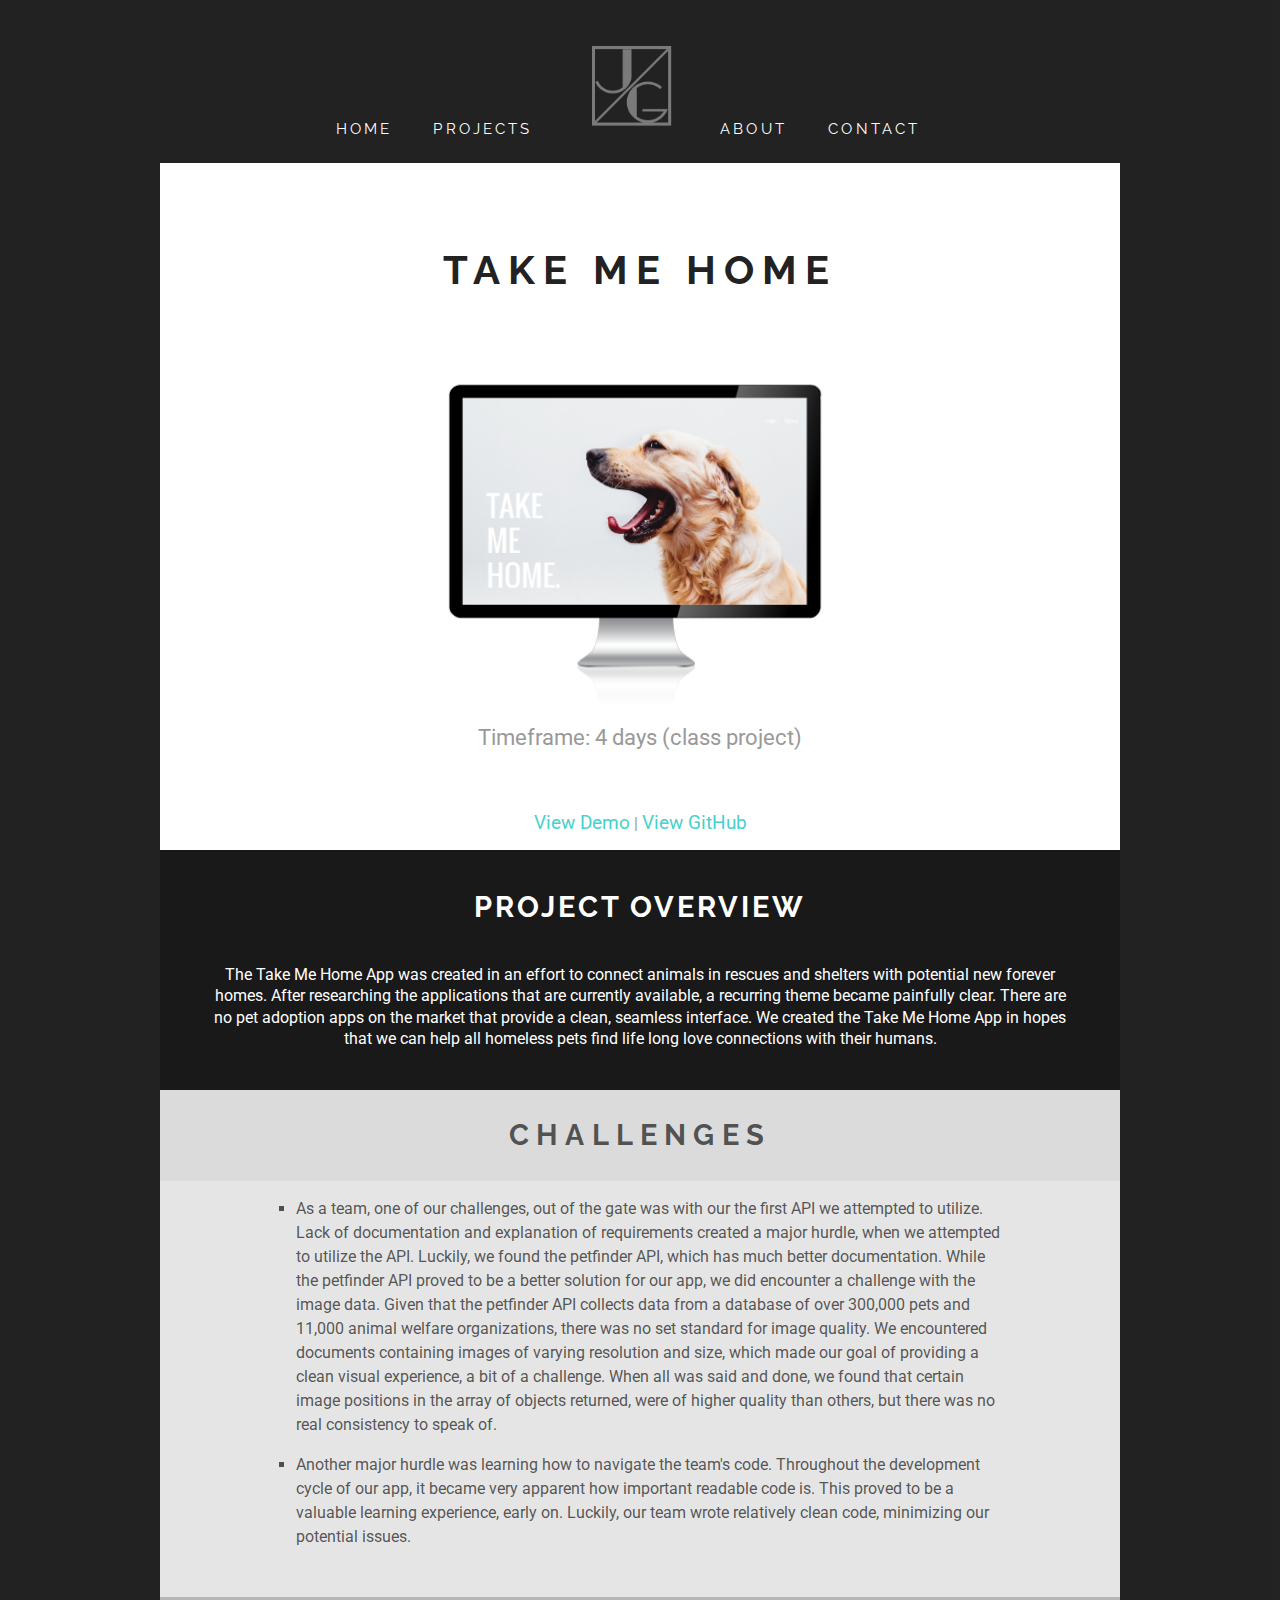
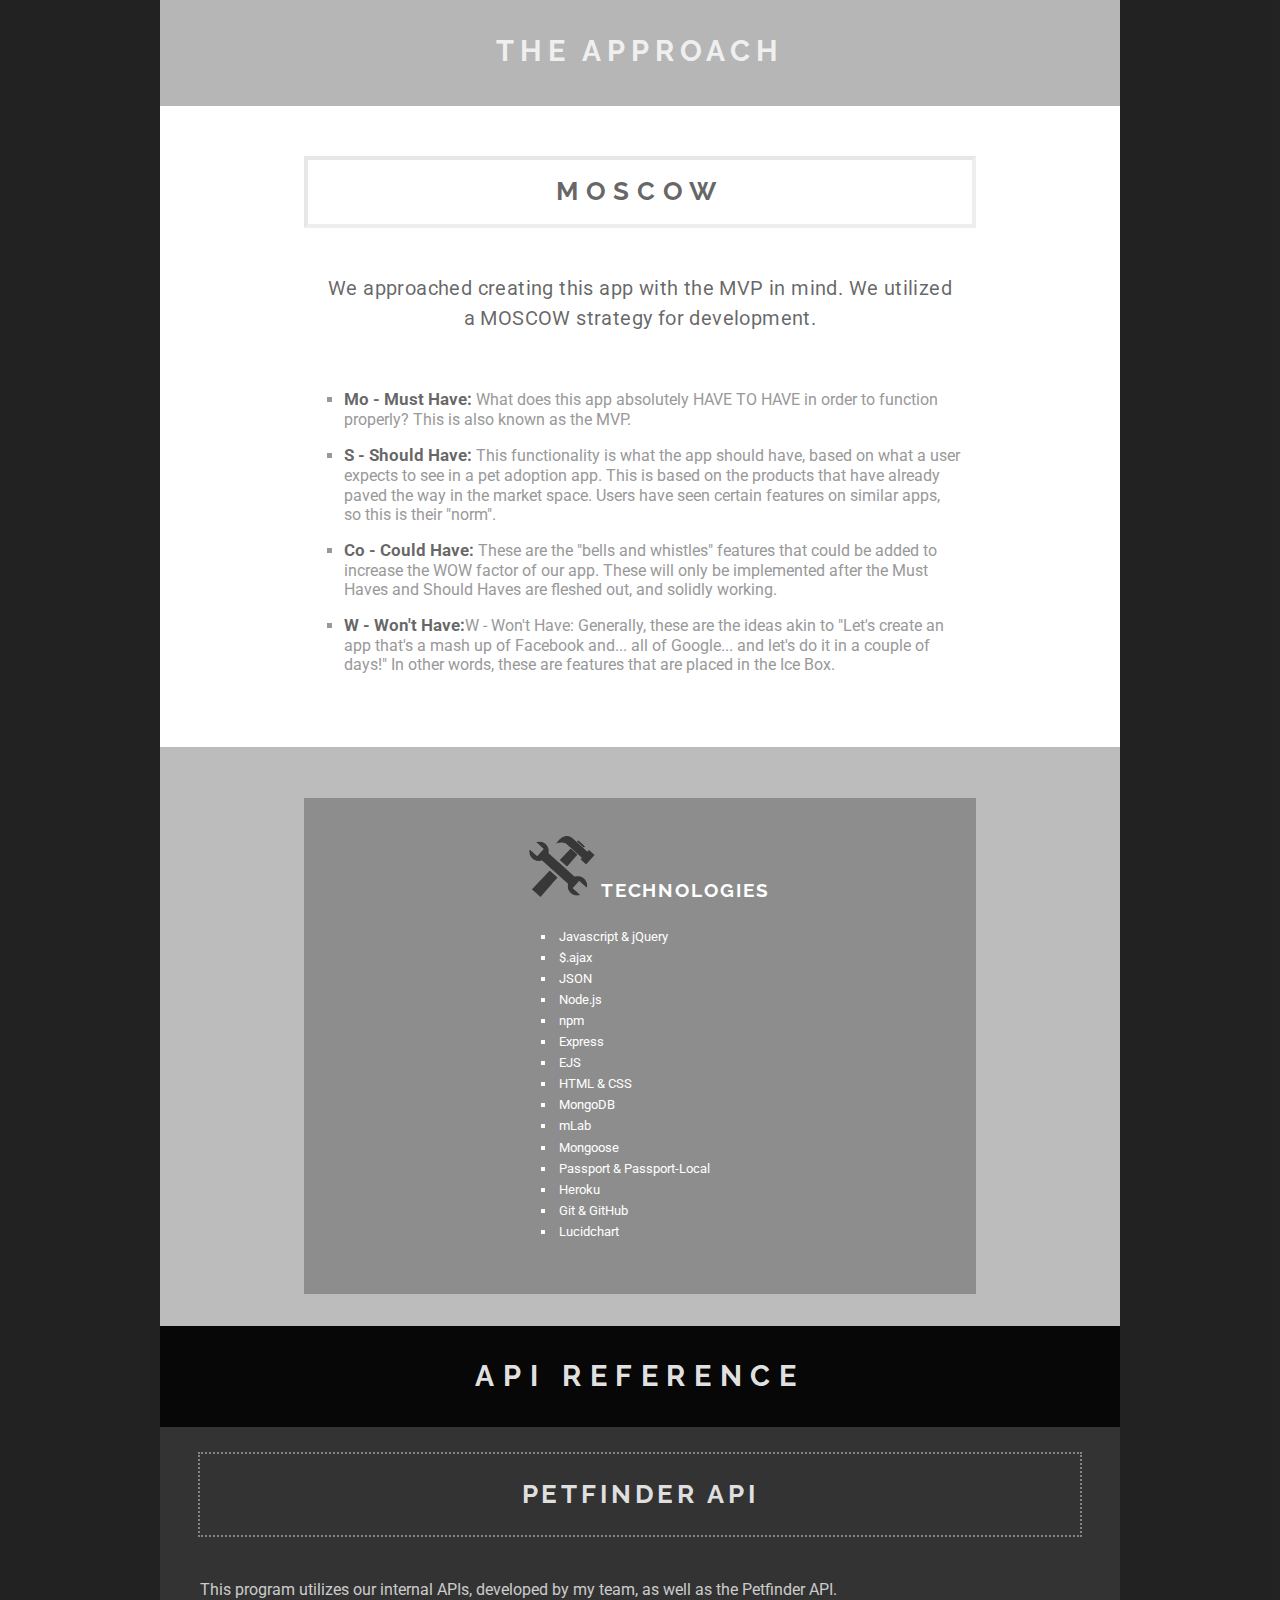
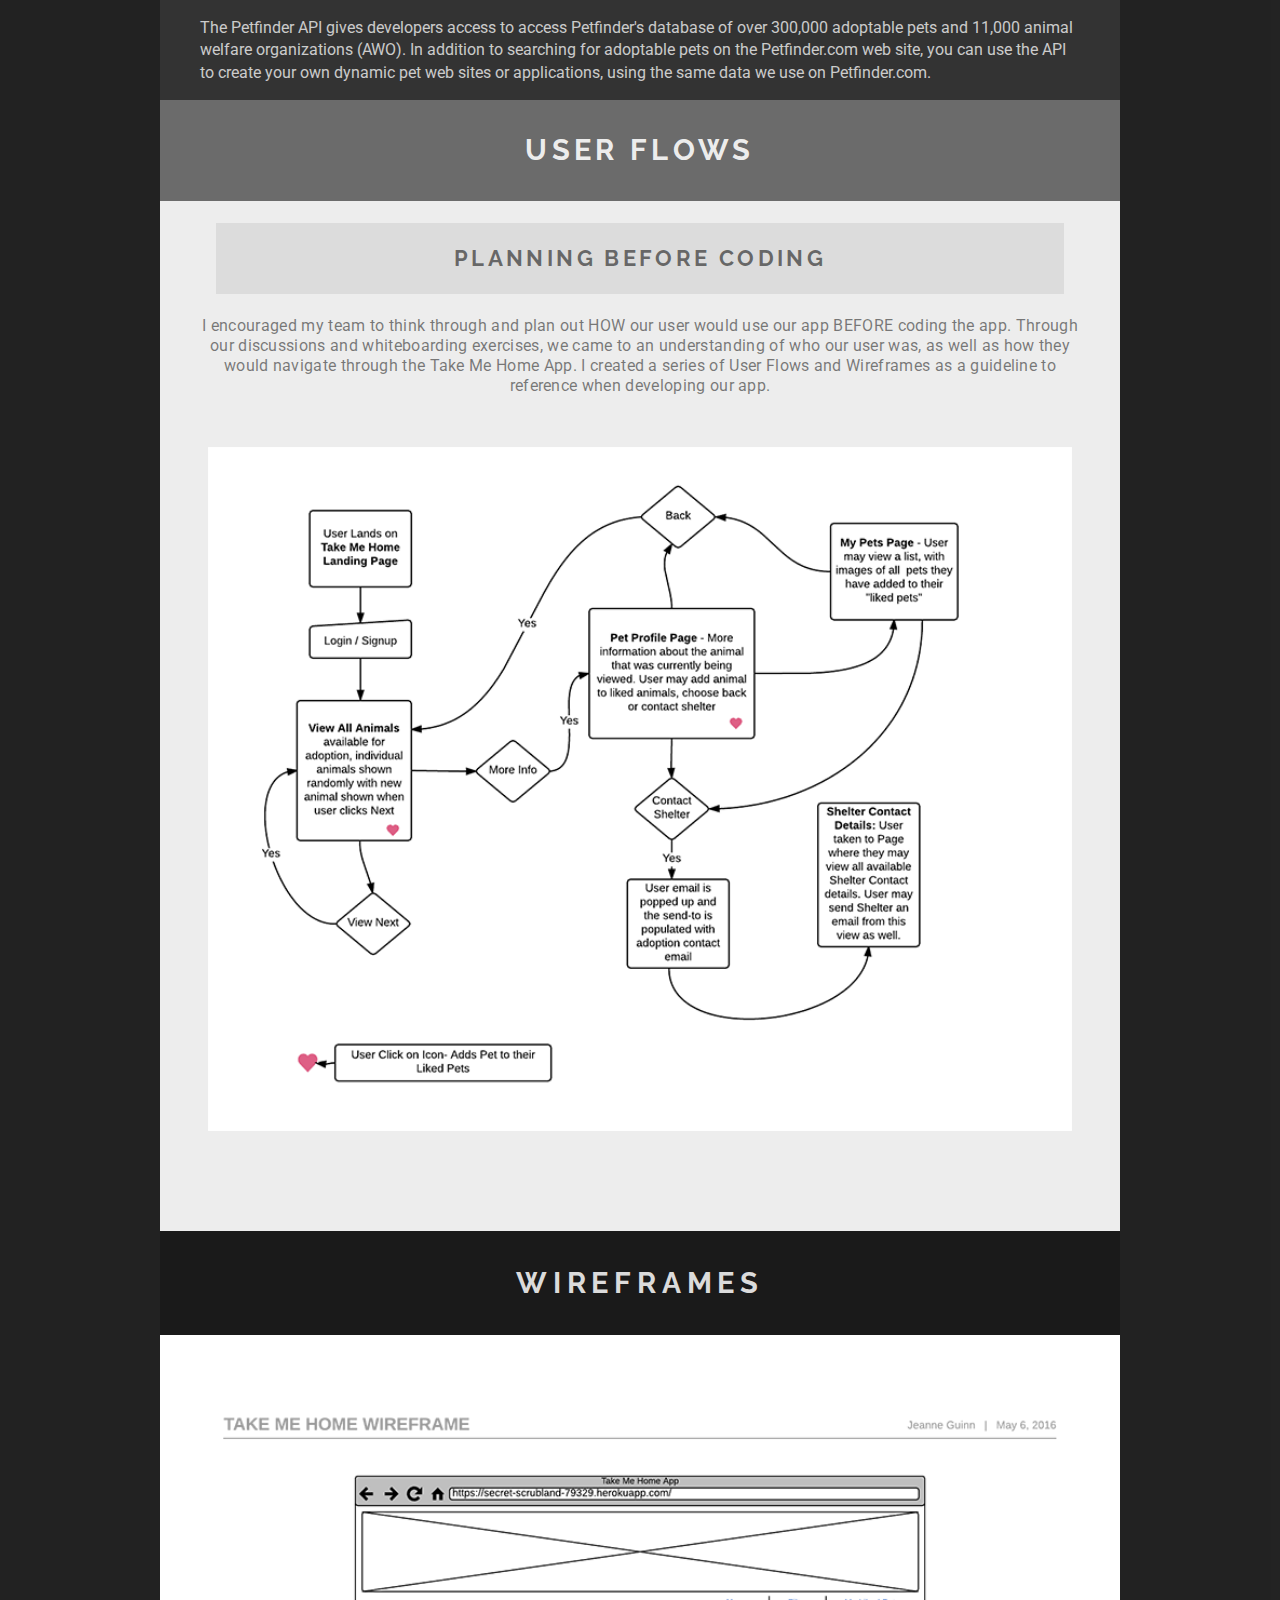
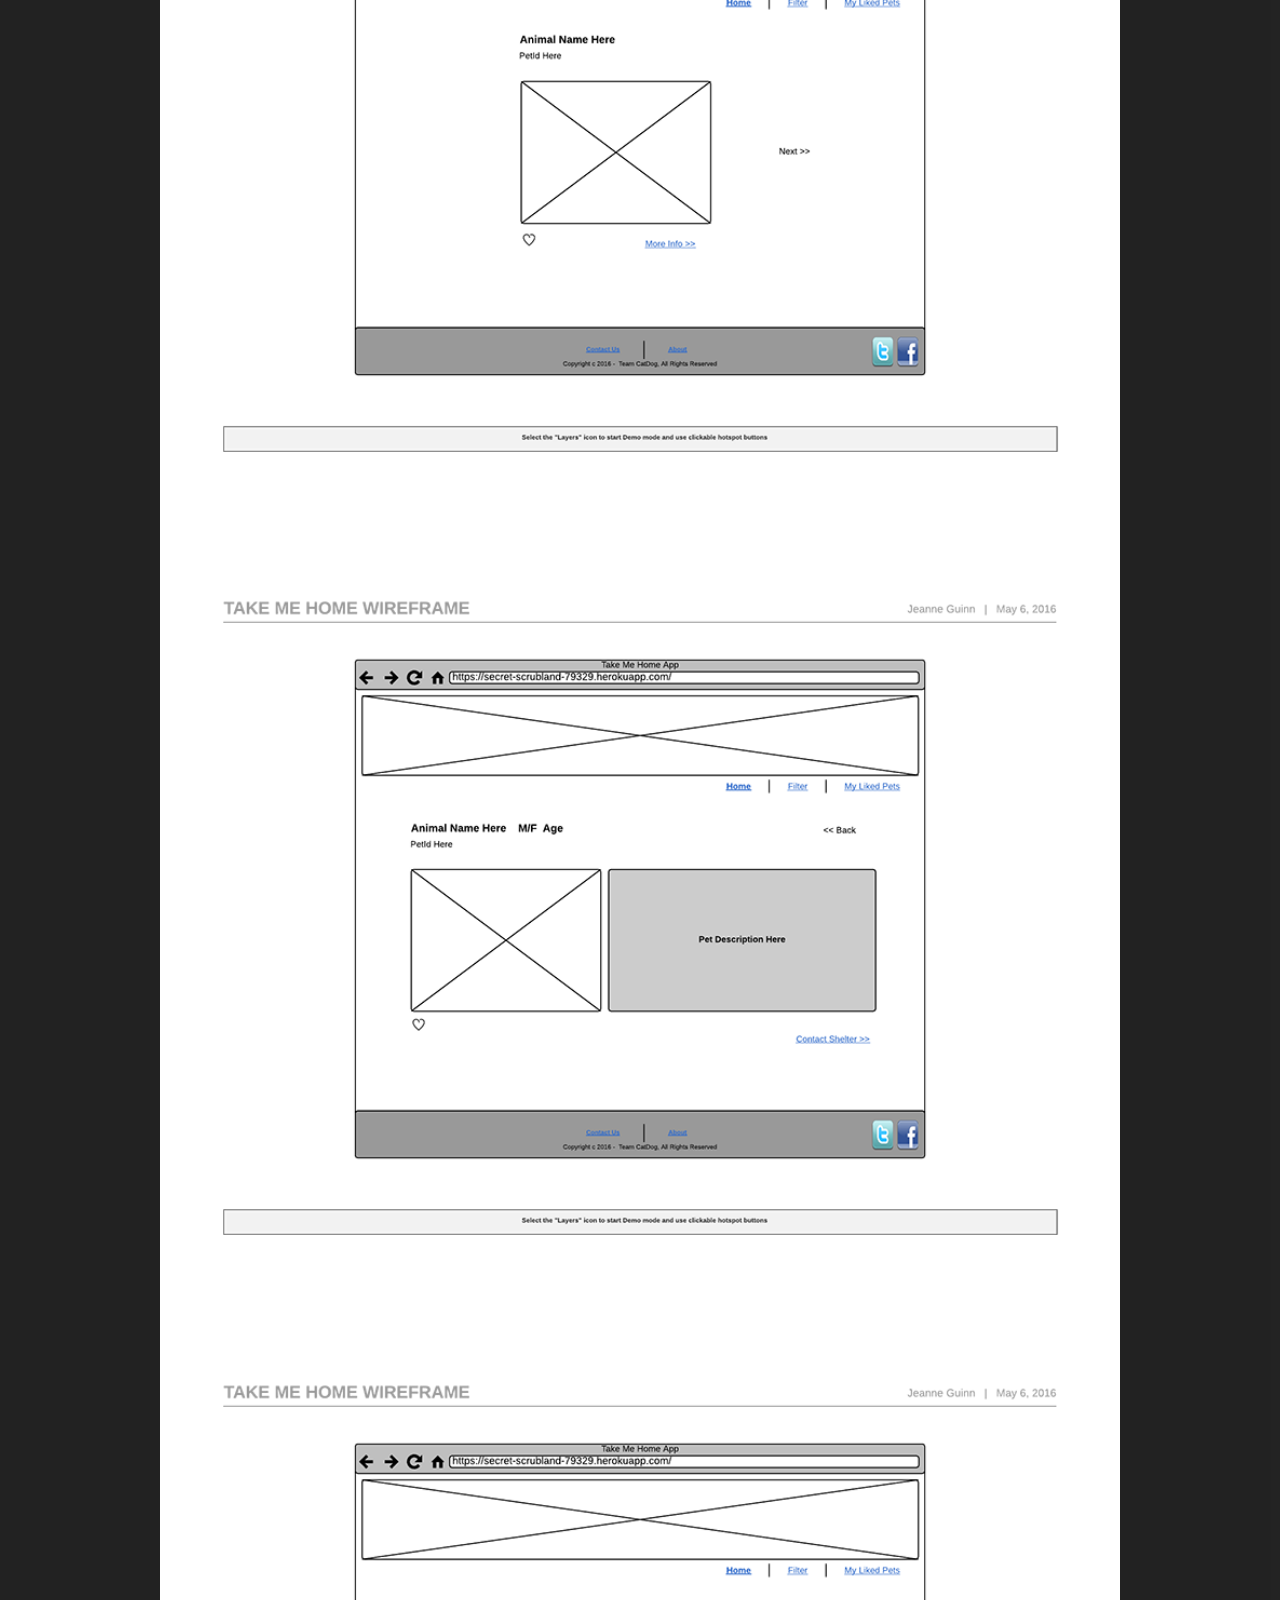
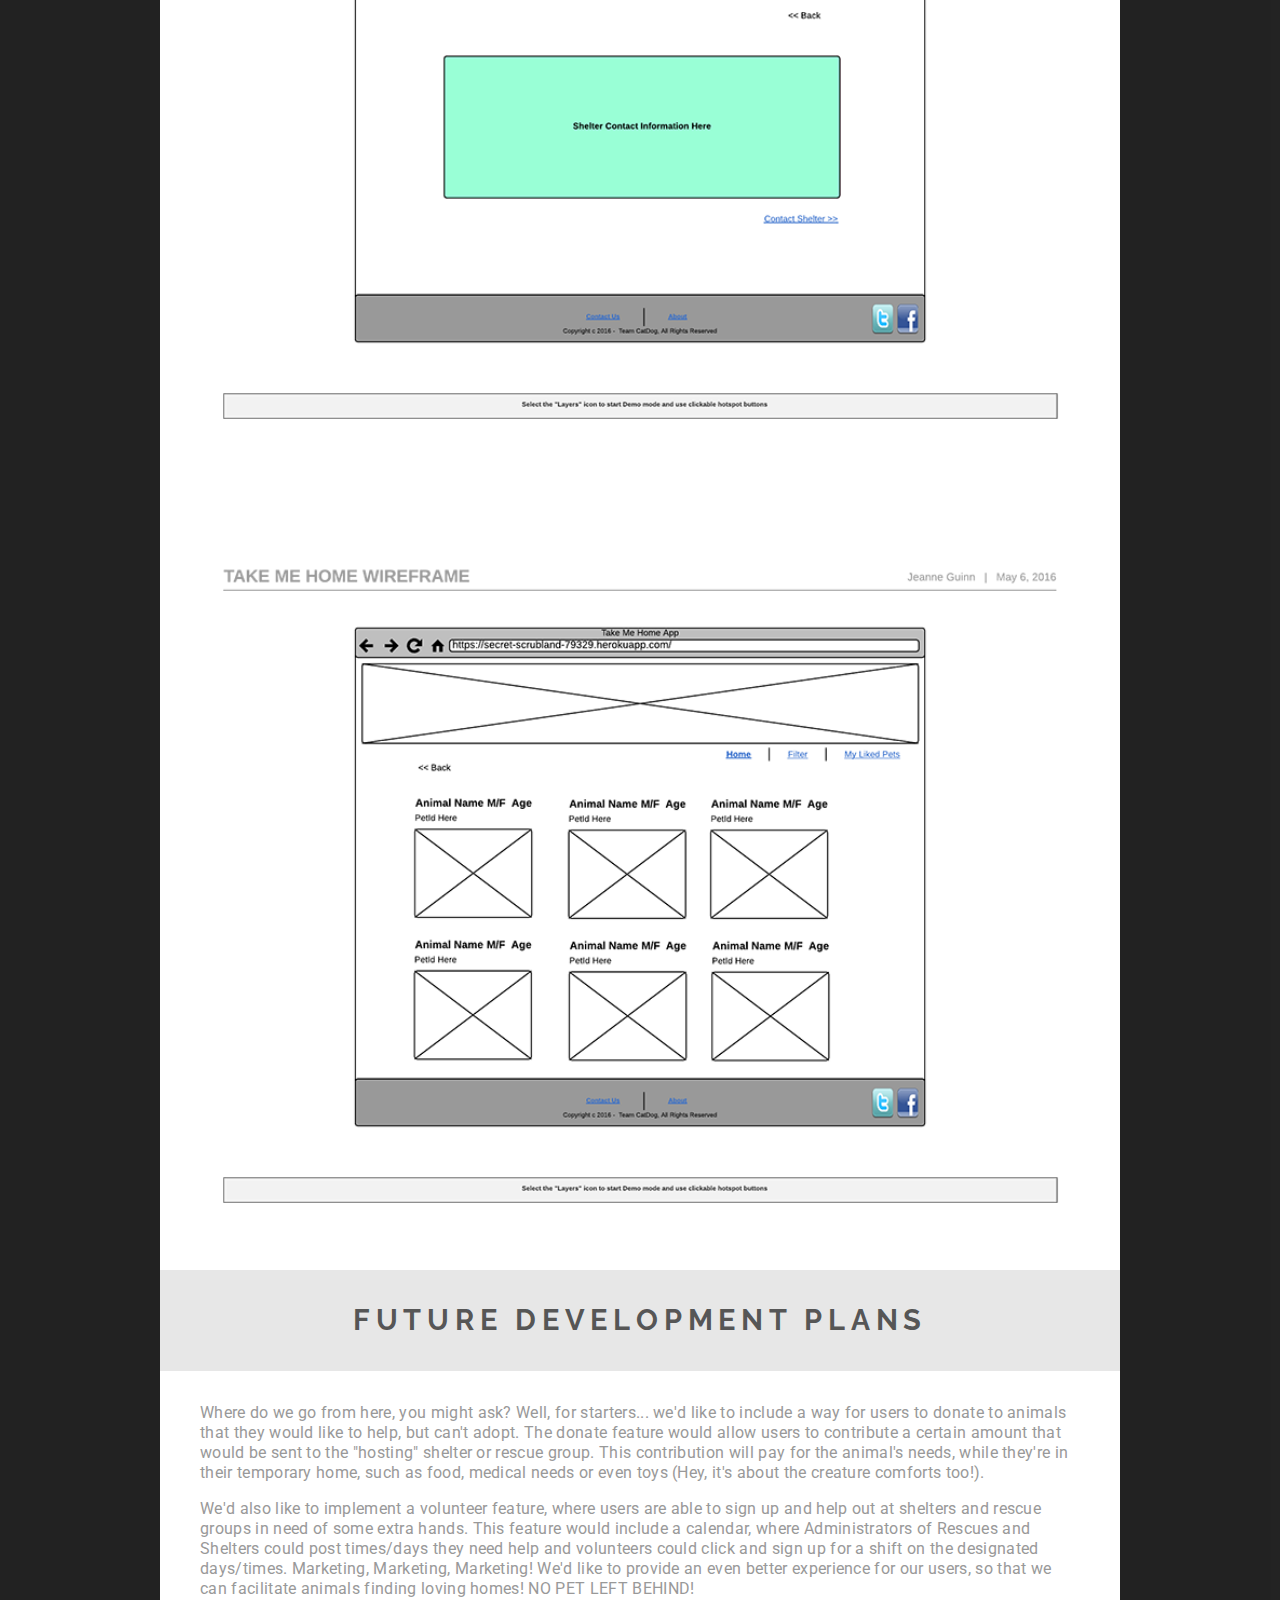
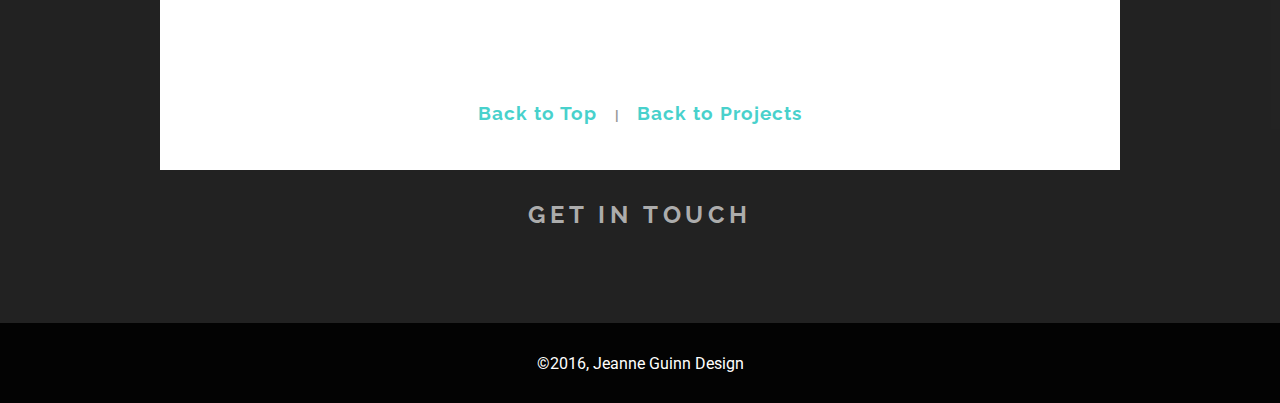
<file: takeMeHome.html>
<!doctype html>
<html lang="en">
<head>
<meta charset="utf-8">

<!-- This is the Home Page for Jeanne Guinn's Portfolio  -->
<title>Jeanne Guinn Design - Take Me Home App</title>

<!-- TELLS PHONES NOT TO LIE ABOUT THEIR WIDTH & stops the font from enlarging when a phone is turned sideways-->
<meta name="viewport" content="width=device-width, initial-scale=1, maximum-scale=1">

<!-- Load Google Fonts -->
<link rel="stylesheet" href="https://fonts.googleapis.com/css?family=Raleway|Roboto">

<!-- Load Icons -->
<link href="https://file.myfontastic.com/n6vo44Re5QaWo8oCKShBs7/icons.css" rel="stylesheet">

<!-- LOAD THE LATEST VERSION OF JQUERY-->
<script src="https://cdnjs.cloudflare.com/ajax/libs/jquery/3.1.0/jquery.min.js"></script>



<!--- STYLE SHEETS -->
<link href="css/normalize.css" rel="stylesheet">
<!-- phone-default -->
<link href="css/phone-default.css" rel="stylesheet">
<!-- enhance-tablet -->
<link href="css/tablet.css" rel="stylesheet">
<!-- enhance-desktop -->
<link href="css/desktop.css" rel="stylesheet">


<!--[if lt IE 9]>
  <script src="http://html5shim.googlecode.com/svn/trunk/html5.js"></script>
  <script src="http://css3-mediaqueries-js.googlecode.com/svn/trunk/css3-mediaqueries.js"></script>
<![endif]-->

</head>

<body>
<div id="wrapper">
<div id="container">


      <!-- page navigation links here -->
    <nav  id='top'>
      <ul>
        <li><a href="index.html">Home</a></li>
        <li class="active"><a href="projects.html">Projects</a></li>
        <li><div class='sm-logo'>
            <a href="index.html"><img src="/images/jg-square-logo-100px.png" alt="JG Logo"></a>
          </div><!--end sm-logo-->
        </li>
        <li><a href="index.html#about">About</a></li>
        <li><a href="#contact-mobile">Contact</a></li>
      </ul>
    </nav>
    <header class='proj-page hide-desktop'>
      <hgroup>
      <h1>JEANNE GUINN</h1>
      <h2>UX DESIGNER  |  WEB DEVELOPER</h2>
      </hgroup>
    </header>

    <!-- page content here -->
    <div id="content">

    <!-- projects view from home screen for mobile devices-->
      <div class='mobile-wrapper'>
        <div class='indiv-proj-wrapper' id='trueSpirit-mobile'>
          <h1 class='proj-h1'>TAKE ME HOME</h1>
          <a href="https://secret-scrubland-79329.herokuapp.com/
            " target='blank'><img src="/images/TakeMeHome450px.png" alt="Take Me Home">
          </a>

          <p class='proj-intro ts-intro'>Timeframe: 4 days (class project)</p>
          <p><span><a href="https://secret-scrubland-79329.herokuapp.com/" target='blank'>View Demo</a></span><span>   |    </span><span><a href="https://github.com/colin1717/adopt-project" target='blank'>View GitHub</a></span></p>
        <div class='overview'>
          <h2>Project Overview</h2>
          <p class='bm-overview ts-overview'>The Take Me Home App was created in an effort to connect animals in rescues and shelters with potential new forever homes. After researching the applications that are currently available, a recurring theme became painfully clear. There are no pet adoption apps on the market that provide a clean, seamless interface. We created the Take Me Home App in hopes that we can help all homeless pets find life long love connections with their humans.
          </p>
        </div><!--end overview-->

        <div id='challenge' class='crowdCareChallenge takeMeHome-chal'>
          <h2 class='crowdCareChallenge-h2'>CHALLENGES</h2>
          <div class='chal-mobile'>
             <p>As a team, one of our challenges, out of the gate was with our the first API we attempted to utilize. Lack of documentation and explanation of requirements created a major hurdle, when we attempted to utilize the API. Luckily, we found the petfinder API, which has much better documentation. While the petfinder API proved to be a better solution for our app, we did encounter a challenge with the image data. Given that the petfinder API collects data from a database of over 300,000 pets and 11,000 animal welfare organizations, there was no set standard for image quality. We encountered documents containing images of varying resolution and size, which made our goal of providing a clean visual experience, a bit of a challenge. When all was said and done, we found that certain image positions in the array of objects returned, were of higher quality than others, but there was no real consistency to speak of.</p>

             <p>Another major hurdle was learning how to navigate the team's code. Throughout the development cycle of our app, it became very apparent how important readable code is. This proved to be a valuable learning experience, early on. Luckily, our team wrote relatively clean code, minimizing our potential issues.
            </p>
          </div><!--end chal-mobile-->
          <div class='chal-desktop'>
            <ul>
              <li>As a team, one of our challenges, out of the gate was with our the first API we attempted to utilize. Lack of documentation and explanation of requirements created a major hurdle, when we attempted to utilize the API. Luckily, we found the petfinder API, which has much better documentation. While the petfinder API proved to be a better solution for our app, we did encounter a challenge with the image data. Given that the petfinder API collects data from a database of over 300,000 pets and 11,000 animal welfare organizations, there was no set standard for image quality. We encountered documents containing images of varying resolution and size, which made our goal of providing a clean visual experience, a bit of a challenge. When all was said and done, we found that certain image positions in the array of objects returned, were of higher quality than others, but there was no real consistency to speak of.</li>
              <li>Another major hurdle was learning how to navigate the team's code. Throughout the development cycle of our app, it became very apparent how important readable code is. This proved to be a valuable learning experience, early on. Luckily, our team wrote relatively clean code, minimizing our potential issues.</li>
            </ul>
          </div><!--end chal-desktop-->
        </div><!--end of challenge-->

        <div id='approach' class='moscow'>
          <h2>THE APPROACH</h2>
          <div class='moscow-tble'>
            <h3>MOSCOW</h3>
            <p>We approached creating this app with the MVP in mind. We utilized a MOSCOW strategy for development.
            </p>
            <ul>
              <li><span>Mo - Must Have:</span> What does this app absolutely HAVE TO HAVE in order to function properly? This is also known as the MVP.</li>
              <li><span>S -  Should Have:</span> This functionality is what the app should have, based on what a user expects to see in a pet adoption app. This is based on the products that have already paved the way in the market space. Users have seen certain features on similar apps, so this is their "norm".
              </li>
              <li><span>Co - Could Have:</span> These are the "bells and whistles" features that could be added to increase the WOW factor of our app. These will only be implemented after the Must Haves and Should Haves are fleshed out, and solidly working.
              </li>
              <li><span>W -  Won't Have:</span>W -  Won't Have: Generally, these are the ideas akin to "Let's create an app that's a mash up of Facebook and... all of Google... and let's do it in a couple of days!" In other words, these are features that are placed in the Ice Box.</li>
            </ul>
          </div><!--end moscow-tble-->
        </div><!--end of approach-->

        <div class='tools crowdCareTools'>
          <div class='tools-inset wide'>
            <h3><span><img src="images/tools.png" alt="tools"></span><span>    </span>Technologies</h3>
            <ul>
              <li>Javascript &amp jQuery</li>
              <li>$.ajax</li>
              <li>JSON</li>
              <li>Node.js</li>
              <li>npm</li>
              <li>Express</li>
              <li>EJS</li>
              <li>HTML &amp CSS</li>
              <li>MongoDB</li>
              <li>mLab</li>
              <li>Mongoose</li>
              <li>Passport &amp Passport-Local</li>
              <li>Heroku</li>
              <li>Git &amp GitHub</li>
              <li>Lucidchart</li>
            </ul>
          </div><!--end tools-inset-->
        </div><!--end tools-->


        <div id='discovery'>
          <h2>API Reference</h2>
          <h3>Petfinder API</h3>
          <p class='api-p1'>This program utilizes our internal APIs, developed by my team, as well as the Petfinder API.
          </p>
          <p class='api-p2'>The Petfinder API gives developers access to access Petfinder's database of over 300,000 adoptable pets and 11,000 animal welfare organizations (AWO). In addition to searching for adoptable pets on the Petfinder.com web site, you can use the API to create your own dynamic pet web sites or applications, using the same data we use on Petfinder.com.
          </p>
        </div><!--end discovery-->


        <div id='define' class='crowdCare-define takeMeHome-define'>
          <h2>USER FLOWS</h2>
          <h3 class='takeMeHome-uf'>Planning before Coding</h3>
          <p>I encouraged my team to think through and plan out HOW our user would use our app BEFORE coding the app. Through our discussions and whiteboarding exercises, we came to an understanding of who our user was, as well as how they would navigate through the Take Me Home App. I created a series of User Flows and Wireframes as a guideline to reference when developing our app.
          </p>
        </div><!--end define-->

        <div class='indiv-proj-img takeMeHome-ufimg'>
          <h3 class='hide-desktop'>Take Me Home - User Flow</h3>
          <img src="/images/takeMeHomeUFScaled.png" alt="Take Me Home User Flow">
        </div><!--end of indiv-proj-img-->

        <div id='site-design'>
          <h2 class='takeMeHome-sd'>WIREFRAMES</h2>
        </div><!--end site-design-->

        <div class='indiv-proj-img tmh-sd'>
          <h3 class='hide-desktop'>Wireframe - View All Pets</h3>
          <img src="/images/viewAllPets.png" alt="View All Pets">
        </div><!--end of indiv-proj-img-->


        <div class='indiv-proj-img tmh-sd'>
          <h3 class='hide-desktop'>Wireframe - Pet Profile</h3>
          <img src="/images/petProfile.png" alt="Pet Profile">
        </div><!--end of indiv-proj-img-->

         <div class='indiv-proj-img tmh-sd'>
          <h3 class='hide-desktop'>Wireframe - Shelter Info.</h3>
          <img src="/images/shelterInfo.png" alt="Shelter Info">
        </div><!--end of indiv-proj-img-->

        <div class='indiv-proj-img tmh-sd'>
          <h3 class='hide-desktop'>Wireframe - My Liked Pets</h3>
          <img src="/images/myLikedPets.png" alt="My Liked Pets">
        </div><!--end of indiv-proj-img-->


        <div id='future-plans'>
          <h2>Future Development Plans</h2>
          <p class='tmh-future-p1'>Where do we go from here, you might ask? Well, for starters... we'd like to include a way for users to donate to animals that they would like to help, but can't adopt. The donate feature would allow users to contribute a certain amount that would be sent to the "hosting" shelter or rescue group. This contribution will pay for the animal's needs, while they're in their temporary home, such as food, medical needs or even toys (Hey, it's about the creature comforts too!).
          </p>
          <p class='tmh-future-p2'>We'd also like to implement a volunteer feature, where users are able to sign up and help out at shelters and rescue groups in need of some extra hands. This feature would include a calendar, where Administrators of Rescues and Shelters could post times/days they need help and volunteers could click and sign up for a shift on the designated days/times. Marketing, Marketing, Marketing! We'd like to provide an even better experience for our users, so that we can facilitate animals finding loving homes! NO PET LEFT BEHIND!</p>
        </div><!--end wireframes-->

        <h4 class='spacebar'><span><a href="#top">Back to Top</a></span><span>  |  </span><span><a href="/projects.html">Back to Projects</a></span></h4>
        </div><!--end indiv-proj-wrapper-->

      </div><!--end mobile-wrapper-->

        <h1 id='contact-mobile' class='contact-proj'>GET IN TOUCH</h1>

        <div class='contact-wrapper' id='contact-mobile'>
          <p><a href="https://www.linkedin.com/in/jeanneguinn"><span class="socicon-linkedin"></span></a></p>
          <p><a href="mailto:jeannesguinn@gmail.com?subject=portfolio inquiry"><span class="socicon-mail"></span></a></p>
          <p><a href="https://github.com/jeannesguinn"><span class="socicon-github"></span></a></p>
        </div>

    </div><!-- end content -->


    <footer>
      <p>&copy;2016, Jeanne Guinn Design</p>
    </footer>

    </div> <!-- end container -->
    </div> <!-- end wrapper -->

    <script src="js/app.js"></script>
</body>
</html>
</file>
<file: css/phone-default.css>
/*-----Prevents iPhone from resizing in landscape mode -----*/
html {-webkit-text-size-adjust: none; }

/*----------- apply a natural box layout model to all elements --------------*/
* { -moz-box-sizing: border-box; -webkit-box-sizing: border-box; box-sizing: border-box; }

/*----------- clearfix hack --------------------*/
.clearfix{ overflow: auto; }


.clearfix:after {
   content: ".";
   visibility: hidden;
   display: block;
   height: 0;
   clear: both;
}


/*-----BODY -----*/
body {
  font-size: 16px;
  margin: 0;
  font-family: 'Roboto', sans-serif;
}

h1, h2, h3, h4, h5{
    font-family: 'Raleway', sans-serif;
}
/*-----CONTAINER -----*/
#container {
  background-color: rgba(34,34,34, .95);   /*becomes the nav background color*/
  min-width: 320px;
  max-width: 1140px;
  color: white;
}

div.sm-logo{
  display: none;
}


/*-----HEADER -----*/
header {
  text-align: center;
  background-image: url('/images/empire-state.jpg');
  background-size: cover;
  padding-top: 5em;
  padding-bottom: 5em;
}
header h1 {
  letter-spacing: .2em;
  font-size: 2em;
  line-height: 2.25em;

}
header h2 {
  font-size: .8em;
  color: #aaa;
  letter-spacing: .25em;
  margin: 0 10%;
}

header.proj-page{
  padding-top: 1.5em;
  padding-bottom: 1.5em;
  opacity: .7;
}


/*-----NAVigation -----*/

nav {
  font-family: 'Raleway', sans-serif;
  text-align: center;
  padding-top: .5em;
  padding-bottom: .5em;
}
nav ul{
  padding: 0;
  margin: 0;
  list-style: none;
}
nav ul li {
  display: inline-block;
  padding: 5px 0;
  margin: 0;
}
nav ul li a {
  padding: 0 5px;
  text-decoration: none;
  color: white;
  transition: color ease-in .4s;
}
nav ul li a:hover {
  color: rgba(255, 255, 255, .6);
}




/*--- Responsive Nav - Uses jQuery -------*/
#responsive-nav {
cursor: pointer;
color: white;
font-family: 'Roboto', sans-serif;
text-transform: uppercase;
font-weight: bold;
padding: 5px 0;
padding-top: 1em;
padding-bottom: 1em;
}

#responsive-nav ul li{
  text-transform: uppercase;
}

/*-----CONTENT -----*/
div#content {
  min-height: 5em;
}
div#content h1{
  padding-top: .6em;
  text-align: center;
  font-size: 1.5em;
  letter-spacing: .2em;
  color: rgba(255,255,255, .65);
}

/*----- Images Inside Home Page Content Section ------*/
.proj-wrapper h2{
  color: #222;
  font-size: 1.25em;
  margin-left: 25%;
  margin-top: 1.4em;
}
.proj-wrapper{
  width: 50%;
  background-color:  rgba(255,255,255, .95);
  margin-left: 2%;
  margin-bottom: 5%;
  margin-right: 2%;
  text-align: center;
  border-width:5px;
  border-style:ridge;
  border-color: rgba(45,45,45, .8);
}

.proj-wrapper#ux-design{
  background-image: url('/images/bandmeeter450px.png');
  background-size: contain;
  background-repeat: no-repeat;
  min-height: 15vh;
  width: 96%;
  margin-top: 2em;

}
.proj-wrapper#web-dev{
  background-image: url('/images/TakeMeHome450px.png');
  background-size: contain;
  background-repeat: no-repeat;
  min-height: 15vh;
  width: 96%;
  margin-bottom: 2.5em;
}

div#about-mobile.about-wrapper{
  background-color: white;
}
div#about-mobile.about-wrapper p{
  color: #222;
  margin-left: 1.5em;
  margin-right: 1.5em;
  padding-bottom: 2em;
  margin-top: 0;
  margin-bottom: 0;
}
div#about-mobile.about-wrapper p.about-p1{
  padding-bottom: 1em;
}
div#approach h2{
  margin: 0;
}
div.mobile-wrapper h1{
  background-color: white;
}
div#content div.mobile-wrapper h1{
  color: #222;
  margin-bottom: -.2em;
  padding-bottom: .8em;
  padding-top: 1.6em;
}
div.about-img img{
  width: 30%;
  margin-left: 35%;
  margin-top: 2em;
}
div#content div.mobile-wrapper h1#contact-mobile{
  margin-top: 0;
  background-color: rgba(34,34,34, .95);
  color: rgba(255,255,255,.65);
}
div#contact-mobile.contact-wrapper p{
  text-align: center;
  font-size: 1.1em;
  background-color: transparent;
  padding-top: .5em;
  padding-bottom: .5em;
  letter-spacing: .15em;
}
div#contact-mobile.contact-wrapper p span{
  text-transform: uppercase;
}

/*----- UX Main Projects Page ---------*/
.ux-proj-wrapper{
  text-align: center;
  width: 96%;
  margin-left: 2%;
  background: white;
  color: #999;
  padding-top: .5em;
  padding-bottom: .5em;
}
.ux-proj-wrapper img{
  margin-top: -16%;
  margin-bottom: -20%;
}
.ux-proj-wrapper p{
  padding-left: .5em;
  padding-right: .5em;
}
div#bandmeeter.ux-proj-wrapper{
  margin-top: .75em;
}
div#bandmeeter.ux-proj-wrapper img{
  margin-bottom: -9%;
}

/*----- devProjects.html styles--------*/
div#crowdCare-mobile.ux-proj-wrapper{
  margin-top: .75em;
}
div#spaceBar-mobile.ux-proj-wrapper{
  margin-top: .75em;
}


/*----- Individual Project Pages ------------------*/
.indiv-proj-wrapper{
  text-align: center;
  background: white;
  color: #999;
  padding-top: .5em;
  padding-bottom: .5em;
}
div#content div.mobile-wrapper h1.proj-h1{
  padding-top: .25em;
  font-size: 2em;
  margin-bottom: -1.6em;
}
div#content div.mobile-wrapper p.proj-intro{
  margin-top: -2.2em;
}

/*------- Styling for Stand Alone Project Pages --------*/
div.overview{
  background-color: rgba(0,0,0,.9);
  color: white;
  padding-top: .5em;
  padding-bottom: .5em;
  text-align: center;
  padding-left: 1em;
  padding-right: 1em;
  font-size: 1em;
  line-height: 1.40;
}
p.ts-overview.bm-overview{
    margin: 0;
    padding-bottom: 2em;
    padding-top: .5em;
}
div.overview h2{
  font-size: 1.6em;
  text-transform: uppercase;
}
div#role, div#wireframes, div#future-plans{
  background-color: rgba(158,158,158,.15);
  margin-top: 0;
  padding-bottom: .5em;
}

div#role.bandmeeter-role p{
  padding-left: 1em;
  padding-right: 1em;
  font-size: 1em;
  line-height: 1.4;
  text-align: left;
  margin: 0;
  padding-bottom: 1em;
}

div#approach{
  background-color: rgba(158,158,158,.35);
}
div#approach h2{
  line-height: 1.8em;
  padding-bottom: .5em;
  color: rgba(0,0,0,.7);
}
div#challenge{
    margin-top: -1.5em;
    color: rgba(0,0,0,.65);
    padding-top: .5em;
}
div#challenge h2.chal-h2{
  background-color: rgba(0,0,0,.12);
}
div#challenge.crowdCareChallenge{
  margin-top: 0;
  padding-top: 0;
}
div#challenge.crowdCareChallenge h2.crowdCareChallenge-h2{
  background-color: rgba(158,158,158,.15);
  margin-top: 0;
  padding-top: 1em;
  padding-bottom: 1em;
}
.chal-desktop{
  display: none;
}
div#sketching h2{
    padding: 1em;
    background-color: rgba(0,0,0,.8);
    color: rgba(255,255,255,.9);
    font-size: 1.6em;
    letter-spacing: .09em;
}
div#sketching h3.bm-sketch-h3{
    border: 1px dotted white;
    margin: .5em;
    padding-top: 1em;
    padding-bottom: 1em;
}
div#define.crowdCare-define h2{
  line-height: 1.5;
  padding-bottom: 1em;
  letter-spacing: .07em;
  margin-top: 0;
  margin-bottom: 0;
}
div#define.crowdCare-define p{
  margin-bottom: 0;
}
div#define.bandmeeter-define{
  padding-bottom: 1em;
}
div.tools, div.methods{
  margin-top: 0;
  padding-top: 1.25em;
  width: 85%;
  margin-left: 12.5%;
}
div.col-2.clearfix{
  background-color: rgba(158,158,158,.15);
}
div.tools.crowdCareTools{
  margin-top: 0;
}
div.tools.crowdCareTools h3{
  padding-bottom: 1em;
}
div.tools.crowdCareTools ul{
  padding-bottom: 2em;
  margin-bottom: 0;
}
div.methods{
  margin-top: -1em;
  padding-top: 1.25em;
  padding-bottom: 1em;
}
div.tools h3, div.methods h3{
  font-size: 1.6em;
  text-transform: uppercase;
  letter-spacing: .1em;
  text-align: left;
  padding-left: 1em;
}

div.tools ul, div.methods ul, div#define ul{
  text-align: left;
  padding-left: .5em;
  padding-right: .5em;
}
div.tools ul li, div.methods ul li, div#define ul li{
  list-style-type: square;
  list-style-position: inside;
  font-size: 1.2em;
  padding-bottom: .2em;
  padding-left: 1em;
}

div#role h2, div#challenge h2, div#approach h2, div#define h2, div#site-design h2, div#wireframes h2, div#future-plans h2{
    padding-top: 1em;
    font-size: 1.8em;
    letter-spacing: .09em;
    margin: 0;
    padding-bottom: 1em;

}
div#discovery.api h2{
  margin-top: 0;
  padding-top: .5em;
  padding-bottom: .5em;
  background-color: rgba(0,0,0,.4);
}
div#discovery h3.bm-discovery-h3-1, div#discovery h3.bm-discovery-h3-2{
    border: 2px dotted;
    margin: .5em;
    padding-top: .5em;
    padding-bottom: .5em;
    line-height: 1.4;
}
div#discovery p.bm-discovery-p1{
  padding-bottom: 1em;
  padding-top: 1em;
  margin: 0;
  line-height: 1.4;
}
div#discovery p.bm-discovery-p2{
  padding-top: .5em;
  padding-bottom: 0;
  margin: 0;
}
div#discovery.api p{
    margin-bottom: 0;
    text-align: center;
}
div#site-design h2.second-h2, div#bandmeeter-persona h2.second-h2{
  font-size: 1.2em;
  margin: 0;
  padding-left: 1em;
  padding-right: 1em;
  padding-bottom: 1em;
  line-height: 1.5;
}
div#role p, div#challenge p{
    font-size: 1.2em;
    text-align: left;
    padding-left: .5em;
    padding-right: .5em;
}
div#role ul, div#challenge ul, div#approach.moscow ul{
    text-align: left;
    padding-right: 1em;
    line-height: 1.3;
    margin-top: 0;
    margin-bottom: 0;
    padding-top: 1em;
    padding-bottom: 1em;

}
div#role ul li, div#challenge ul li, div#approach.moscow ul li{
    font-size: 1em;
    padding-bottom: .5em;
    list-style-type: square;
}
div#discovery, div#site-design, div#prototypes, div#sketching{
  background-color: rgba(0,0,0,.80);
}
div#discovery h2, div#prototypes h2{
  background-color: rgba(0,0,0,.85);
  font-size: 1.6em;
  letter-spacing: .3em;
  color: rgba(255,255,255,.9);
  line-height: 1.5;
  margin: 0;
  text-transform: uppercase;
  padding-top: 1em;
  padding-bottom: 1em;
}
div#discovery.ts-discovery h3{
  text-align: center;
  line-height: 1.4em;
  margin: 0;
}
div#discovery h2.bandmeeter-discovery{
  line-height: 1.5em;
  padding-bottom: .5em;
  padding-top: .5em;
}
div#approach.moscow h2{
    background-color: rgba(158,158,158,.75);
    color: rgba(255,255,255,.8);
}
div#approach.moscow h3{
    font-size: 1.5em;
    text-align: left;
    padding-left: 1em;
    padding-right: 1em;
    color: rgba(0,0,0,.6);
}
div#approach.moscow p{
  text-align: left;
  padding: 1em;
  line-height: 1.5;
  letter-spacing: .02em;
  font-size: 1.2em;
  color: rgba(0,0,0,.6);
}
div#approach.moscow ul{
  margin-bottom: 0;
  padding-bottom: 1.5em;
}
div#discovery h3, div#define h3, div#site-design h3, div#bandmeeter-persona h3, div#bandmeeter-emp h3, div#sketching h3, div#scope h3, div#bandmeeter-sitemap h3{
  text-align: center;
  padding-left: 1em;
  padding-right: 1em;
  font-size: 1.4em;
  letter-spacing: .08em;
  padding-top: 2em;
  padding-bottom: .5em;
  text-transform: uppercase;
  margin: 0;
}
div#site-design.crowdCareWires h2{
  margin-top: 0;
  line-height: 1.5;
  padding-bottom: 1em;
  padding-top: 1em;
}
div#discovery h3, div#sketching h3{
  color: rgba(255,255,255,.85);
}
div#discovery p, div#prototypes p, div#sketching p{
  color: rgba(255,255,255,.75);
  font-size: 1em;
  text-align: left;
  padding-left: 1em;
  padding-right: 1em;
  padding-bottom: 1.5em;
  padding-top: .5em;
  line-height: 1.25;
}
div#discovery.ts-discovery p{
  margin-bottom: 0;
  margin-top: 0;
  padding-bottom: 1em;
  padding-top: 2em;
}
div#discovery.bandmeeter-discovery-wrapper{
  padding-bottom: 2em;
}
div.indiv-proj-img.comp-analy{
  margin-top: 0;
}
div#bandmeeter-persona{
  padding-bottom: 1em;
}
div#sketching{
  padding-bottom: 1.5em;
  margin-bottom: .5em;
}

/*---image backgrounds -----*/
div.indiv-proj-img.comp-analy{
  padding: 1em;
  background-color: rgba(0,0,0,.80);
}
div.indiv-proj-img.bandmeeter-comp{
  margin-top: 0;
  padding-top: 0;
  padding-bottom: 0;
  background-color: white;
}
div.indiv-proj-img.empathy{
  background-color: rgba(158,158,158,.25);
  margin-top: -1.1em;
  margin-bottom: -.5em;
}
div.indiv-proj-img.persona{
    background: rgba(158,158,158,.05);
    margin-top: -1.2em;
    padding-top: .5em;
    color: rgba(0,0,0,.6);
    padding-bottom: .5em;
}
div.indiv-proj-img.persona.crowdCareERD{
  margin-top: 0;
  padding-top: .5em;
  padding-bottom: 1em;
}
div.indiv-proj-img.sitemap{
    background-color: rgba(0,0,0,.8);
    color: rgba(255,255,255,.9);
    padding-top: .5em;
    padding-bottom: 1em;
    margin-top: -.2em;
}
div.indiv-proj-img.cards.sitemap.wires img{
    border-top: 3em solid white;
    border-bottom: 3em solid white;
    background-color: white;
}
div.indiv-proj-img.cards.wires h3{
  background-color: rgba(0,0,0,.8);
  padding-top: 1.5em;
  padding-bottom: 1.5em;
  color: rgba(255,255,255,.8);
}
div.indiv-proj-img.cards.wires img{
    border-bottom: 2.5em solid white;
    border-top: 2.5em solid white;
}
div.indiv-proj-img.bandmeeter-sketch{
  background-color: rgba(0,0,0,.8);
  margin-top: -1.2em;
}
div.indiv-proj-img.final-sitemap h3{
  margin: 0;
  padding-bottom: 1.5em;
  padding-top: 1.5em;
  font-size: 1.2em;
}
div.indiv-proj-img.wires h3{
  margin-top: 0;
  padding-top: 1em;
  padding-bottom: 1em;
}
div.indiv-proj-img.bandmeeter-persona-img{
  background-color: transparent;
  margin-top: -1.25em;
}
div.indiv-proj-img.mockup{
  background-color: transparent;
}
div.indiv-proj-img.mockup h3{
  padding-top: 1.5em;
  margin-top: 2.5em;
}
div.indiv-proj-img.mockup.bm-mockup h3{
  padding-top: 1em;
  padding-bottom: 1em;
  margin: 0;
}
div.indiv-proj-img.mockup.bm-mockup img{
  margin-top: -3em;
  margin-bottom: -3em;
  width: 80%;
}
div.indiv-proj-img.persona.ux h3{
  margin: 0;
  padding-top: 2em;
  padding-bottom: 1em;
}
div#site-design.ts-design h2{
  margin: 0;
  font-size: 1.6em;
  line-height: 1.5;
  padding-bottom: 1em;
  padding-top: 1em;
}
div.indiv-proj-img.bandmeeter-sitemap-img{
  padding: .5em;
  margin-bottom: 1.5em;
}
div.indiv-proj-img.bandmeeter-sitemap-img h3{
  padding-bottom: 1em;
}
div.indiv-proj-img.cards.tablet-hide h3{
  margin: 0;
  padding-top: 1em;
  padding-bottom: 1em;
}
div.indiv-proj-img.sitemap.tablet-hide{
  margin: 0;
}
div.indiv-proj-img.sitemap.tablet-hide h3{
  margin: 0;
  padding-top: 1em;
}
div.indiv-proj-img.ts-wires h3{
    margin: 0;
    padding-top: 1em;
    padding-bottom: 1em;
    font-size: 1.2em;
    letter-spacing: .02em;
    padding-left: 1.5em;
    padding-right: 1.5em;
}
div.indiv-proj-img.ts-wires{
  padding-bottom: 1em;
}

/*--------------------------------------------------------------------*/

div#define, div#bandmeeter-persona, div#bandmeeter-emp, div#scope, div#bandmeeter-sitemap{
  background-color: rgba(158,158,158,.15);
  margin-top: 0;
  padding-top: 0;
}
div#define h2, div#wireframes h2, div#future-plans h2, div#bandmeeter-persona h2, div#bandmeeter-emp h2, div#scope h2{
  letter-spacing: .2em;
  background-color: rgba(158,158,158,.25);
  font-size: 1.6em;
  line-height: 1.5em;
  margin: 0;
  padding-top: 1em;
  padding-bottom: 1em;
  color: rgba(0,0,0,.65);
  text-transform: uppercase;
  padding-left: .5em;
  padding-right: .5em;
}
div#define.bandmeeter-define ul.bm-define-ul{
    font-size: 1em;
    margin: 0;
    padding-bottom: 2em;
    padding-left: 1em;
    padding-right: 1em;
}
div#define.bandmeeter-define h3{
    padding-top: 1em;
    border: 2px dotted #999;
    margin: .5em;
}
div#wireframes p.ts-wires-p{
  padding-top: 1em;
}
div#site-design h2{
  font-size: 1.8em;
  letter-spacing: .3em;
  background-color: rgba(158,158,158,.45);
  color: rgba(255,255,255,.85);
  line-height: 2.8em;
}
div#scope h3.scope-h3{
    border: 2px dotted #999;
    margin: .5em;
    padding-top: 1em;
}

div#bandmeeter-persona h2{
  line-height: 1.4;
  padding-bottom: 1em;
  margin: 0;
  padding-top: 1em;
  letter-spacing: .2em;
  background-color: rgba(158,158,158,.25);
  color: rgba(0,0,0,.65);
}
div#future-plans h2{
  line-height: 1.5;
  padding-top: .75em;
  padding-bottom: .5em;
  margin-top: 0;
}
div#define p, div#site-design p, div#wireframes p, div#future-plans p, div#bandmeeter-persona p, div#bandmeeter-emp p, div#scope p, div#bandmeeter-sitemap p{
  font-size: 1em;
  text-align: left;
  padding-left: 1em;
  padding-right: 1em;
  padding-bottom: 1.5em;
  padding-top: 1em;
  line-height: 1.3;
  letter-spacing: .02em;
  margin: 0;
}
div#trueSpirit-mobile.indiv-proj-wrapper h4{
  margin: 0;
  padding-top: 1em;
  padding-bottom: 1em;
}
div#sketching{
  margin: 0;
}
/*----- hide tablet projects on home screen -------*/
.tablet-wrapper{ display: none; }


/*----- FOOTER -----*/
footer {
  background: rgba(0,0,0,.9);
  clear: both;
  text-align: center;
  padding: 1em;
  padding-bottom: .8em;
}

/*------ IMAGES --------*/
img{
  width: 100%;
  height: auto;
  padding-top: 1em;
}
div.tools h3 span img, div.methods h3 span img{
  width: 10%;
  opacity: .6;
}
div.indiv-proj-img.final-sitemap img{
  margin: 0;
  padding: 1em;
}
div.indiv-proj-img.comp-analy img{
  width: 90%;
  padding-top: 1em;
  padding-bottom: 1em;
}
div.indiv-proj-img.mockup img{
  margin-top: -2em;
  margin-bottom: -4em;
}

/*index*/
div#index-teaser.clearfix h1{
    text-align: center;
    font-size: 1.6em;
    padding-top: 1em;
    padding-bottom: 1em;
}
div#index-teaser.clearfix p{
    width: 4%;
    margin-left: 48%;
    margin-top: -2em;
}
.proj-wrapper#ux-design.hide-desktop, .proj-wrapper#web-dev.hide-desktop{
  margin-top: 0;
  width: 96%;
  margin-left: 2%;
  padding-top: .5em;
}
div.mobile-wrapper a{
  text-decoration: none;
  color: mediumturquoise;
}
h1#about-me{
  margin: 0;
  padding-top: 1em;
  padding-bottom: 1em;
}
div#about.about-me-desktop{
  background-color: white;
}
div#about.about-me-desktop p{
  width: 4%;
  margin-left: 48%;
  margin-top: -.5em;
  opacity: .7;
  margin-bottom: -.2em;
}
div.about-img img{
  margin-top: 0;
  padding-top: 3em;
}
/*-------SOCIAL ICONS ----------*/
.socicon-github, .socicon-linkedin, .socicon-mail{
  font-size: 1.6em;
  color: white;
}
div#contact-mobile.contact-wrapper p {
  float: left;
  width: 33.3333%;
}
div#contact-mobile.contact-wrapper p a{
  text-decoration: none;
}
div#contact-mobile.contact-wrapper p a:hover{
  color: rgba(255, 255, 255, .7);
}
div#contact-mobile.contact-wrapper{
  width: 60%;
  margin-left: 20%;
  padding-top: 1em;
  padding-bottom: 1em;
}
h1#contact-mobile{
    margin-bottom: 0;
    padding-top: 2em;
    font-size: 1.6em;
    letter-spacing: .25em;
    padding-bottom: 2em;
    text-align: center;
}

h1#contact-mobile.contact-proj{
  padding-bottom: 0;
}

/*------- VISIBILITY -----------*/

.visible{
  display: block;
}

.hide{
  display: none;
}
.hide-mobile{
  display: none;
}
/*---- hide side by side images on phone -----*/
div.img-2up-container.clearfix{
  display: none;
}
</file>
<file: css/tablet.css>
@media only screen and (min-width: 600px) {
/*-----BODY -----*/
  body {}



/*-----CONTAINER -----*/
  #container {
    min-width: 600px;
  }

  div.sm-logo{
  display: none;
}

/*-----HEADER -----*/

header{
  padding-top: 5.5em;
  padding-bottom: 6em;
}
header.proj-page{
  padding-top: 5em;
  padding-bottom: 5em;
}
div#container header hgroup h1{
  border: 2px solid white;
  margin-left: 10%;
  margin-right: 10%;
  letter-spacing: .5em;
  line-height: 4em;
  font-size: 2.8em;
}
div#container header hgroup h2{
  font-size: 1.6em;
  letter-spacing: .3em;
  color: white;
}


/*-----NAVigation -----*/
  nav#top{
    font-size: 1.2em;
    letter-spacing: .2em;
    text-transform: uppercase;
  }
  nav{
    padding-top: 1em;
    padding-bottom: 1em;
  }
  nav ul li {
    padding-right: .6em;
  }
  nav ul li a {}



/*-----CONTENT -----*/

#content{
  width: 100%;
}
#content h1{
  font-size: 1.4em;
  margin-bottom: 1.5em;
  padding-top: .5em;
}
div#content div.mobile-wrapper h1.proj-h1{
  font-size: 2.5em;
  padding-top: 1em;
  margin-top: 0;
}
div#content div.mobile-wrapper p.proj-intro{
  margin-top: -4em;
  font-size: 1.8em;
}
div#trueSpirit-mobile.indiv-proj-wrapper p span a{
  color: mediumTurquoise;
  font-size: 1.5em;
}
div#trueSpirit-mobile.indiv-proj-wrapper h4 a{
    color: mediumturquoise;
    font-size: 1.5em;
    letter-spacing: .05em;
}
div#trueSpirit-mobile.indiv-proj-wrapper img.ts-img1{
  margin-top: -2.5em;
}
/*----------- Overview Section---------*/
div.overview h2{
  font-size: 2em;
  letter-spacing: .1em;
}
div.overview p{
  line-height: 1.6;
  font-size: 1.2em;
  padding-left: 1.5em;
  padding-right: 1.5em;
}
/*-----------Challenges Section--------*/
div#challenge.crowdCareChallenge h2.crowdCareChallenge-h2{
  font-size: 2em;
  letter-spacing: .1em;
}
div#challenge.crowdCareChallenge p{
    padding-left: 1.5em;
    padding-right: 1.5em;
    line-height: 1.25;
    font-size: 1.4em;
}
div#challenge.crowdCareChallenge h2.chal-h2{
    margin-top: 0;
    margin-bottom: 0;
    padding-top: 1.5em;
    padding-bottom: 1.5em;
    font-size: 2em;
    letter-spacing: .2em;
    background-color: rgba(0,0,0,.2);
    color: rgba(0,0,0,.5);
}
div#challenge.crowdCareChallenge div.tablet-ul{
  padding-top: 1.5em;
}
.chal-desktop{
  display: none;
}
/*------------Approach Section---------------*/
div#approach h2{
  font-size: 2em;
  letter-spacing: .15em;
  margin-top: 0;
  margin-bottom: 0;
  padding-top: 1em;
  padding-bottom: 1em;
}

/*------------Role Section-------------------*/
div#role, div#role.bandmeeter-role{
  margin-top: 0;
  padding-top: 0;
}
div#role h2{
  margin-top: 0;
  padding-top: 1.5em;
  font-size: 2em;
  background-color: rgba(158,158,158,.25);
  padding-bottom: 1em;
  color: rgba(0,0,0,.5);
  letter-spacing: .2em;
  margin-bottom: 0;
}
div#role p, div#role.bandmeeter-role p{
  padding-left: 1.5em;
  padding-right: 1.5em;
  font-size: 1.5em;
  line-height: 1.25;
  text-align: center;
}
div.tablet-ul{
  width: 90%;
  margin-left: 5%;
}
div.tablet-ul ul{
  font-size: 1.2em;
  line-height: 1.25;
  letter-spacing: .09em;
}
/*------------Tools Section------------------*/
div.tools.crowdCareTools div.tools-inset{
    width: 50%;
    margin-left: 25%;
}
div.tools.crowdCareTools{
  width: 60%;
  margin-left: 20%;
}
div.tools.crowdCareTools div.tools-inset h3{
  text-align: left;
  padding-bottom: .5em;
  padding-left: 1em;
}
div.tools.crowdCareTools ul{
  text-align: left;
  padding-bottom: 3em;
  padding-left: 1em;
}
div.tools.crowdCareTools ul li{
  font-size: 1.4em;
  padding-bottom: .5em;
}
/*--------- Tools - 2 columns---------------*/
div.col-2.clearfix div.tools, div.col-2.clearfix div.methods{
  width: 50%;
  float: left;
  background-color: white;
  font-size: 1.3em;
}
div.col-2.clearfix div.tools{
  padding-left: 2.5em;
  width: 45%;
  margin-left: 5%;
}
div.col-2.clearfix div.methods{
  padding-right: 2.5em;
  width: 45%;
  margin-left: 5%;
  margin-top: 0;
}
div.col-2.clearfix{
  padding-top: 1em;
  padding-bottom: 3em;
  background-color: white;
}
div.col-2.clearfix div.tools h3, div.col-2.clearfix div.methods h3{
  font-size: 1.2em;
}
div.col-2.clearfix div.tools ul li, div.col-2.clearfix div.methods ul li{
  font-size: 1em;
}


/*----------Define Section------------------*/
div#define.crowdCare-define{
  padding-top: 0;
  margin-top: 0;
}
div#define.crowdCare-define h2{
  font-size: 1.8em;
  letter-spacing: .15em;
  background-color: rgba(0,0,0,.5);
  color: rgba(255,255,255, .9);
  margin-top: 0;
  padding-top: 1em;
  padding-bottom: 1em;
}
div#define.crowdCare-define h3, div#define.bandmeeter-define h3{
  text-align: center;
  font-size: 1.6em;
  letter-spacing: .15em;
  padding-bottom: 1em;
  padding-top: 1em;
  border: 1px dotted #999;
  margin: 1em;
}

div#define.crowdCare-define p, div#define.bandmeeter-define p{
  padding-left: 1.5em;
  padding-right: 1.5em;
  padding-top: 1em;
  font-size: 1.2em;
  line-height: 1.4;
  text-align: left;
}
div#define.crowdCare-define p.erd-p{
  padding-top: 1em;
}
div#define.crowdCare-define p{
  color: rgba(0,0,0,.5);
  padding-top: 0;
  padding-bottom: 2em;
}
div#define.bandmeeter-define p{
  padding-bottom: 2em;
  text-align: center;
}
div#define.bandmeeter-define{
  margin-top: 0;
  padding-top: 0;
}
div#define.bandmeeter-define h2{
  margin-top: 0;
  margin-bottom: 0;
  padding-top: 1em;
  padding-bottom: 1em;
  font-size: 2em;
  letter-spacing: .2em;
}
div#define.bandmeeter-define ul{
  padding-left: 1.5em;
  padding-right: 1.5em;
}
div#define.bandmeeter-define ul.bm-define-ul{
  width: 40%;
  margin-left: 30%;
}
div#define.bandmeeter-define ul li{
  font-size: 1.4em;
  line-height: 1.6;
}

/*---------------Approach Section----------------------*/
div#approach.moscow{
  padding-bottom: .5em;
}
div#approach.moscow h2{
  font-size: 2em;
  letter-spacing: .1em;
}
div#approach.moscow div.moscow-tble{
    margin: 2.5%;
    background: white;
    padding-top: 1.5em;
    padding-bottom: 1.5em;
    padding-left: 3em;
    padding-right: 3em;
}
div#approach.moscow div.moscow-tble h3{
    font-size: 1.8em;
    letter-spacing: .3em;
    border: 3px inset rgba(0,0,0,.09);
    line-height: 2;
    text-align: center;
    font-weight: bold;
}
div#approach.moscow div.moscow-tble p{
    text-align: center;
    font-size: 1.4em;
}
div#approach.moscow div.moscow-tble ul{
  font-size: 1.15em;
}
div#approach.moscow div.moscow-tble ul li span{
  color: rgba(0,0,0,.6);
  font-weight: bold;
  font-size: 1.09em;
}
/*----------Discovery Section--------------*/
div#discovery h2{
  font-size: 2em;
  margin-top: 0;
  margin-bottom: 0;
  padding-top: 1em;
  padding-bottom: 1em;
}
div#discovery h3, div#site-design h3, div#sketching h3{
  text-align: center;
  font-size: 1.8em;
  letter-spacing: .15em;
  padding-bottom: 1em;
  border: 1px solid white;
  margin: 1em;
}
div#discovery p, div#site-design p, div#wireframes p, div#prototypes p{
  font-size: 1.2em;
  padding-left: 1.5em;
  padding-right: 1.5em;
  margin-bottom: 0;
  padding-top: 1em;
  padding-bottom: 1em;
  line-height: 1.4;
}
div#discovery.bandmeeter-discovery-wrapper{
  background-color: rgba(96,125,139,.72);
  padding-bottom: 3.5em;
}
div#discovery.bandmeeter-discovery-wrapper p.bm-discovery-p1{
  margin-top: 0;
  padding-bottom: 1.25em;
}
div#discovery.bandmeeter-discovery-wrapper p.bm-discovery-p2{
  padding-bottom: 0;
}
div#discovery.api h2{
  padding-top: 1em;
  padding-bottom: 1em;
  font-size: 1.6em;
  line-height: 1.4;
}
/*---------------Site Design Section-------------------*/
div#site-design{
  background-color: rgba(0,0,0,.85);
}
div#site-design h2{
    background-color: rgba(0,0,0,.8);
    font-size: 2em;
    padding-top: 1em;
    padding-bottom: 1em;
    line-height: 1.6;
}
div#site-design h2.second-h2{
  font-size: 2em;
  padding-top: 1em;
  padding-bottom: 1em;
  line-height: 1.6;
}
/*---------- Persona Section-------------*/
div#bandmeeter-persona{
  margin-top: 0;
}
div#bandmeeter-persona h2{
  margin-top: 0;
  margin-bottom: 0;
  padding-top: 1em;
  padding-bottom: 1em;
  font-size: 2em;
  letter-spacing: .2em;
}
div#bandmeeter-persona p{
  margin-bottom: 0;
  margin-top: 0;
  padding-left: 1.5em;
  padding-right: 1.5em;
  font-size: 1.4em;
  line-height: 1.5;
  padding-top: 2em;
  padding-bottom: 2em;
}
/*---------- Empathy Mapping Section-------------*/
div#bandmeeter-emp{
  margin: 0;
  padding-top: 0;
}
div#bandmeeter-emp h2{
  margin-top: 0;
  margin-bottom: 0;
  font-size: 2em;
  letter-spacing: .2em;
}
div#bandmeeter-emp p, div#scope p, div#bandmeeter-sitemap p{
  margin-top: 0;
  margin-bottom: 0;
  padding-left: 1.5em;
  padding-right: 1.5em;
  font-size: 1.4em;
  line-height: 1.5;
}
/*---------- Sketching Section-------------*/
div#sketching{
  margin: 0;
  background-color: rgba(0,0,0,.5);
}
div#sketching h2{
  margin: 0;
  font-size: 2em;
  letter-spacing: .2em;
  padding-top: 1em;
  padding-bottom: 1em;
  background-color: rgba(0,0,0,.45);
}
div#sketching p{
  margin: 0;
  text-align: center;
  padding-left: 1.5em;
  padding-right: 1.5em;
  font-size: 1.4em;
  line-height: 1.5;
}
/*---------- Scope Section-------------*/
div#scope{
  margin: 0;
  padding-top: 0;
}
div#scope h2{
  margin: 0;
  padding-bottom: 1em;
  padding-top: 1em;
  font-size: 2em;
  letter-spacing: .2em;
}
div#scope h3, div#bandmeeter-sitemap h3{
  text-align: center;
  font-size: 1.8em;
  letter-spacing: .15em;
  padding-bottom: 1em;
  padding-top: 1em;
  border: 2px dotted #999;
  margin: 1em;
}

/*---------- Sitemap Section-------------*/
div#bandmeeter-sitemap{
  margin: 0;
}


/*---------- Wireframes Section-------------*/
div#wireframes{
  margin-top: 0;
}
div#wireframes h2, div#prototypes h2{
    margin-top: 0;
    padding-top: 1.5em;
    padding-bottom: 1.5em;
    font-size: 2em;
    line-height: 1.8;
}
div#wireframes p.bm-wires-p2{
  padding-bottom: 0;
}
div#wireframes p.bm-wires-p3{
  padding-top: 0;
}
/*---------------Images and Image Sections-------------*/
div#trueSpirit-mobile.indiv-proj-wrapper a img{
  padding: 2.5em;
}
div.indiv-proj-img.ts-wires img{
  padding: 1.5em;
}
div.indiv-proj-img.ts-wires h3{
  padding-bottom: 2em;
  padding-top: 2em;
}
div.indiv-proj-img.persona.crowdCareERD{
    background-color: white;
    padding-top: 0;
    padding-bottom: 0;
}
div.indiv-proj-img.persona.crowdCareERD h3, div.indiv-proj-img.persona h3{
    background-color: rgba(96,125,139,.42);
    padding-top: .5em;
    padding-bottom: .5em;
    font-size: 1.3em;
    letter-spacing: .05em;
    margin-top: 0;
}
div.indiv-proj-img h3{
    margin: 0;
    padding-top: 2em;
    padding-bottom: 2em;
}
div.indiv-proj-img.persona.ux h3{
  background-color: white;
  padding-top: 1.5em;
}
div.indiv-proj-img.final-sitemap.ux h3{
  font-size: 1.3em;
  padding-bottom: 3.5em;
  padding-top: 1.5em;
  margin-top: 0;
}
div.indiv-proj-img.persona.ux img{
  padding: 1.5em;
}
div.indiv-proj-img.persona.crowdCareERD img{
  padding-top: 3em;
  padding-bottom: 3em;
}
div.indiv-proj-img.persona{
  margin-top: 0;
  padding-bottom: 0;
  background-color: transparent;
  padding-top: 0;
}
div.indiv-proj-img.cards h3{
  background-color: white;
  padding-top: 1.5em;
  padding-bottom: 1em;
  font-size: 1.2em;
  letter-spacing: .1em;
}
div.indiv-proj-img.comp-analy{
  display: none;
}
div.indiv-proj-img.mockup{
  margin-top: 0;
  margin-bottom: -4em;
}
div.indiv-proj-img.mockup img{
  padding: 2em;
}
div.indiv-proj-img.mockup.bm-mockup img{
  width: 60%;
  margin-top: -7em;
  margin-bottom: -3em;
}
div.indiv-proj-img.mockup h3{
  font-size: 1.3em;
  letter-spacing: .09em;
  margin-top: 0;
  padding-top: 3em;
  padding-bottom: 0;
}
div.indiv-proj-img.bandmeeter-comp{
  margin-top: 0;
  padding: 0 1.5em 0 1.5em;
}
div.indiv-proj-img.empathy{
  margin: 0;
}
div.indiv-proj-img.empathy img{
  padding: 1.5em;
}
div.indiv-proj-img.bandmeeter-persona-img{
  margin-top: 0;
  padding: 1.5em;
}
div.indiv-proj-img.bandmeeter-sketch{
  margin: 0;
}
div.indiv-proj-img.bandmeeter-sitemap-img{
  margin-bottom: 0;
  padding: 3em;
}
div.indiv-proj-img.bandmeeter-sitemap-img h3{
  padding-top: 1.5em;
  padding-bottom: 3em;
  font-size: 1.4em;
  letter-spacing: .1em;
}
/*------------- Side By Side Images-----------------*/
div.img-2up-container.clearfix{
  display: block;
  padding-top: 2em;
  padding-bottom: 2em;
}
div.img-2up{
  width: 50%;
  float: left;
}
div.img-2up img{
  width: 100%;
  height: auto;
  padding: 2.5%;
}
div.img-2up.ht-80 img{
  width: 90%;
  padding-top: 2.67em;
}
div.img-2up-container.clearfix h3{
  padding-top: .5em;
  padding-bottom: .5em;
  font-size: 1.2em;
  letter-spacing: .1em;
}

/*-------------Future Development Section-----------------*/
div#future-plans h2{
  font-size: 2em;
}
div#future-plans p{
  text-align: left;
  font-size: 1.2em;
  line-height: 1.4;
  padding-left: 1.5em;
  padding-right: 1.5em;
}
div#future-plans p.tmh-future-p1{
  padding-bottom: 0;
}

/*----------------Show the Tablet Projects View on Home Page ---------*/
.tablet-wrapper{
  display: block;
  text-align: center;
  color: #222;
}
.tablet-wrapper.tablet-proj-wrapper img{
  width: 100%;
  height: auto;
}

.tablet-proj-wrapper{
  padding-right: 1em;
  padding-left: 1em;
  width: 33.3333%;
  background: white;
  float: left;
  border-right: 9px solid rgba(43,43,43,.9);
  border-top: 1px solid rgba(43,43,43,.9);
  border-bottom: 1px solid rgba(43,43,43,.9);
}
.tablet-proj-wrapper h2{
  margin-bottom: -.5em;
  font-size: 1.2em;
}
.tablet-proj-wrapper p{
  margin-top: -.5em;
  padding-bottom: .5em;
}
div.view-all-link h4{
  padding-top: 40%;
  padding-bottom: 1em;
}

div.view-all-link a{
  font-size: .8em;
  color: white;
  text-decoration: none;
  letter-spacing: .2em;
  border: 3px outset rgba(255,255,255,.5);
  line-height: 1.5em;
  padding: .3em;
  background: rgba(0,0,0,.6);
  transition: background ease-in-out .5s;
}
div.view-all-link a:hover{
  background: rgba(255,255,255,.6);
  color: #222;
}
/*-----------------Projects Page --------------------------------*/
div#ux-projects.ux-deco-wrapper.clearfix, div#web-projects.ux-deco-wrapper.clearfix, div#web-projects-2.ux-deco-wrapper.clearfix{
   width: 90%;
   margin-left: 5%;
}
.ux-proj-wrapper{
  width: 80%;
  margin-left: 10%;
  margin-top: .75em;
}
.ux-proj-wrapper img{
  width: 80%;
}
.ux-proj-wrapper h2{
  padding-bottom: 1em;
}
.ux-proj-wrapper p{
  padding-top: 1.5em;
}
/*-----------------Hide the Mobile Projects View----------------------*/
/*.mobile-wrapper{
  display:none;
}*/
div.tablet-hide{
  display: none;
}

.hide-mobile{
  display: none;
}
/*------index page --------*/
div#index-teaser.clearfix h1{
    text-align: center;
    font-size: 1.6em;
    padding-top: 1em;
    padding-bottom: 1em;
}
div#index-teaser.clearfix p{
    width: 4%;
    margin-left: 48%;
    margin-top: -2em;
}
.proj-wrapper#ux-design.hide-desktop, .proj-wrapper#web-dev.hide-desktop{
  margin-top: 0;
  width: 80%;
  margin-left: 10%;
  padding-top: .5em;
}
div.mobile-wrapper a{
  text-decoration: none;
  color: mediumturquoise;
}
h1#about-me{
  margin: 0;
  padding-top: 1em;
  padding-bottom: 1em;
}
div#about.about-me-desktop{
  background-color: white;
}
div#about.about-me-desktop p{
  width: 4%;
  margin-left: 48%;
  margin-top: -.5em;
  opacity: .7;
  margin-bottom: 0;
}
div.about-img img{
  margin-top: 0;
  padding-top: 3em;
}
div#about-mobile.about-wrapper p{
    margin-right: 0;
    margin-left: 0;
    padding-right: 15%;
    text-align: center;
    line-height: 1.3;
    padding-left: 15%;
    margin-top: -1.5em;
    padding-bottom: 3em;
    text-align: left;
}
div#about-mobile.about-wrapper p.about-p1{
  padding-bottom: 2.5em;
}
div#contact-mobile.contact-wrapper{
  width: 60%;
  margin-left: 20%;
  padding-top: 1em;
  padding-bottom: 1em;
}
h1#contact-mobile{
    margin-bottom: 0;
    padding-top: 2em;
    font-size: 1.6em;
    letter-spacing: .25em;
    padding-bottom: 2em;
    text-align: center;
}
div#contact-mobile.contact-wrapper p{
  padding-bottom: 2em;
}
h1#contact-mobile.contact-proj{
  padding-bottom: 0;
}

/*----- FOOTER -----*/


}
</file>
<file: css/desktop.css>
@media only screen and (min-width: 1141px) {
/*-----BODY -----*/
  body {}

/*-----WRAPPER -----*/
  #wrapper {
    background-color: rgba(34,34,34, .95);
  }

/*-----CONTAINER -----*/
  #container {
    margin: 0 auto;
    border: none;
    min-width: 1141px;
    max-width: 1800px;
  }

/*-----HEADER -----*/
header{
  padding-top: 11%;
  padding-bottom: 11%;
}
div#container header hgroup h1{
  font-size: 3.4em;
  line-height: 3em;
  margin-left:3.5em;
  margin-right:3.5em;
  opacity: .55;
}
div#container header hgroup h2{
  color: white;
  font-size: 1.5em;
  letter-spacing: .5em;
  opacity: .7;
}


/*-----NAVigation -----*/
nav{
  padding-top: 1em;
  padding-bottom: 1em;
  font-family: 'Raleway', sans-serif;

}
nav#top ul{
  text-transform: uppercase;
  font-size: .8em;
  letter-spacing: .2em;
}
nav ul li{
  margin-right: 1em;
}



/*-----CONTENT -----*/

div.sm-logo{
  display: block;
  position: relative;
  opacity: .4;
}
div.sm-logo img{
  width: 80%;
  padding-left: 10%;
}

/*----- UX Projects Teaser Page-----*/
div#content.ux-projects-page{
  background-color: rgba(158,158,158,.1);
  padding-bottom: 3em;
  max-width: 1600px;
}
div#content h1.ux-proj-h1{
  margin: 0;
  padding-top: 3em;
  padding-bottom: 3em;
  color: #999;
  font-size: 1.8em;
  letter-spacing: .2em;
  color: rgba(255,255,255,.75);
}
div#trueSpirit.ux-proj-wrapper, div#bandmeeter.ux-proj-wrapper, div#tmh-project.ux-proj-wrapper, div#sb-project.ux-proj-wrapper, div#cc-project.ux-proj-wrapper{
    width: 40%;
    margin-left: 5%;
    border: 5px groove rgba(158,158,158,.95);
    background-color: white;
    padding: 2%;
    margin-top: 0;
    float: left;
    padding-bottom: 5em;
    max-height: 500px;
    max-width: 500px;
    transition: opacity ease-in-out .8s;
    transition: color ease-in-out .8s;
    overflow: hidden;
}
div#trueSpirit.ux-proj-wrapper:hover, div#bandmeeter.ux-proj-wrapper:hover, div#tmh-project.ux-proj-wrapper:hover, div#sb-project.ux-proj-wrapper:hover, div#cc-project.ux-proj-wrapper:hover{
    opacity: .95;
    background-color: rgba(255,255,255,.9);
}
div#bandmeeter.ux-proj-wrapper{
  margin-top: 0;
  margin-bottom: 0;
  margin-left: 10%;
}

div#ux-projects.ux-deco-wrapper.clearfix, div#web-projects-2.ux-deco-wrapper.clearfix, div#web-projects.ux-deco-wrapper.clearfix{
  width: 80%;
  margin-left: 10%;
}

div#cc-project.ux-proj-wrapper{
  margin-top: 2em;
}

/*----------------------------------*/



div#content.index-content{
  max-width: 1600px;
 }
#content{
  min-height: 5em;
  max-width: 960px;
  margin: 0 auto;
}
#content h1{
  letter-spacing: .35em;
  font-size: 1.3em;
  padding-top: .8em;
}
div#content div.mobile-wrapper h1.proj-h1{
  padding-top: 8%;
  padding-bottom: 8%;
  font-size: 2.5em;
  letter-spacing: .2em;
}
div#trueSpirit-mobile.indiv-proj-wrapper p span a{
  font-size: 1.2em;
}
div#trueSpirit-mobile.indiv-proj-wrapper a img{
  width: 55%;
  margin-top: -1.5em;
}
div#trueSpirit-mobile.indiv-proj-wrapper img.ts-img1{
  width: 50%;
}
div#content div.mobile-wrapper p.proj-intro.ts-intro{
  margin-bottom: 0;
  padding-bottom: 2em;
  font-size: 1.4em;
}
div#content div.mobile-wrapper p.proj-intro.bm-intro{
  font-size: 1.4em;
  margin-top: -3em;
}

/*-----------About Section--------------------*/
div.mobile-wrapper h1{
  margin: 0;
}
div#about-mobile.about-wrapper p{
    margin: 0;
    text-align: left;
    line-height: 1.40;
    padding-left: 15%;
    padding-right: 15%;
    font-size: 1em;
    padding-bottom: 4em;
}
div#about-mobile.about-wrapper p.about-p1{
  padding-bottom: 1em;
}
div.about-img{
  margin-bottom: -2.5em;
}
/*------------Overview Section---------------*/
div.overview h2{
  margin: 0;
  padding-top: 1em;
  padding-bottom: 1em;
  font-size: 1.8em;
}
div.overview p{
  padding-bottom: 1.5em;
  padding-left: 2em;
  padding-right: 2em;
  line-height: 1.35;
  margin: 0;
}
div.overview p.ts-overview{
   font-size: 1.0em;
}
div#trueSpirit-mobile.indiv-proj-wrapper p.ts-overview.bm-overview{
  margin-top: 0;
}

/*---------Challenges Section-----------------*/
div#challenge.crowdCareChallenge{
  background-color: rgba(0,0,0,.1);
}
div#challenge.crowdCareChallenge h2.crowdCareChallenge-h2{
  padding-top: 1em;
  padding-bottom: 1em;
  letter-spacing: .25em;
  font-size: 1.8em;
}
.chal-mobile{
  display: none;
}
.chal-desktop{
  display: block;
  width: 80%;
  margin-left: 10%;
}
div#challenge.crowdCareChallenge div.chal-desktop ul li{
  font-size: 1em;
  padding-bottom: 1em;
}
.chal-desktop ul, div#role.ts-role div.tablet-ul ul{
  padding-bottom: 2em;
  padding-top: 2em;
}
.chal-desktop ul li, div#role.ts-role div.tablet-ul ul li{
  font-size: 1em;
  padding-bottom: 1em;
  line-height: 1.5;
}
div#challenge.crowdCareChallenge div.chal-desktop ul{
  margin-bottom: 0;
}
div#challenge.crowdCareChallenge.takeMeHome-chal{
  padding-bottom: 1em;
}
div#challenge.crowdCareChallenge div.tablet-ul.ts-chal{
  width: 80%;
  margin-left: 10%;
  padding-top: 1em;
  padding-bottom: 1em;
  font-size: .8em;
  line-height: 1.3;
}
div#challenge.crowdCareChallenge div.tablet-ul.ts-chal ul li{
  padding-bottom: .5em;
  padding-top: .5em;
}
/*----------Role Section-----------------*/
div#role.ts-role h2, div#challenge.crowdCareChallenge h2.chal-h2{
  font-size: 1.8em;
  padding-bottom: 1em;
  padding-top: 1em;
}
div#role.ts-role p{
  font-size: 1.25em;
  text-align: center;
  padding-left: 2.5em;
  padding-right: 2.5em;
  padding-top: 2em;
  padding-bottom: 1.5em;
}
div#role.ts-role div.tablet-ul{
  width: 80%;
  margin-left: 10%;
}
div.tablet-ul{
  width: 80%;
  margin-left: 10%;
}
div.tablet-ul ul{
  font-size: 1em;
}
div#role.bandmeeter-role div.hide-mobile.tablet-ul ul.bm-role li{
  font-size: 1em;
}

/*----------Approach Section-------------*/
div#approach.moscow h2{
  font-size: 1.8em;
  letter-spacing: .2em;
  padding-bottom: 1em;
  padding-top: 1em;
}
div#approach.moscow div.moscow-tble{
  background-color: white;
  margin: 0;
  width: 80%;
  margin-left: 10%;
}
div#approach.moscow{
  background-color: white;
}
div#approach.moscow div.moscow-tble h3{
  font-size: 1.6em;
  line-height: 2.5;
  border: 4px inset rgba(0,0,0,.09);
}
div#approach.moscow div.moscow-tble p{
  font-size: 1.25em;
}
div#approach.moscow div.moscow-tble ul{
  font-size: 1em;
  line-height: 1.2;
}
div#approach.moscow ul li{
  font-size: 1em;
  padding-bottom: 1em;
}
div#approach.ts-app{
  background-color: rgba(158, 158, 158, .85);
}
div#approach.ts-app h2{
    color: rgba(255,255,255,.85);
    font-size: 1.8em;
    letter-spacing: .2em;
    padding-top: 1em;
    padding-bottom: 1em;
}
/*------- Tools Section-------*/
div.tools.crowdCareTools div.tools-inset h3{
  font-size: 1em;
  padding-top: .5em;
  padding-bottom: .5em;
}
div.tools.crowdCareTools ul{
  padding-left: 33.3333%;
}
div.tools.crowdCareTools ul li{
  font-size: .8em;
  padding-bottom: .5em;
}
div.tools.crowdCareTools{
    margin: 0;
    padding: 2em;
    background-color: white;
}
div.tools.crowdCareTools div.tools-inset{
  width: 40%;
  margin-left: 30%;
  background-color: rgba(34,34,34,.30);
  color: white;
}
div.tools.crowdCareTools div.tools-inset h3{
  text-align: center;
  padding-top: 1em;
  font-size: 1.2em;
}
.tools-desktop-ul{
  width: 60%;
  margin-left: 20%;
  text-align: left;
}
div.tools.crowdCareTools div.tools-inset.wide{
  width: 70%;
  margin-left: 15%;
}
div.tools.crowdCareTools div.tools-inset.wide div.tools-desktop-ul{
  width: 40%;
  margin-left: 30%;
}
div.tools.crowdCareTools{
  padding-left: 0;
  padding-right: 0;
  background-color: rgba(34,34,34,.30);
  width: 100%;
}
.col-2.clearfix div.tools h3, .col-2.clearfix div.tools ul{
  margin-left: 30%;
  font-size: 1em;
}
.col-2.clearfix div.methods h3, .col-2.clearfix div.methods ul{
  margin-right: 30%;
  font-size: 1em;
}
.col-2.clearfix div.tools ul li, .col-2.clearfix div.methods ul li{
  font-size: .8em;
  line-height: 1.25;
}
div.col-2.clearfix{
  padding-top: 2em;
  padding-bottom: 0;
  background-color: white;
}
div.col-2.clearfix div.tools{
    width: 40%;
    margin-left: 10%;
    padding-left: 0;
    float: left;
    padding-right: 10%;
}
div.col-2.clearfix div.methods{
    width: 40%;
    margin-left: 10%;
    margin-top: 0;
    float: right;
}
/*-------------- Define Section-------------*/

div#define.crowdCare-define h2{
  font-size: 1.8em;
  padding-top: 1em;
  background-color: rgba(0,0,0,.55);
  padding-bottom: 1em;
  margin-bottom: 0;
}
div#define.crowdCare-define p{
  text-align: center;
}
div#define.bandmeeter-define h2{
  font-size: 1.8em;
}
div#define.bandmeeter-define p{
  font-size: 1em;
  text-align: center;
  margin: 0;
}
div#define.bandmeeter-define ul{
  margin-left: 33.3333%;
}
div#define.bandmeeter-define ul li{
  font-size: 1em;
}
div#define.crowdCare-define h3, div#define.bandmeeter-define h3{
  font-size: 1.4em;
  margin-left: 2.5em;
  margin-right: 2.5em;
}
div#define.crowdCare-define p, div#future-plans p{
  padding-left: 2.5em;
  padding-right: 2.5em;
  font-size: 1em;
  line-height: 1.25;
}
div#define.crowdCare-define p.game-levels{
    padding-top: 2.5em;
    line-height: 1.45em;
    padding-left: 20%;
    padding-right: 20%;
}
div.indiv-proj-img.persona.crowdCareERD.hide-mobile img{
  padding: 5%;
}

/*------------Discovery Section--------------*/
div#discovery h2{
  font-size: 1.8em;
}

div#discovery.api{
  background-color: rgba(0,0,0,.70);
}
div#discovery.ts-discovery{
  background-color: white;
}
div#discovery.api h2{
  background-color: transparent;
  font-size: 1.8em;
  letter-spacing: .2em;
  padding-bottom: 0;
}
div#discovery.ts-discovery h2{
  font-size: 1.8em;
  letter-spacing: .2em;
  padding-top: 1em;
  padding-bottom: 1em;
  background-color: rgba(0,0,0,.65);
  color: rgba(255,255,255,.9);
}
div#discovery.ts-discovery h3{
  font-size: 1.6em;
  margin-left: 2.5em;
  margin-right: 2.5em;
  color: rgba(0,0,0,.6);
  border: 2px dotted rgba(0,0,0,.4);
  margin-top: 1em;
  margin-bottom: 1em;
  padding-top: 1em;
  padding-bottom: 1em;
}
div#discovery.api p, div#discovery.ts-discovery p{
  margin: 0;
}
div#discovery.api p{
  padding-top: 0;
}
div#discovery.ts-discovery p{
  margin-left: 2.5em;
  margin-right: 2.5em;
  line-height: 1.25;
  font-size: 1em;
  color: rgba(0,0,0,.6);
  padding-top: .8em;
}
div#discovery p.api-p1{
  padding-left: 2.5em;
  padding-right: 2.5em;
  padding-bottom: 1em;
  margin-top: 0;
}
div#discovery p.api-p2{
  padding-left: 2.5em;
  padding-right: 2.5em;
  padding-top: 0;
  margin-top: 0;
}
div#discovery.bandmeeter-discovery-wrapper{
  background-color: rgba(0,0,0,.85);
}
div#discovery h2.bandmeeter-discovery{
    padding-top: 1em;
    padding-bottom: 1em;
    font-size: 1.8em;
    letter-spacing: .2em;
    line-height: 1.35;
}
div#discovery h3.bm-discovery-h3-1, div#discovery h3.bm-discovery-h3-2, div#discovery.bandmeeter-discovery-wrapper p.bm-discovery-p1, div#discovery.bandmeeter-discovery-wrapper p.bm-discovery-p2{
  padding-left: 2.5em;
  padding-right: 2.5em;
  font-size: 1em;
}
div.indiv-proj-img.bandmeeter-comp img{
  width: 50%;
}
h3.takeMeHome-uf{
  background-color: rgba(0,0,0,.07);
  color: rgba(0,0,0,.55);
  font-size: 1.6em;
  font-weight: bold;
}
div#define.crowdCare-define h3.takeMeHome-uf{
    border: none;
    padding-top: 1em;
}
div#define.crowdCare-define.takeMeHome-define{
  background-color: rgba(0,0,0,.07);
}
div.indiv-proj-img.takeMeHome-ufimg{
    background-color: rgba(0,0,0,.07);
}
div.indiv-proj-img.takeMeHome-ufimg img{
  padding: 2% 5% 10% 5%;
}
div#define.crowdCare-define h3.ts-define{
  margin-right: 1.5em;
  margin-left: 1.5em;
  padding-top: 1em;
  padding-bottom: 1em;
  border: 2px dotted rgba(0,0,0,.3);
}
div#define.crowdCare-define p.ts-define{
  text-align: left;
}
/*-----------Approach Section---------------*/
div#approach h2{
  font-size: 1.8em;
}
/*-----------Competitive Analysis Section---------*/
div.img-2up-container.clearfix{
  background-color: white;
}
/*------------Site Design Section-----------------*/
div#site-design h2.takeMeHome-sd{
  margin: 0;
  padding: 1em 0 1em 0;
  font-size: 1.8em;
  letter-spacing: .2em;
  background-color: rgba(0,0,0,.3);
}
div.indiv-proj-img.tmh-sd{
  padding: 5%;
}
div#site-design.ts-design h2{
  font-size: 1.8em;
  letter-spacing: .2em;
  padding-bottom: 1em;
  padding-top: 1em;
}
div#site-design.ts-design h3{
  margin-left: 1.5em;
  margin-right: 1.5em;
  font-size: 1.6em;
  line-height: 1.25;
  padding-top: 1em;
  border: 2px dotted rgba(255,255,255,.3);
}
div#site-design.ts-design p{
  font-size: 1em;
  padding-left: 2.5em;
  padding-right: 2.5em;
}
div.indiv-proj-img.empathy img{
  padding: 2.5em;
}
div#bandmeeter-emp h2{
  font-size: 1.8em;
}
/*--------------Persona Section----------------*/
div.indiv-proj-img.persona.ux h3{
  font-size: 1.4em;
  padding-bottom: 1em;
  padding-top: 2em;
}
div.indiv-proj-img.persona.ux img{
  padding: 5%;
}
div#bandmeeter-persona h2{
  font-size: 1.8em;
}
div#bandmeeter-persona p{
  font-size: 1em;
  padding-left: 2.5em;
  padding-right: 2.5em;
}
div#bandmeeter-emp p, div#scope p, div#bandmeeter-sitemap p{
  font-size: 1em;
  padding-left: 2.5em;
  padding-right: 2.5em;
  padding-top: 1.5em;
  padding-bottom: 1.5em;
}
div.indiv-proj-img.bandmeeter-persona-img{
  padding: 2.5em;
}
/*------------Define (ERD Section)----------------*/
div.indiv-proj-img.persona.crowdCareERD img{
  padding-left: 5%;
  padding-right: 5%;
  padding-bottom: 6em;
}
div#define.crowdCare-define{
  background-color: transparent;
}
div#define.crowdCare-define p.erd-p{
  padding-top: 2em;
  padding-left: 20%;
  padding-right: 20%;
  line-height: 1.5;
}

/*----------Sketching Section---------------*/
div#sketching h2{
  font-size: 1.8em;
}
div#discovery h3, div#site-design h3, div#sketching h3{
  font-size: 1.6em;
  margin-left: 1.5em;
  margin-right: 1.5em;
  padding-top: 1em;
  border: 2px dotted rgba(255,255,255,.4);
}
div#discovery p, div#site-design p, div#sketching p{
  font-size: 1em;
  padding-left: 2.5em;
  padding-right: 2.5em;
}
div#scope h2{
  font-size: 1.8em;
}
div#scope h3, div#bandmeeter-sitemap h3{
  font-size: 1.6em;
  margin-left: 2em;
  margin-right: 2em;
}
div.indiv-proj-img.bandmeeter-sitemap-img{
  padding: 2.5em;
}
/*----------Wires Section--------------------*/
div.img-2up{
  padding: 1em;
}
div#wireframes h2, div#prototypes h2{
  font-size: 1.8em;
  padding-top: 1em;
  padding-bottom: 1em;
}
div#wireframes p.bm-wires-p1, div#wireframes p.bm-wires-p2, div#wireframes p.bm-wires-p3, div#prototypes p{
  font-size: 1em;
  padding-left: 2.5em;
  padding-right: 2.5em;
}
div#wireframes p.bm-wires-p1{
  padding-bottom: 1em;
  margin-top: 0;
}
div#wireframes p.bm-wires-p2, div#wireframes p.bm-wires-p3{
  padding-top: 1em;
  margin: 0;
}
div#site-design.crowdCareWires{
  background-color: rgba(0,0,0,.75);
}
div#site-design.crowdCareWires h2{
  background-color: transparent;
  margin: 0;
  padding-top: 1em;
  padding-bottom: 0;
  font-size: 1.8em;
}
div#wireframes p{
  font-size: 1em;
  padding-left: 2.5em;
  padding-right: 2.5em;
}
div.indiv-proj-img.ts-wires{
  padding-left: 2em;
  padding-right: 2em;
  padding-top: 1em;
  padding-bottom: .5em;
}
div#site-design.crowdCareWires p{
  text-align: center;
  padding-left: 2.5em;
  padding-right: 2.5em;
  font-size: 1em;
  line-height: 1.25;
}
div#site-design.crowdCareWires p.cc-wires-p{
  padding-top: 2.5em;
}
div#site-design.ts-design{
  background-color: rgba(0,0,0,.75);
}
div.indiv-proj-img.cards{
  background-color: rgba(0,0,0,.75);
}
div.indiv-proj-img.cards{
  padding-left: 5%;
  padding-right: 5%;
  padding-bottom: 5%;
}
div.indiv-proj-img.bm-roughwires{
  padding: 2.5em;
}
div#site-design h2.second-h2{
  font-size: 1.8em;
}
div.indiv-proj-img.final-sitemap.ux{
  padding: 2.5em;
}
/*------Future Development Section-----------*/
div#future-plans{
  background-color: white;
  padding-bottom: 4em;
}
div#future-plans h2{
  margin: 0;
  padding-top: 1em;
  padding-bottom: 1em;
  font-size: 1.8em;
}
div#future-plans p{
  text-align: left;
  padding-bottom: 0;
}
div#trueSpirit-mobile.indiv-proj-wrapper p.tmh-future-p1, div#trueSpirit-mobile.indiv-proj-wrapper p.tmh-future-p2{
  margin: 0;
  font-size: 1em;
  padding-left: 2.5em;
  padding-right: 2.5em;
}
div#trueSpirit-mobile.indiv-proj-wrapper p.tmh-future-p1{
   padding-top: 2em;
}
div#trueSpirit-mobile.indiv-proj-wrapper p.tmh-future-p2{
  padding-top: 1em;
}


/*---------------Back to Top Link------------*/
div#trueSpirit-mobile.indiv-proj-wrapper h4{
  font-size: 1.2em;
  padding-bottom: 3em;
}

div#trueSpirit-mobile.indiv-proj-wrapper h4.spacebar{
  margin-top: 0;
  padding-top: 3em;

}
div#trueSpirit-mobile.indiv-proj-wrapper h4.spacebar a{
  text-decoration: none;
}
div#trueSpirit-mobile.indiv-proj-wrapper h4.spacebar span{
  padding: .6em;
}
/*------PROJECT SPECIFIC DIVS----------------*/
.tablet-proj-wrapper.clearfix{
  transition: opacity ease-in .4s;
  padding: 0;
}
.tablet-proj-wrapper.clearfix:hover{
  opacity: .7;
}
.tablet-proj-wrapper.clearfix h2{
  margin-bottom: 0;
}
.tablet-proj-wrapper.clearfix p{
  margin-top: -1.0em;
}
.tablet-proj-wrapper.clearfix img{
  width: 60%;
}
div.tablet-wrapper div.view-all-link h4{
  padding-top: 29%;
}
/*-------Prototypes Section-------------*/
div#prototypes h2{
  margin:0;
}
div#prototypes p{
  line-height: 1.4;
  margin: 0;
  padding-left: 2.5em;
  padding-right: 2.5em;
  background: inherit;
  text-align: center;
}
/*--------Hi Fidelity Mockup Section---------*/
div.indiv-proj-img.mockup h3{
  padding-top: .5;
  font-size: 1.2em;
}
div.indiv-proj-img.mockup.bm-mockup img{
  width: 50%;
  margin-top: -3.5em;
}
/*-----Link to top at bottom ------*/
div#trueSpirit-mobile.indiv-proj-wrapper h4{
    font-size: .8em;
    margin-top: 4em;
}
/*------- HIDE SCREENS FOR MOBILE VIEW--------*/
.hide-desktop{
  display: none;
}
.hide-mobile{
  display: block;
}
.tablet-wrapper{
  display: none;
}
/*-----------TEASER SCREEN HOME---------------*/
div#index-teaser.clearfix{
  width: 80%;
  margin-left: 10%;
  padding-bottom: 4em;
}
div#index-teaser.clearfix h1{
    margin: 0;
    padding-top: 1.5em;
    padding-bottom: 1em;
    text-align: center;
    font-size: 1.6em;
    opacity: .8;
    letter-spacing: .2em;
}
div.teaser-wrapper{
  background-color: rgba(34,34,34, .95);
  padding: 2%;
  width: 33.3333%;
  float: left;
}
div#index-teaser h2{
  text-align: center;
  text-transform: uppercase;
}
div#index-teaser div.recent-proj div.tmh-teaser{
  background-color: white;
  text-align: center;
  color: #999;
  padding:1em;
  border: 3px solid rgba(0,0,0,.2);
  transition: opacity ease-in-out 1s;

}
div#index-teaser div.recent-proj div.tmh-teaser a{
  text-decoration: none;
  color: #999;
}
div#index-teaser div.recent-proj div.tmh-teaser:hover{
  opacity: .6;
}
div#index-teaser div.recent-proj div.tmh-teaser h2{
  font-size: 1.2em;
}
div#index-teaser div.recent-proj div.tmh-teaser h3{
  font-size: 1em;
}
div#index-teaser div.recent-proj div.tmh-teaser img{
  width: 60%;
  margin-top: -1em;
  margin-bottom: -2.0em;
}

div#index-teaser.clearfix p span img, div.mobile-wrapper p span img{
    width: 2em;
    opacity: .7;
    margin-left: 48%;
    margin-top: 0;
}
div#content div.mobile-wrapper div.about-me-desktop h1#about-me{
  margin-bottom: 0;
  padding-top: 2em;
  padding-bottom: 1em;
  font-size: 1.8em;
  opacity: .8;
  letter-spacing: .2em;
}
div#content div.mobile-wrapper div.about-me-desktop{
  background-color: white;
  padding-bottom: 2em;
}
div.about-img img{
  width: 20%;
  margin-left: 40%;
}
div#bandmeeter.ux-proj-wrapper img{
  margin-bottom: -16%;
}
.ux-proj-wrapper img{
  margin-top: -10%;
  margin-bottom: -17%;
}
.ux-proj-wrapper a{
  text-decoration: none;
  color: mediumTurquoise;
  transition: opacity ease-in-out .8s;
}
.ux-proj-wrapper a:hover{
  opacity: .5;
}
/*----------------Contact-------------------*/
h1#contact-mobile{
    margin-bottom: 0;
    padding-top: 2em;
    font-size: 1.6em;
    letter-spacing: .25em;
    padding-bottom: 2em;
    text-align: center;
}
div#contact-mobile.contact-wrapper{
    width: 40%;
    margin-left: 30%;
}
div#contact-mobile.contact-wrapper p{
  padding-bottom: 2em;
}
h1#contact-mobile.contact-proj{
  padding-bottom: 0;
}


/*----- FOOTER -----*/


}
</file>
